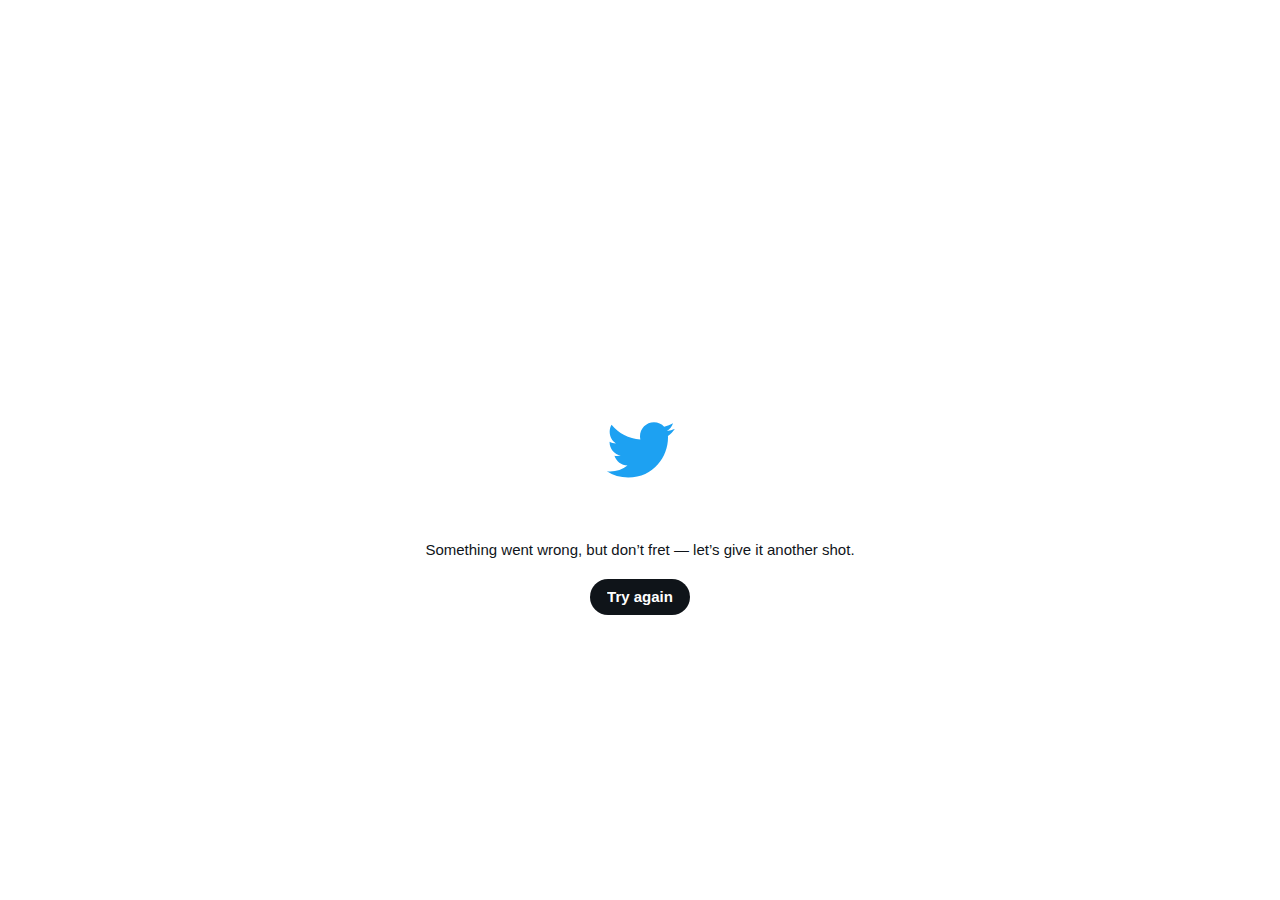
<file: imagens/twitter.htm>
<!DOCTYPE html>
<html dir="ltr" lang="pt">
<head>
<meta charset="utf-8" />
<meta name="viewport" content="width=device-width,initial-scale=1,maximum-scale=1,user-scalable=0,viewport-fit=cover" /><link rel="preconnect" href="//abs.twimg.com" /><link rel="dns-prefetch" href="//abs.twimg.com" /><link rel="preconnect" href="//api.twitter.com" /><link rel="dns-prefetch" href="//api.twitter.com" /><link rel="preconnect" href="//pbs.twimg.com" /><link rel="dns-prefetch" href="//pbs.twimg.com" /><link rel="preconnect" href="//t.co" /><link rel="dns-prefetch" href="//t.co" /><link rel="preconnect" href="//video.twimg.com" /><link rel="dns-prefetch" href="//video.twimg.com" /><link nonce="YmNmZDJhM2UtNWRiZi00MzY1LWEwYzktNjY0NDEyZDM0MzEw" rel="preload" as="script" crossorigin="anonymous" href="https://abs.twimg.com/responsive-web/client-web/vendor.0c353a7a.js" /><link nonce="YmNmZDJhM2UtNWRiZi00MzY1LWEwYzktNjY0NDEyZDM0MzEw" rel="preload" as="script" crossorigin="anonymous" href="https://abs.twimg.com/responsive-web/client-web/i18n/pt.23f4799a.js" /><link nonce="YmNmZDJhM2UtNWRiZi00MzY1LWEwYzktNjY0NDEyZDM0MzEw" rel="preload" as="script" crossorigin="anonymous" href="https://abs.twimg.com/responsive-web/client-web/main.11bafa8a.js" /><meta property="fb:app_id" content="2231777543" />
<meta property="og:site_name" content="Twitter" /><meta name="google-site-verification" content="600dQ0pZYsH2xOFt4hYmf5f5NpjCbWE_qk5Y04dErYM" /><meta name="facebook-domain-verification" content="x6sdcc8b5ju3bh8nbm59eswogvg6t1" /><meta name="twitter-site-verification" content="Zin0vB1I4YfOQhWp94fSsVpSWxmOkroYysmuKuErrJLHuX0JTHVYCYI1JErj4+Tc" /><meta http-equiv="onion-location" content="https://twitter3e4tixl4xyajtrzo62zg5vztmjuricljdp2c5kshju4avyoid.onion/" /><link rel="manifest" href="/manifest.json" crossOrigin="use-credentials" /><link rel="search" type="application/opensearchdescription+xml" href="/opensearch.xml" title="Twitter"><link rel="mask-icon" sizes="any" href="https://abs.twimg.com/responsive-web/client-web/icon-svg.168b89da.svg" color="#1D9BF0"><link rel="shortcut icon" href="//abs.twimg.com/favicons/twitter.2.ico"><link rel="apple-touch-icon" sizes="192x192" href="https://abs.twimg.com/responsive-web/client-web/icon-ios.b1fc727a.png" /><meta name="mobile-web-app-capable" content="yes" />
<meta name="apple-mobile-web-app-title" content="Twitter" />
<meta name="apple-mobile-web-app-status-bar-style" content="white" />
<meta name="theme-color" media="(prefers-color-scheme: light)" content="#FFFFFF" />
<meta name="theme-color" media="(prefers-color-scheme: dark)" content="#000000" /><meta http-equiv="origin-trial" content="AlpCmb40F5ZjDi9ZYe+wnr/[base64]" /><link nonce="YmNmZDJhM2UtNWRiZi00MzY1LWEwYzktNjY0NDEyZDM0MzEw" rel="preload" as="script" crossorigin="anonymous" href="https://abs.twimg.com/responsive-web/client-web/bundle.UserProfile.73d12cfa.js" /><script nonce="YmNmZDJhM2UtNWRiZi00MzY1LWEwYzktNjY0NDEyZDM0MzEw" async="true" type="text/javascript" charset="utf-8" crossorigin="anonymous" src="https://abs.twimg.com/responsive-web/client-web/shared~bundle.TwitterArticles~bundle.UserProfile.c2630b1a.js"></script><style>
@media (prefers-color-scheme: dark) {
  #placeholder { background-color: #000000 }
  #ScriptLoadFailure span { color: #FFFFFF !important; }
}</style><style>html,body{height: 100%;}::cue{white-space:normal}</style><style id="react-native-stylesheet">[stylesheet-group="0"]{}
html{-ms-text-size-adjust:100%;-webkit-text-size-adjust:100%;-webkit-tap-highlight-color:rgba(0,0,0,0);}
body{margin:0;}
button::-moz-focus-inner,input::-moz-focus-inner{border:0;padding:0;}
input::-webkit-search-cancel-button,input::-webkit-search-decoration,input::-webkit-search-results-button,input::-webkit-search-results-decoration{display:none;}
[stylesheet-group="0.1"]{}
:focus:not([data-focusvisible-polyfill]){outline: none;}
[stylesheet-group="0.5"]{}
.css-18t94o4{cursor:pointer;}
[stylesheet-group="1"]{}
.css-1dbjc4n{-ms-flex-align:stretch;-ms-flex-direction:column;-ms-flex-negative:0;-ms-flex-preferred-size:auto;-webkit-align-items:stretch;-webkit-box-align:stretch;-webkit-box-direction:normal;-webkit-box-orient:vertical;-webkit-flex-basis:auto;-webkit-flex-direction:column;-webkit-flex-shrink:0;align-items:stretch;border:0 solid black;box-sizing:border-box;display:-webkit-box;display:-moz-box;display:-ms-flexbox;display:-webkit-flex;display:flex;flex-basis:auto;flex-direction:column;flex-shrink:0;margin-bottom:0px;margin-left:0px;margin-right:0px;margin-top:0px;min-height:0px;min-width:0px;padding-bottom:0px;padding-left:0px;padding-right:0px;padding-top:0px;position:relative;z-index:0;}
.css-901oao{border:0 solid black;box-sizing:border-box;color:rgba(0,0,0,1.00);display:inline;font:14px -apple-system,BlinkMacSystemFont,"Segoe UI",Roboto,Helvetica,Arial,sans-serif;margin-bottom:0px;margin-left:0px;margin-right:0px;margin-top:0px;padding-bottom:0px;padding-left:0px;padding-right:0px;padding-top:0px;white-space:pre-wrap;word-wrap:break-word;}
.css-16my406{color:inherit;font:inherit;white-space:inherit;}
.css-1hf3ou5{max-width:100%;overflow-x:hidden;overflow-y:hidden;text-overflow:ellipsis;white-space:nowrap;word-wrap:normal;}
[stylesheet-group="2"]{}
.r-13awgt0{-ms-flex:1 1 0%;-webkit-flex:1;flex:1;}
.r-4qtqp9{display:inline-block;}
.r-ywje51{margin-bottom:auto;margin-left:auto;margin-right:auto;margin-top:auto;}
.r-hvic4v{display:none;}
.r-sdzlij{border-bottom-left-radius:9999px;border-bottom-right-radius:9999px;border-top-left-radius:9999px;border-top-right-radius:9999px;}
.r-1phboty{border-bottom-style:solid;border-left-style:solid;border-right-style:solid;border-top-style:solid;}
.r-rs99b7{border-bottom-width:1px;border-left-width:1px;border-right-width:1px;border-top-width:1px;}
.r-6koalj{display:-webkit-box;display:-moz-box;display:-ms-flexbox;display:-webkit-flex;display:flex;}
[stylesheet-group="2.1"]{}
.r-ymttw5{padding-left:16px;padding-right:16px;}
[stylesheet-group="2.2"]{}
.r-12vffkv>*{pointer-events:auto;}
.r-12vffkv{pointer-events:none!important;}
.r-14lw9ot{background-color:rgba(255,255,255,1.00);}
.r-1p0dtai{bottom:0px;}
.r-1d2f490{left:0px;}
.r-1xcajam{position:fixed;}
.r-zchlnj{right:0px;}
.r-ipm5af{top:0px;}
.r-yyyyoo{fill:currentcolor;}
.r-1xvli5t{height:1.25em;}
.r-dnmrzs{max-width:100%;}
.r-bnwqim{position:relative;}
.r-1plcrui{vertical-align:text-bottom;}
.r-lrvibr{-moz-user-select:none;-ms-user-select:none;-webkit-user-select:none;user-select:none;}
.r-13gxpu9{color:rgba(29,161,242,1.00);}
.r-wy61xf{height:72px;}
.r-u8s1d{position:absolute;}
.r-1blnp2b{width:72px;}
.r-1ykxob0{top:60%;}
.r-1awozwy{-ms-flex-align:center;-webkit-align-items:center;-webkit-box-align:center;align-items:center;}
.r-q4m81j{text-align:center;}
.r-bcqeeo{min-width:0px;}
.r-qvutc0{word-wrap:break-word;}
.r-rjixqe{line-height:20px;}
.r-37j5jr{font-family:"TwitterChirp",-apple-system,BlinkMacSystemFont,"Segoe UI",Roboto,Helvetica,Arial,sans-serif;}
.r-a023e6{font-size:15px;}
.r-16dba41{font-weight:400;}
.r-poiln3{font-family:inherit;}
.r-2yi16{min-height:36px;}
.r-1qi8awa{min-width:36px;}
.r-o7ynqc{-webkit-transition-duration:0.2s;transition-duration:0.2s;}
.r-6416eg{-moz-transition-property:background-color, box-shadow;-webkit-transition-property:background-color, box-shadow;transition-property:background-color, box-shadow;}
.r-1ny4l3l{outline-style:none;}
.r-b88u0q{font-weight:700;}
.r-18u37iz{-ms-flex-direction:row;-webkit-box-direction:normal;-webkit-box-orient:horizontal;-webkit-flex-direction:row;flex-direction:row;}
.r-16y2uox{-ms-flex-positive:1;-webkit-box-flex:1;-webkit-flex-grow:1;flex-grow:1;}
.r-1777fci{-ms-flex-pack:center;-webkit-box-pack:center;-webkit-justify-content:center;justify-content:center;}
.r-1et2o{position:absolute;visibility:hidden;}
.r-1et2o.loaded{visibility:visible;}</style></head>
<body style="background-color: #FFFFFF;">
  <noscript>
    <style>
    body {
      -ms-overflow-style: scrollbar;
      overflow-y: scroll;
      overscroll-behavior-y: none;
    }

    .errorContainer {
      background-color: #FFF;
      color: #0F1419;
      max-width: 600px;
      margin: 0 auto;
      padding: 10%;
      font-family: Helvetica, sans-serif;
      font-size: 16px;
    }

    .errorButton {
      margin: 3em 0;
    }

    .errorButton a {
      background: #1DA1F2;
      border-radius: 2.5em;
      color: white;
      padding: 1em 2em;
      text-decoration: none;
    }

    .errorButton a:hover,
    .errorButton a:focus {
      background: rgb(26, 145, 218);
    }

    .errorFooter {
      color: #657786;
      font-size: 80%;
      line-height: 1.5;
      padding: 1em 0;
    }

    .errorFooter a,
    .errorFooter a:visited {
      color: #657786;
      text-decoration: none;
      padding-right: 1em;
    }

    .errorFooter a:hover,
    .errorFooter a:active {
      text-decoration: underline;
    }

      #placeholder,
      #react-root {
        display: none !important;
      }
      body {
        background-color: #FFF !important;
      }
    </style>
    <div class="errorContainer">
      <img width="46" height="38" srcset="https://abs.twimg.com/errors/logo46x38.png 1x, https://abs.twimg.com/errors/logo46x38@2x.png 2x" src="https://abs.twimg.com/errors/logo46x38.png" alt="Twitter" />
      <h1>O JavaScript não está disponível.</h1>
      <p>Detectamos que o JavaScript está desabilitado neste navegador. Mude para um navegador compatível para continuar usando o twitter.com. Veja uma lista de navegadores compatíveis na Central de Ajuda.</p>
      <p class="errorButton"><a href="https://help.twitter.com/using-twitter/twitter-supported-browsers">Central de Ajuda</a></p>
    <p class="errorFooter">
      <a href="https://twitter.com/tos">Termos de Serviço</a>
      <a href="https://twitter.com/privacy">Política de Privacidade</a>
      <a href="https://support.twitter.com/articles/20170514">Política de cookies</a>
      <a href="https://legal.twitter.com/imprint.html">Imprint</a>
      <a href="https://business.twitter.com/en/help/troubleshooting/how-twitter-ads-work.html?ref=web-twc-ao-gbl-adsinfo&utm_source=twc&utm_medium=web&utm_campaign=ao&utm_content=adsinfo">Informações de anúncios</a>
      © 2023 X Corp.
    </p>

    </div>
  </noscript><div id="react-root" style="height:100%;display:flex;"><div class="css-1dbjc4n r-13awgt0 r-12vffkv"><div class="css-1dbjc4n r-13awgt0 r-12vffkv"><div aria-label="Loading…" class="css-1dbjc4n r-14lw9ot r-1p0dtai r-1d2f490 r-1xcajam r-zchlnj r-ipm5af" id="placeholder"><svg viewBox="0 0 24 24" aria-hidden="true" class="r-1p0dtai r-13gxpu9 r-4qtqp9 r-yyyyoo r-wy61xf r-1d2f490 r-ywje51 r-dnmrzs r-u8s1d r-zchlnj r-1plcrui r-ipm5af r-lrvibr r-1blnp2b"><g><path d="M23.643 4.937c-.835.37-1.732.62-2.675.733.962-.576 1.7-1.49 2.048-2.578-.9.534-1.897.922-2.958 1.13-.85-.904-2.06-1.47-3.4-1.47-2.572 0-4.658 2.086-4.658 4.66 0 .364.042.718.12 1.06-3.873-.195-7.304-2.05-9.602-4.868-.4.69-.63 1.49-.63 2.342 0 1.616.823 3.043 2.072 3.878-.764-.025-1.482-.234-2.11-.583v.06c0 2.257 1.605 4.14 3.737 4.568-.392.106-.803.162-1.227.162-.3 0-.593-.028-.877-.082.593 1.85 2.313 3.198 4.352 3.234-1.595 1.25-3.604 1.995-5.786 1.995-.376 0-.747-.022-1.112-.065 2.062 1.323 4.51 2.093 7.14 2.093 8.57 0 13.255-7.098 13.255-13.254 0-.2-.005-.402-.014-.602.91-.658 1.7-1.477 2.323-2.41z"></path></g></svg></div><div class="css-1dbjc4n r-hvic4v r-1d2f490 r-1xcajam r-zchlnj r-1ykxob0" id="ScriptLoadFailure"><form action="" method="GET"><div class="css-1dbjc4n r-1awozwy r-q4m81j"><div dir="ltr" class="css-901oao r-37j5jr r-a023e6 r-16dba41 r-rjixqe r-bcqeeo r-qvutc0" style="color:rgba(15,20,25,1.00)"><span class="css-901oao css-16my406 r-poiln3 r-bcqeeo r-qvutc0">Something went wrong, but don’t fret — let’s give it another shot.</span></div><br/><input type="hidden" name="failedScript" value=""/><button style="background:transparent;border:none" type="submit"><div role="button" tabindex="0" class="css-18t94o4 css-1dbjc4n r-sdzlij r-1phboty r-rs99b7 r-2yi16 r-1qi8awa r-1ny4l3l r-ymttw5 r-o7ynqc r-6416eg r-lrvibr" style="background-color:rgba(15,20,25,1.00);border-top-color:rgba(0,0,0,0.00);border-right-color:rgba(0,0,0,0.00);border-bottom-color:rgba(0,0,0,0.00);border-left-color:rgba(0,0,0,0.00)"><div dir="ltr" class="css-901oao r-1awozwy r-6koalj r-18u37iz r-16y2uox r-37j5jr r-a023e6 r-b88u0q r-1777fci r-rjixqe r-bcqeeo r-q4m81j r-qvutc0" style="color:rgba(255,255,255,1.00)"><span class="css-901oao css-16my406 css-1hf3ou5 r-poiln3 r-a023e6 r-rjixqe r-bcqeeo r-qvutc0"><span class="css-901oao css-16my406 r-poiln3 r-bcqeeo r-qvutc0">Try again</span></span></div></div></button></div></form></div></div></div></div><svg viewBox="0 0 24 24" id="loading-bird-anim-0" aria-hidden="true" class="r-1p0dtai r-13gxpu9 r-4qtqp9 r-yyyyoo r-wy61xf r-1d2f490 r-1et2o r-ywje51 r-dnmrzs r-u8s1d r-zchlnj r-1plcrui r-ipm5af r-lrvibr r-1blnp2b"><g><path d="M23.643 4.937c-.835.37-1.732.62-2.675.733.962-.576 1.7-1.49 2.048-2.578-.9.534-1.897.922-2.958 1.13-.85-.904-2.06-1.47-3.4-1.47-2.572 0-4.658 2.086-4.658 4.66 0 .364.042.718.12 1.06-3.873-.195-7.304-2.05-9.602-4.868-.4.69-.63 1.49-.63 2.342 0 1.616.823 3.043 2.072 3.878-.764-.025-1.482-.234-2.11-.583v.06c0 2.257 1.605 4.14 3.737 4.568-.392.106-.803.162-1.227.162-.3 0-.593-.028-.877-.082.593 1.85 2.313 3.198 4.352 3.234-1.595 1.25-3.604 1.995-5.786 1.995-.376 0-.747-.022-1.112-.065 2.062 1.323 4.51 2.093 7.14 2.093 8.57 0 13.255-7.098 13.255-13.254 0-.2-.005-.402-.014-.602.91-.658 1.7-1.477 2.323-2.41z"></path><path d="M 10,30 C 133,152 74,240 217,95 h 19 s 230,176 119,241 C 60,153 142,137 221,100 h 77 s 43,8 215,210 C 112,230 85,61 58,18 h 186 s 206,255 145,221 C 2,174 140,230 0,39 h 194 s 125,150 119,157 C 56,24 143,141 28,66 h 119 s 138,114 79,102 C 51,39 196,142 104,111 h 84 s 53,39 252,215 C 152,239 85,240 51,94 h 44 s 8,170 87,250 C 177,186 230,165 30,174 h 7 s 78,96 192,195 C 15,203 138,88 21,12 h 14 s 231,238 129,166 C 143,170 132,246 191,56 h 220 s 236,105 157,106 C 147,96 124,186 239,169 h 79 s 27,2 177,144 C 212,103 191,189 218,20 h 7 s 103,23 82,12 C 6,150 72,210 233,184 h 112 s 248,192 37,206 C 227,132 255,163 202,8 h 216 s 151,232 27,89 C 99,255 140,161 21,216 h 61 s 174,132 204,51 C 226,225 209,177 58,94 h 158 s 98,153 236,243" fill="#1d9bf008"></path></g></svg><svg viewBox="0 0 24 24" id="loading-bird-anim-1" aria-hidden="true" class="r-1p0dtai r-13gxpu9 r-4qtqp9 r-yyyyoo r-wy61xf r-1d2f490 r-1et2o r-ywje51 r-dnmrzs r-u8s1d r-zchlnj r-1plcrui r-ipm5af r-lrvibr r-1blnp2b"><g><path d="M23.643 4.937c-.835.37-1.732.62-2.675.733.962-.576 1.7-1.49 2.048-2.578-.9.534-1.897.922-2.958 1.13-.85-.904-2.06-1.47-3.4-1.47-2.572 0-4.658 2.086-4.658 4.66 0 .364.042.718.12 1.06-3.873-.195-7.304-2.05-9.602-4.868-.4.69-.63 1.49-.63 2.342 0 1.616.823 3.043 2.072 3.878-.764-.025-1.482-.234-2.11-.583v.06c0 2.257 1.605 4.14 3.737 4.568-.392.106-.803.162-1.227.162-.3 0-.593-.028-.877-.082.593 1.85 2.313 3.198 4.352 3.234-1.595 1.25-3.604 1.995-5.786 1.995-.376 0-.747-.022-1.112-.065 2.062 1.323 4.51 2.093 7.14 2.093 8.57 0 13.255-7.098 13.255-13.254 0-.2-.005-.402-.014-.602.91-.658 1.7-1.477 2.323-2.41z"></path><path d="M 10,30 C 249,229 69,119 219,70 h 84 s 29,234 48,244 C 207,243 100,93 199,231 h 166 s 188,55 140,202 C 42,77 170,83 191,90 h 135 s 87,108 107,14 C 181,166 125,186 59,176 h 3 s 82,222 234,230 C 196,57 59,186 128,52 h 19 s 7,194 78,247 C 234,240 25,60 30,197 h 0 s 12,131 198,15 C 71,220 175,164 216,238 h 48 s 12,52 91,253 C 63,171 100,113 80,149 h 109 s 21,73 205,64 C 30,179 222,140 118,9 h 82 s 112,134 176,130 C 55,63 85,42 94,37 h 163 s 10,20 201,92 C 170,52 76,136 233,8 h 40 s 42,49 145,106 C 12,96 153,241 116,69 h 202 s 1,160 247,170 C 136,90 197,133 1,186 h 182 s 238,6 151,42 C 68,121 91,208 25,137 h 193 s 254,21 65,99 C 61,75 94,117 79,94 h 112 s 19,208 180,58 C 190,226 125,249 227,116 h 233 s 6,55 144,160" fill="#1d9bf008"></path></g></svg><svg viewBox="0 0 24 24" id="loading-bird-anim-2" aria-hidden="true" class="r-1p0dtai r-13gxpu9 r-4qtqp9 r-yyyyoo r-wy61xf r-1d2f490 r-1et2o r-ywje51 r-dnmrzs r-u8s1d r-zchlnj r-1plcrui r-ipm5af r-lrvibr r-1blnp2b"><g><path d="M23.643 4.937c-.835.37-1.732.62-2.675.733.962-.576 1.7-1.49 2.048-2.578-.9.534-1.897.922-2.958 1.13-.85-.904-2.06-1.47-3.4-1.47-2.572 0-4.658 2.086-4.658 4.66 0 .364.042.718.12 1.06-3.873-.195-7.304-2.05-9.602-4.868-.4.69-.63 1.49-.63 2.342 0 1.616.823 3.043 2.072 3.878-.764-.025-1.482-.234-2.11-.583v.06c0 2.257 1.605 4.14 3.737 4.568-.392.106-.803.162-1.227.162-.3 0-.593-.028-.877-.082.593 1.85 2.313 3.198 4.352 3.234-1.595 1.25-3.604 1.995-5.786 1.995-.376 0-.747-.022-1.112-.065 2.062 1.323 4.51 2.093 7.14 2.093 8.57 0 13.255-7.098 13.255-13.254 0-.2-.005-.402-.014-.602.91-.658 1.7-1.477 2.323-2.41z"></path><path d="M 10,30 C 115,246 73,157 238,137 h 108 s 241,201 172,120 C 191,156 250,123 36,124 h 121 s 28,195 80,232 C 211,44 122,162 80,163 h 206 s 218,201 160,219 C 102,117 143,224 21,9 h 149 s 222,113 70,91 C 19,20 124,91 151,221 h 43 s 105,159 198,179 C 49,39 191,41 165,199 h 252 s 175,251 193,1 C 62,224 18,231 0,84 h 193 s 4,18 211,61 C 252,135 225,140 220,71 h 117 s 59,126 176,205 C 15,2 97,242 252,216 h 161 s 113,128 152,70 C 19,196 250,170 206,67 h 188 s 188,194 164,83 C 94,20 127,95 19,206 h 195 s 163,114 165,115 C 119,144 185,2 227,23 h 196 s 220,125 201,199 C 2,15 67,26 55,16 h 136 s 99,184 246,53 C 85,9 28,238 116,116 h 108 s 54,35 240,63 C 223,205 19,226 146,134 h 125 s 165,217 17,119 C 23,232 63,97 113,36 h 28 s 67,228 23,247" fill="#1d9bf008"></path></g></svg><svg viewBox="0 0 24 24" id="loading-bird-anim-3" aria-hidden="true" class="r-1p0dtai r-13gxpu9 r-4qtqp9 r-yyyyoo r-wy61xf r-1d2f490 r-1et2o r-ywje51 r-dnmrzs r-u8s1d r-zchlnj r-1plcrui r-ipm5af r-lrvibr r-1blnp2b"><g><path d="M23.643 4.937c-.835.37-1.732.62-2.675.733.962-.576 1.7-1.49 2.048-2.578-.9.534-1.897.922-2.958 1.13-.85-.904-2.06-1.47-3.4-1.47-2.572 0-4.658 2.086-4.658 4.66 0 .364.042.718.12 1.06-3.873-.195-7.304-2.05-9.602-4.868-.4.69-.63 1.49-.63 2.342 0 1.616.823 3.043 2.072 3.878-.764-.025-1.482-.234-2.11-.583v.06c0 2.257 1.605 4.14 3.737 4.568-.392.106-.803.162-1.227.162-.3 0-.593-.028-.877-.082.593 1.85 2.313 3.198 4.352 3.234-1.595 1.25-3.604 1.995-5.786 1.995-.376 0-.747-.022-1.112-.065 2.062 1.323 4.51 2.093 7.14 2.093 8.57 0 13.255-7.098 13.255-13.254 0-.2-.005-.402-.014-.602.91-.658 1.7-1.477 2.323-2.41z"></path><path d="M 10,30 C 193,53 177,196 58,213 h 82 s 34,67 216,138 C 103,32 17,90 197,51 h 91 s 25,63 176,174 C 186,120 163,82 198,95 h 48 s 16,8 219,93 C 188,68 230,75 208,144 h 138 s 66,48 144,25 C 136,107 42,218 229,133 h 149 s 168,130 91,25 C 36,196 88,45 207,79 h 211 s 165,221 85,198 C 89,169 233,193 52,187 h 153 s 13,142 217,218 C 12,71 155,44 97,84 h 41 s 51,124 61,70 C 236,247 156,79 225,168 h 40 s 133,29 254,176 C 17,154 39,149 245,198 h 245 s 188,204 33,17 C 67,206 219,120 46,90 h 221 s 209,167 16,150 C 2,149 112,76 93,219 h 203 s 140,58 119,49 C 47,214 128,101 241,139 h 107 s 232,160 243,51 C 15,184 215,139 178,58 h 74 s 35,13 37,148 C 80,253 229,118 89,183 h 92 s 124,158 186,245 C 70,255 122,230 219,81 h 164 s 156,210 103,17" fill="#1d9bf008"></path></g></svg><script nonce="YmNmZDJhM2UtNWRiZi00MzY1LWEwYzktNjY0NDEyZDM0MzEw">document.cookie="guest_id_marketing=v1%3A164070978720973119; Max-Age=63072000; Expires=Tue, 24 Jun 2025 01:07:52 GMT; Path=/; Domain=.twitter.com; Secure; SameSite=None";document.cookie="guest_id_ads=v1%3A164070978720973119; Max-Age=63072000; Expires=Tue, 24 Jun 2025 01:07:52 GMT; Path=/; Domain=.twitter.com; Secure; SameSite=None";document.cookie="personalization_id=\"v1_+nbfTJSOxssG0qLYAvoA3w==\"; Max-Age=63072000; Expires=Tue, 24 Jun 2025 01:07:52 GMT; Path=/; Domain=.twitter.com; Secure; SameSite=None";document.cookie="gt=1672773570001264640; Max-Age=10800; Domain=.twitter.com; Path=/; Secure";</script><script type="text/javascript" charset="utf-8" nonce="YmNmZDJhM2UtNWRiZi00MzY1LWEwYzktNjY0NDEyZDM0MzEw">window.__INITIAL_STATE__={"optimist":[],"entities":{"broadcasts":{"entities":{},"errors":{},"fetchStatus":{}},"cards":{"entities":{},"errors":{},"fetchStatus":{}},"commerceItems":{"entities":{},"errors":{},"fetchStatus":{}},"communities":{"entities":{},"errors":{},"fetchStatus":{}},"conversations":{"entities":{},"errors":{},"fetchStatus":{}},"entries":{"entities":{},"errors":{},"fetchStatus":{}},"lists":{"entities":{},"errors":{},"fetchStatus":{}},"moments":{"entities":{},"errors":{},"fetchStatus":{}},"topics":{"entities":{},"errors":{},"fetchStatus":{}},"tweets":{"entities":{},"errors":{},"fetchStatus":{}},"twitterArticles":{"entities":{},"errors":{},"fetchStatus":{}},"trustedFriends":{"entities":{},"errors":{},"fetchStatus":{}},"userPresence":{"entities":{},"errors":{},"fetchStatus":{}},"userCommunityInviteActionResult":{"entities":{},"errors":{},"fetchStatus":{}},"users":{"entities":{},"errors":{},"fetchStatus":{}},"translationsProfiles":{"entities":{},"errors":{},"fetchStatus":{}},"imageCache":{"entities":{},"errors":{},"fetchStatus":{}},"emailValidity":{"entities":{},"errors":{},"fetchStatus":{}},"translationsTweets":{"entities":{},"errors":{},"fetchStatus":{}},"bookmarkFolders":{"entities":{},"errors":{},"fetchStatus":{}},"passwordValidity":{"entities":{},"errors":{},"fetchStatus":{}},"phoneNumberValidity":{"entities":{},"errors":{},"fetchStatus":{}},"legacyAndUnifiedCards":{"entities":{},"errors":{},"fetchStatus":{}},"liveEvents":{"entities":{},"errors":{},"fetchStatus":{}},"places":{"entities":{},"errors":{},"fetchStatus":{}}},"featureSwitch":{"defaultConfig":{"2fa_temporary_password_enabled":{"value":false},"account_country_setting_countries_whitelist":{"value":["ad","ae","af","ag","ai","al","am","ao","ar","as","at","au","aw","ax","az","ba","bb","bd","be","bf","bg","bh","bi","bj","bl","bm","bn","bo","bq","br","bs","bt","bv","bw","by","bz","ca","cc","cd","cf","cg","ch","ci","ck","cl","cm","co","cr","cu","cv","cw","cx","cy","cz","de","dj","dk","dm","do","dz","ec","ee","eg","er","es","et","fi","fj","fk","fm","fo","fr","ga","gb","gd","ge","gf","gg","gh","gi","gl","gm","gn","gp","gq","gr","gs","gt","gu","gw","gy","hk","hn","hr","ht","hu","id","ie","il","im","in","io","iq","ir","is","it","je","jm","jo","jp","ke","kg","kh","ki","km","kn","kr","kw","ky","kz","la","lb","lc","li","lk","lr","ls","lt","lu","lv","ly","ma","mc","md","me","mf","mg","mh","mk","ml","mn","mo","mp","mq","mr","ms","mt","mu","mv","mw","mx","my","mz","na","nc","ne","nf","ng","ni","nl","no","np","nr","nu","nz","om","pa","pe","pf","pg","ph","pk","pl","pm","pn","pr","ps","pt","pw","py","qa","re","ro","rs","ru","rw","sa","sb","sc","se","sg","sh","si","sk","sl","sm","sn","so","sr","st","sv","sx","sz","tc","td","tf","tg","th","tj","tk","tl","tm","tn","to","tr","tt","tv","tw","tz","ua","ug","us","uy","uz","va","vc","ve","vi","vn","vu","wf","ws","xk","ye","yt","za","zm","zw"]},"ads_spacing_client_fallback_minimum_spacing":{"value":3},"ads_spacing_client_fallback_minimum_spacing_verified_blue":{"value":3},"arkose_challenge_lo_web_notification_dev":{"value":"BF5FA6C8-9668-4AF9-AFA2-E362F56E5B71"},"arkose_challenge_lo_web_notification_mobile_prod":{"value":"6A2FD110-7C1A-47CD-82EE-D01FFB4810D7"},"arkose_challenge_lo_web_notification_prod":{"value":"50706BFE-942C-4EEC-B9AD-03F7CD268FB1"},"arkose_challenge_login_web_devel":{"value":"DF58DD3B-DFCC-4502-91FA-EDC0DC385CFF"},"arkose_challenge_login_web_prod":{"value":"2F4F0B28-BC94-4271-8AD7-A51662E3C91C"},"arkose_challenge_open_app_dev":{"value":"560C66A3-C8EB-4D11-BE53-A8232734AA62"},"arkose_challenge_open_app_prod":{"value":"6E8D3D6E-30D4-45F1-9838-BA3D9651AAA1"},"arkose_challenge_signup_mobile_dev":{"value":"006B5E87-7497-403E-9E0C-8FFBAAC6FA67"},"arkose_challenge_signup_mobile_prod":{"value":"867D55F2-24FD-4C56-AB6D-589EDAF5E7C5"},"arkose_challenge_signup_web_dev":{"value":"DF58DD3B-DFCC-4502-91FA-EDC0DC385CFF"},"arkose_challenge_signup_web_prod":{"value":"2CB16598-CB82-4CF7-B332-5990DB66F3AB"},"arkose_challenge_transparent_signup_dev":{"value":"6627C16B-DA60-47A5-85F7-CFF23BD2BE69"},"arkose_challenge_transparent_signup_prod":{"value":"4CB8C8B0-40FF-439C-9D0D-9A389ADA18CB"},"Arkose_rweb_hosted_page":{"value":true},"Arkose_use_invisible_challenge_key":{"value":false},"blue_business_subscriptions_management_page_updates_enabled":{"value":true},"blue_business_username_change_prompt_enabled":{"value":false},"blue_business_verified_admin_cancellation_flow_enabled":{"value":true},"blue_business_verified_admin_enabled":{"value":true},"blue_business_vo_free_affiliate_limit":{"value":5},"blue_business_vo_nav_for_legacy_verified":{"value":false},"blue_longer_video_enabled":{"value":false},"branded_like_preview_enabled":{"value":false},"c9s_auto_collapse_community_detail_header_enabled":{"value":true},"c9s_communities_search_enabled":{"value":true},"c9s_community_composer_hashtag_suggestions_enabled":{"value":false},"c9s_community_creation_enabled":{"value":true},"c9s_community_creation_form_membership_type_enabled":{"value":true},"c9s_community_creation_setup_checklist_enabled":{"value":true},"c9s_community_deletion_enabled":{"value":true},"c9s_community_hashtags_carousel_enabled":{"value":false},"c9s_community_hashtags_enabled":{"value":true},"c9s_edit_moderators_enabled":{"value":true},"c9s_enabled":{"value":true},"c9s_highlight_tweet_enabled":{"value":true},"c9s_list_members_action_api_enabled":{"value":false},"c9s_logged_out_access_enabled":{"value":true},"c9s_max_community_description_length":{"value":160},"c9s_max_community_name_length":{"value":30},"c9s_max_rule_count":{"value":10},"c9s_max_rule_description_length":{"value":160},"c9s_max_rule_name_length":{"value":60},"c9s_members_list_search_enabled":{"value":true},"c9s_moderation_enabled":{"value":true},"c9s_nav_list_activity_details_enabled":{"value":false},"c9s_notification_settings_enabled":{"value":true},"c9s_notification_settings_pinned_tweet_enabled":{"value":true},"c9s_participation_enabled":{"value":true},"c9s_poll_creation_enabled":{"value":true},"c9s_remove_member_enabled":{"value":true},"c9s_remove_member_list_enabled":{"value":true},"c9s_report_community_enabled":{"value":true},"c9s_rule_management_enabled":{"value":true},"c9s_spotlight_consumption_enabled":{"value":true},"c9s_spotlight_creation_enabled":{"value":false},"c9s_ssr_enabled":{"value":false},"c9s_tab_visibility":{"value":"members_only"},"c9s_timelines_default_selection":{"value":"latest"},"c9s_timelines_ranking_enabled":{"value":false},"c9s_unread_indicator_global_enabled":{"value":true},"c9s_unread_indicator_mod_actions_enabled":{"value":true},"c9s_unread_indicator_tweets_enabled":{"value":true},"card_compose_preview_retry_after_ms":{"value":3000},"card_compose_preview_retry_max":{"value":5},"conversation_controls_change_enabled":{"value":true},"conversation_controls_change_tooltip_enabled":{"value":true},"conversation_controls_limited_replies_consumption_configuration":{"value":"no_reply"},"conversation_controls_limited_replies_creation_enabled":{"value":true},"conversation_controls_persistence_enabled":{"value":true},"conversational_safety_heads_up_treatment_A_enabled":{"value":""},"creator_monetization_profile_subscription_tweets_tab_enabled":{"value":true},"creator_monetization_web_tips_dashboard_enabled":{"value":false},"creator_monetization_web_tips_onboarding_enabled":{"value":false},"creator_subscriptions_subscribe_action_tweet_menu_enabled":{"value":true},"creator_subscriptions_subscribe_button_tweet_detail_enabled":{"value":true},"creator_subscriptions_subscriber_count_enabled":{"value":false},"creator_subscriptions_subscriber_count_min_displayed":{"value":1},"creator_subscriptions_subscription_count_enabled":{"value":true},"creator_subscriptions_tweet_preview_api_enabled":{"value":true},"dash_region_specific_de_and_tr_media_transparency_items_enabled":{"value":false},"dash_region_specific_de_media_transparency_items_enabled":{"value":false},"direct_messages_incremental_holdback_2022h1":{"value":true},"dm_conversation_labels_max_pinned_count":{"value":6},"dm_conversation_labels_pinned_education_enabled":{"value":true},"dm_conversation_labels_pinned_enabled":{"value":true},"dm_conversations_nsfw_media_filter_enabled":{"value":false},"dm_education_flags_prompt":{"value":false},"dm_inbox_search_groups_bucket_size":{"value":5},"dm_inbox_search_max_recent_searches_stored":{"value":5},"dm_inbox_search_message_attachment_previews_enabled":{"value":true},"dm_inbox_search_message_results_enabled":{"value":true},"dm_inbox_search_messages_bucket_size":{"value":5},"dm_inbox_search_modular_results_enabled":{"value":true},"dm_inbox_search_people_bucket_size":{"value":5},"dm_inbox_search_query_highlighting_conversation_results_enabled":{"value":true},"dm_inbox_search_query_highlighting_message_results_enabled":{"value":true},"dm_reactions_config_active_reactions":{"value":["😂:funny","😲:surprised","😢:sad","❤️:like","🔥:excited","👍:agree","👎:disagree"]},"dm_reactions_config_inactive_reactions":{"value":["😠:angry","😷:mask"]},"dm_reactions_emoji_picker_enabled":{"value":true},"dm_reactions_rweb_emoji_picker_enabled":{"value":false},"dm_replies_long_press_to_reply_enabled":{"value":false},"dm_replies_rweb_media_rendering_enabled":{"value":true},"dm_replies_ui_rendering_enabled":{"value":true},"dm_secret_conversations_enabled":{"value":false},"dm_secret_conversations_for_blue_verified_enabled":{"value":true},"dm_secret_conversations_for_graduated_access_enabled":{"value":false},"dm_share_sheet_send_individually_max_count":{"value":20},"dm_voice_rendering_enabled":{"value":true},"dont_mention_me_enabled":{"value":true},"dont_mention_me_mentions_tab_education_enabled":{"value":true},"dont_mention_me_view_api_enabled":{"value":true},"ecd_dispute_form_link_enabled":{"value":true},"employee_role":{"value":false},"enable_label_appealing_misinfo_enabled":{"value":false},"enable_label_appealing_sensitive_content_enabled":{"value":false},"explore_relaunch_enable_immersive_web":{"value":false},"explore_relaunch_enable_immersive_web_navigation_button":{"value":false},"explore_relaunch_enabled":{"value":false},"explore_relaunch_onboarding_bar_show_count":{"value":100000},"explore_relaunch_updated_scrubber_position":{"value":false},"focused_timeline_actions_onboarding_likes":{"value":3},"follow_nudge_conversation_enabled":{"value":false},"freedom_of_speech_not_reach_author_label_enabled":{"value":true},"freedom_of_speech_not_reach_fetch_enabled":{"value":true},"freedom_of_speech_not_reach_pivot_enabled":{"value":true},"global_mention_settings_enabled":{"value":false},"graduated_access_botmaker_decider_enabled":{"value":true},"graduated_access_invisible_treatment_enabled":{"value":true},"graduated_access_user_prompt_enabled":{"value":true},"graphql_is_translatable_rweb_tweet_is_translatable_enabled":{"value":true},"graphql_mutation_destroy_mode":{"value":"graphql_only"},"graphql_mutation_retweet_mode":{"value":"graphql_only"},"graphql_mutation_unretweet_mode":{"value":"graphql_only"},"graphql_mutation_update_mode":{"value":"graphql_only"},"graphql_timeline_v2_bookmark_timeline":{"value":true},"graphql_timeline_v2_query_threaded_conversation_with_injections":{"value":true},"graphql_timeline_v2_user_favorites_by_time_timeline":{"value":true},"graphql_timeline_v2_user_media_timeline":{"value":true},"graphql_timeline_v2_user_profile_timeline":{"value":true},"graphql_timeline_v2_user_profile_with_replies_timeline":{"value":true},"gryphon_accountsync_polling_interval_ms":{"value":300000},"gryphon_fps_tracking_enabled":{"value":true},"gryphon_hide_quick_promote":{"value":false},"gryphon_jump_to_latest_enabled":{"value":true},"gryphon_optout_hidden_in_navbar":{"value":false},"gryphon_optout_in_settings":{"value":false},"gryphon_redux_perf_optimization_enabled":{"value":true},"gryphon_redux_perf_optimization_v2_enabled":{"value":true},"gryphon_search_based_deck_enabled":{"value":false},"gryphon_sharing_column_permission":{"value":"follow"},"gryphon_sharing_deck_permission":{"value":""},"gryphon_survey_enabled":{"value":false},"gryphon_survey_url":{"value":""},"gryphon_timeline_polling_latest_interval_ms":{"value":15000},"gryphon_timeline_polling_overrides":{"value":"explore,,60000"},"gryphon_timeline_polling_top_interval_ms":{"value":60000},"gryphon_user_role":{"value":""},"gryphon_video_docking_enabled":{"value":true},"guest_broadcasting_timeline_decorations_enabled":{"value":false},"hashfetti_all_hashflags":{"value":false},"hashfetti_duration_ms":{"value":4000},"hashfetti_enabled":{"value":true},"hashfetti_particle_count":{"value":30},"hashflags_animation_like_button_enabled":{"value":true},"hidden_profile_likes_enabled":{"value":false},"hidden_profile_likes_settings_enabled":{"value":false},"highlights_tweets_action_enabled":{"value":true},"highlights_tweets_action_menu_upsell_enabled":{"value":true},"highlights_tweets_tab_ui_enabled":{"value":true},"highlights_tweets_tab_upsell_enabled":{"value":false},"highlights_tweets_upsell_on_pin_action_enabled":{"value":false},"home_timeline_like_reactivity_enabled":{"value":true},"home_timeline_like_reactivity_fatigue":{"value":10},"home_timeline_spheres_detail_page_muting_enabled":{"value":true},"home_timeline_spheres_max_user_owned_or_subscribed_lists_count":{"value":5},"home_timeline_spheres_ranking_mode_control_enabled":{"value":false},"identity_verification_debadging_notification_enabled":{"value":true},"identity_verification_educational_prompt_enabled":{"value":true},"identity_verification_intake_enabled":{"value":false},"identity_verification_notable_demo_survey":{"value":false},"krs_registration_enabled":{"value":false},"linked_search_experiment":{"value":false},"live_event_docking_enabled":{"value":true},"live_event_interstitial_seen_cache_enabled":{"value":true},"live_event_multi_video_auto_advance_dock_enabled":{"value":true},"live_event_multi_video_auto_advance_enabled":{"value":true},"live_event_multi_video_auto_advance_fullscreen_enabled":{"value":false},"live_event_multi_video_auto_advance_transition_duration_seconds":{"value":5},"live_event_multi_video_enabled":{"value":true},"live_event_timeline_default_refresh_rate_interval_seconds":{"value":30},"live_event_timeline_minimum_refresh_rate_interval_seconds":{"value":10},"live_event_timeline_server_controlled_refresh_rate_enabled":{"value":true},"livepipeline_client_enabled":{"value":true},"livepipeline_tweetengagement_enabled":{"value":true},"longform_ad_free_articles_badging_enabled":{"value":false},"longform_notetweets_composition_without_claims_enabled":{"value":false},"longform_notetweets_consumption_enabled":{"value":true},"longform_notetweets_drafts_enabled":{"value":true},"longform_notetweets_inline_media_enabled":{"value":true},"longform_notetweets_max_tweet_per_thread":{"value":25},"longform_notetweets_max_weighted_character_length":{"value":10000},"longform_notetweets_mobile_richtextinput":{"value":false},"longform_notetweets_rich_composition_enabled":{"value":1},"longform_notetweets_rich_text_read_enabled":{"value":true},"longform_notetweets_tweet_storm_enabled":{"value":false},"longform_reader_mode_view_in_reader_mode_entry_button_enabled":{"value":false},"longform_top_articles_friends_of_friends_enabled":{"value":true},"longform_top_articles_time_window_enabled":{"value":true},"machine_translation_holdback_logged_in":{"value":false},"machine_translation_holdback_logged_out":{"value":false},"media_async_upload_amplify_duration_threshold":{"value":600},"media_async_upload_longer_video_max_video_duration":{"value":7260},"media_async_upload_longer_video_max_video_size":{"value":8388608},"media_async_upload_longer_video_resolution_selector":{"value":true},"media_async_upload_max_avatar_gif_size":{"value":5},"media_async_upload_max_gif_size":{"value":15},"media_async_upload_max_image_size":{"value":5},"media_async_upload_max_video_duration":{"value":140},"media_async_upload_max_video_size":{"value":512},"media_edge_to_edge_content_enabled":{"value":false},"media_infra_play_icon_version_number":{"value":"playicon_v0"},"moment_annotations_enabled":{"value":true},"moments_new_share_variant_floating_action_button":{"value":false},"network_layer_503_backoff_mode":{"value":"host"},"ocf_2fa_enrollment_bouncer_enabled":{"value":true},"ocf_2fa_enrollment_enabled":{"value":true},"ocf_2fa_unenrollment_enabled":{"value":true},"onboarding_connect_tab_urt_graphql_enabled":{"value":true},"onboarding_project_uls_enabled":{"value":false},"papago_tweet_translation_from_korean_entity_protected":{"value":false},"papago_tweet_translation_from_korean_entity_protected_destinations":{"value":["en","ja","zh","zh-cn","zh-Hans","zh-tw","zh-Hant"]},"papago_tweet_translation_from_korean_entity_unprotected":{"value":false},"papago_tweet_translation_from_korean_entity_unprotected_destinations":{"value":["id","es","th"]},"papago_tweet_translation_to_korean":{"value":false},"papago_tweet_translation_to_korean_sources":{"value":["en","ja"]},"professional_launchpad_m1_enabled":{"value":true},"professional_launchpad_mobile_promotable_timeline":{"value":false},"professional_launchpad_upload_address_book":{"value":true},"profile_foundations_about_tab_enabled":{"value":false},"profile_foundations_about_tab_tooltip_enabled":{"value":false},"profile_foundations_header_fields_hidden":{"value":false},"profile_foundations_tweet_stats_enabled":{"value":false},"profile_foundations_tweet_stats_tweet_count":{"value":false},"profile_foundations_tweet_stats_tweet_frequency":{"value":false},"profile_foundations_tweet_stats_tweet_topics":{"value":false},"profile_navigation_likes_tab_prominence_enabled":{"value":false},"recruiting_jobs_list_consumption_enabled":{"value":false},"recruiting_verified_orgs_admin_enabled":{"value":false},"report_center_mvp_r1_enabled":{"value":true},"report_center_mvp_r2_enabled":{"value":false},"responsive_web_3rd_party_category_branch":{"value":3},"responsive_web_3rd_party_category_double_click":{"value":3},"responsive_web_3rd_party_category_external_referer":{"value":3},"responsive_web_3rd_party_category_ga":{"value":3},"responsive_web_3rd_party_category_google_platform":{"value":2},"responsive_web_3rd_party_category_google_recaptcha":{"value":2},"responsive_web_3rd_party_category_player_card":{"value":3},"responsive_web_3rd_party_category_sentry":{"value":2},"responsive_web_3rd_party_category_sign_in_with_apple":{"value":2},"responsive_web_account_access_language_lo_banners":{"value":"control"},"responsive_web_account_access_language_lo_splash_sidebar":{"value":"control"},"responsive_web_alt_text_nudges_enabled":{"value":true},"responsive_web_alt_text_nudges_settings_enabled":{"value":true},"responsive_web_alt_text_translations_enabled":{"value":true},"responsive_web_api_transition_enabled":{"value":true},"responsive_web_article_nudge_enabled":{"value":true},"responsive_web_audio_space_ring_home_timeline":{"value":false},"responsive_web_author_labels_avatar_label_enabled":{"value":false},"responsive_web_author_labels_focal_label_enabled":{"value":false},"responsive_web_author_labels_handle_label_enabled":{"value":false},"responsive_web_auto_logout_multiaccount_enabled":{"value":true},"responsive_web_auto_logout_restrictedauthtoken_enabled":{"value":true},"responsive_web_auto_logout_twid_enabled":{"value":true},"responsive_web_birdwatch_consumption_enabled":{"value":false},"responsive_web_birdwatch_contribution_enabled":{"value":false},"responsive_web_birdwatch_country_allowed":{"value":true},"responsive_web_birdwatch_media_notes_enabled":{"value":true},"responsive_web_birdwatch_netzdg_enabled":{"value":false},"responsive_web_birdwatch_note_limit_enabled":{"value":true},"responsive_web_birdwatch_note_writing_enabled":{"value":false},"responsive_web_birdwatch_pivots_enabled":{"value":false},"responsive_web_birdwatch_rating_crowd_enabled":{"value":false},"responsive_web_birdwatch_rating_participant_enabled":{"value":false},"responsive_web_birdwatch_ratings_m2_tags_enabled":{"value":true},"responsive_web_birdwatch_ratings_v2_enabled":{"value":true},"responsive_web_birdwatch_site_enabled":{"value":true},"responsive_web_birdwatch_top_contributor_score_cutoff":{"value":10},"responsive_web_branch_cpid_enabled":{"value":false},"responsive_web_branch_sdk_enabled":{"value":true},"responsive_web_business_government_verified_new_icons_enabled":{"value":true},"responsive_web_captions_always_display_enabled":{"value":false},"responsive_web_captions_always_display_settings_enabled":{"value":false},"responsive_web_card_conversion_hoisted":{"value":"off"},"responsive_web_card_preconnect_enabled":{"value":false},"responsive_web_card_preload_mode":{"value":false},"responsive_web_carousel_v2_cards_non_safari_enabled":{"value":false},"responsive_web_carousel_v2_cards_safari_variant":{"value":"control"},"responsive_web_carousel_v2_media_detail_enabled":{"value":false},"responsive_web_collection_ads_enabled":{"value":true},"responsive_web_commerce_shop_spotlight_enabled":{"value":false},"responsive_web_communities_slices_enabled":{"value":true},"responsive_web_composer_configurable_video_player_enabled":{"value":false},"responsive_web_continue_as_always_enabled":{"value":false},"responsive_web_continue_as_param_enabled":{"value":true},"responsive_web_convert_card_video_to_gif_enabled":{"value":false},"responsive_web_cookie_compliance_1st_party_killswitch_list":{"value":[]},"responsive_web_cookie_compliance_banner_enabled":{"value":false},"responsive_web_cookie_compliance_gingersnap_enabled":{"value":false},"responsive_web_cookie_consent_signal_enabled":{"value":false},"responsive_web_creator_preferences_previews_enabled_setting":{"value":false},"responsive_web_csrf_clientside_enabled":{"value":true},"responsive_web_dance_cc_tools_enabled":{"value":false},"responsive_web_dance_cc_tools_include_development_enabled":{"value":false},"responsive_web_dcm_2_enabled":{"value":true},"responsive_web_deamplification_replies_dropdown_selector_enabled":{"value":false},"responsive_web_device_follow_without_user_follow_enabled":{"value":false},"responsive_web_disconnect_third_party_sso_enabled":{"value":true},"responsive_web_dockable_autoplay_policy_enabled":{"value":true},"responsive_web_dynamic_product_ads_enabled":{"value":true},"responsive_web_edit_tweet_api_enabled":{"value":true},"responsive_web_edit_tweet_composition_enabled":{"value":true},"responsive_web_edit_tweet_enabled":{"value":false},"responsive_web_edit_tweet_perspective_enabled":{"value":false},"responsive_web_edit_tweet_upsell_enabled":{"value":true},"responsive_web_element_size_impression_scribe_enabled":{"value":true},"responsive_web_enhance_cards_enabled":{"value":false},"responsive_web_eu_countries":{"value":["at","be","bg","ch","cy","cz","de","dk","ee","es","fi","fr","gb","gr","hr","hu","ie","is","it","li","lt","lu","lv","mt","nl","no","pl","pt","ro","se","si","sk"]},"responsive_web_explorer_ads_enabled":{"value":true},"responsive_web_extension_compatibility_hide":{"value":false},"responsive_web_extension_compatibility_impression_guard":{"value":true},"responsive_web_extension_compatibility_override_param":{"value":false},"responsive_web_extension_compatibility_scribe":{"value":true},"responsive_web_extension_compatibility_size_threshold":{"value":50},"responsive_web_fake_root_twitter_domain_for_testing":{"value":false},"responsive_web_fetch_hashflags_on_boot":{"value":false},"responsive_web_follower_count_reduction_copy_enabled":{"value":true},"responsive_web_footer_categorized_variant_enabled":{"value":false},"responsive_web_framerate_tracking_home_enabled":{"value":false},"responsive_web_gaggle_site_enabled":{"value":false},"responsive_web_graphql_exclude_directive_enabled":{"value":true},"responsive_web_graphql_feedback":{"value":true},"responsive_web_graphql_skip_user_profile_image_extensions_enabled":{"value":false},"responsive_web_graphql_timeline_navigation_enabled":{"value":true},"responsive_web_hashtag_highlight_is_enabled":{"value":false},"responsive_web_hashtag_highlight_show_avatar":{"value":false},"responsive_web_hashtag_highlight_use_small_font":{"value":false},"responsive_web_hevc_upload_preview_enabled":{"value":false},"responsive_web_home_pinned_timelines_latest_enabled":{"value":true},"responsive_web_home_pinned_timelines_lists_enabled":{"value":true},"responsive_web_impression_pixel_enabled":{"value":true},"responsive_web_impression_tracker_refactor_enabled":{"value":true},"responsive_web_install_banner_show_immediate":{"value":false},"responsive_web_instream_video_redesign_enabled":{"value":true},"responsive_web_instream_video_store_keyed":{"value":true},"responsive_web_lbm_v2_home_enabled":{"value":false},"responsive_web_lbm_v2_replies_enabled":{"value":false},"responsive_web_left_nav_refresh_connect_enabled":{"value":false},"responsive_web_left_nav_refresh_topics_enabled":{"value":false},"responsive_web_list_tweet_integration_enabled":{"value":false},"responsive_web_live_commerce_enabled":{"value":false},"responsive_web_live_video_parity_periscope_auth_enabled":{"value":false},"responsive_web_lo_gating_prominent_sta_button_paths":{"value":"switch-to-app-footer"},"responsive_web_locale_context_direction_enabled":{"value":true},"responsive_web_location_spotlight_display_map":{"value":true},"responsive_web_location_spotlight_v1_config":{"value":true},"responsive_web_location_spotlight_v1_display":{"value":true},"responsive_web_logged_out_explore_enabled":{"value":true},"responsive_web_logged_out_explore_home_path_enabled":{"value":true},"responsive_web_logged_out_gating_13622_ddg":{"value":""},"responsive_web_logged_out_gating_14788_ddg":{"value":""},"responsive_web_logged_out_gating_14992_ddg":{"value":""},"responsive_web_logged_out_gating_15377_ddg":{"value":""},"responsive_web_logged_out_gating_non_holdback_ddgs":{"value":""},"responsive_web_logged_out_notifications_enabled":{"value":true},"responsive_web_logged_out_notifications_fatigue_days_count":{"value":7},"responsive_web_logged_out_notifications_including_home":{"value":false},"responsive_web_login_input_type_email_enabled":{"value":false},"responsive_web_login_signup_sheet_app_install_cta_enabled":{"value":true},"responsive_web_media_upload_limit_2g":{"value":250},"responsive_web_media_upload_limit_3g":{"value":1500},"responsive_web_media_upload_limit_slow_2g":{"value":150},"responsive_web_media_upload_md5_hashing_enabled":{"value":true},"responsive_web_media_upload_metrics_enabled":{"value":true},"responsive_web_media_upload_target_jpg_pixels_per_byte":{"value":6},"responsive_web_menu_section_divider_enabled":{"value":false},"responsive_web_mixed_media_composition_enabled":{"value":false},"responsive_web_mixed_media_consumption_enabled":{"value":true},"responsive_web_mobile_app_spotlight_v1_config":{"value":false},"responsive_web_mobile_app_spotlight_v1_display":{"value":false},"responsive_web_multiple_account_limit":{"value":5},"responsive_web_new_copy_security_key_2fa_enabled":{"value":true},"responsive_web_new_user_badge_color_enabled":{"value":true},"responsive_web_nft_avatar":{"value":true},"responsive_web_nft_avatar_help_link":{"value":"https://help.twitter.com/en/using-twitter/twitter-blue-labs#nft"},"responsive_web_notifications_empty_state_redesign_variant":{"value":"control"},"responsive_web_ntab_verified_mentions_vit_internal_dogfood":{"value":true},"responsive_web_oauth2_consent_flow_enabled":{"value":true},"responsive_web_ocf_reportflow_appeals_enabled":{"value":false},"responsive_web_ocf_reportflow_dms_enabled":{"value":false},"responsive_web_ocf_reportflow_lists_enabled":{"value":true},"responsive_web_ocf_reportflow_profiles_enabled":{"value":true},"responsive_web_ocf_reportflow_promoted_enabled":{"value":false},"responsive_web_ocf_reportflow_spaces_enabled":{"value":false},"responsive_web_ocf_reportflow_suspension_appeals_enabled":{"value":false},"responsive_web_ocf_reportflow_testers":{"value":false},"responsive_web_ocf_reportflow_tweets_enabled":{"value":true},"responsive_web_ocf_sms_autoverify_darkwrite":{"value":false},"responsive_web_ocf_sms_autoverify_enabled":{"value":false},"responsive_web_offscreen_video_scroller_removal_enabled":{"value":false},"responsive_web_one_hour_edit_window_enabled":{"value":true},"responsive_web_open_app_appbar_button_enabled":{"value":true},"responsive_web_open_in_app_prompt_enabled":{"value":false},"responsive_web_opengraph_image_tweet_copy_1":{"value":true},"responsive_web_opengraph_play_icon_overlay":{"value":true},"responsive_web_opengraph_video_tweet_copy_1":{"value":true},"responsive_web_original_tweet_nudge_enabled":{"value":false},"responsive_web_original_tweet_nudge_show_nudge":{"value":false},"responsive_web_original_tweet_nudge_supported_languages":{"value":["en"]},"responsive_web_passwordless_sso_enabled":{"value":false},"responsive_web_pinned_replies_enabled":{"value":false},"responsive_web_placeholder_siwg_button_enabled":{"value":false},"responsive_web_preload_app_shell_enabled":{"value":false},"responsive_web_prerolls_fullscreen_disabled_on_ios":{"value":false},"responsive_web_professional_journeys_holdback_enabled":{"value":false},"responsive_web_profile_spotlight_v0_config":{"value":true},"responsive_web_profile_spotlight_v0_display":{"value":true},"responsive_web_qp_keyword_targeting_enabled":{"value":false},"responsive_web_reader_extended_menu":{"value":true},"responsive_web_redux_use_fragment_enabled":{"value":false},"responsive_web_repeat_profile_visits_notifications_device_follow_only_version_enabled":{"value":false},"responsive_web_repeat_profile_visits_notifications_enabled":{"value":false},"responsive_web_reply_nudge_copy_version":{"value":0},"responsive_web_reply_nudge_enabled":{"value":false},"responsive_web_reply_nudge_show_nudge":{"value":true},"responsive_web_reply_nudge_supported_languages":{"value":["en"]},"responsive_web_reply_nudge_testing_keyword":{"value":false},"responsive_web_reply_storm_enabled":{"value":false},"responsive_web_report_page_not_found":{"value":false},"responsive_web_scroller_autopoll_enabled":{"value":false},"responsive_web_scroller_top_positioning_enabled":{"value":false},"responsive_web_search_home_page_design_variation":{"value":""},"responsive_web_send_cookies_metadata_enabled":{"value":true},"responsive_web_server_user_profile_fetch_enabled":{"value":false},"responsive_web_settings_timeline_polling_enabled":{"value":false},"responsive_web_settings_timeline_polling_interval_ms":{"value":0},"responsive_web_settings_timeline_refresh_background_interval":{"value":0},"responsive_web_share_action_order_desktop":{"value":"copy_link_first_bookmark_last"},"responsive_web_share_action_order_mobile":{"value":"default"},"responsive_web_share_only_tweet_url_omit_title_and_text":{"value":true},"responsive_web_sidebar_ttf_enabled":{"value":false},"responsive_web_spud_enabled":{"value":true},"responsive_web_sso_redirect_enabled":{"value":true},"responsive_web_ssr_footer_categorized_variant_enabled":{"value":true},"responsive_web_ssr_verified_crawler_rux_injections_enabled":{"value":true},"responsive_web_subscribers_ntab_for_creators_enabled":{"value":true},"responsive_web_suppress_app_button_banner_suppressed":{"value":false},"responsive_web_themed_scrollbars":{"value":false},"responsive_web_third_party_sso_buttons_enabled":{"value":true},"responsive_web_timeline_cover_killswitch_enabled":{"value":false},"responsive_web_timeline_relay_lists_management_enabled":{"value":false},"responsive_web_timeline_relay_user_lists_enabled":{"value":false},"responsive_web_tracer_global_trace_sample_rate":{"value":1},"responsive_web_trends_setting_new_endpoints":{"value":true},"responsive_web_tweet_analytics_m2_enabled":{"value":false},"responsive_web_tweet_analytics_m3_enabled":{"value":false},"responsive_web_tweet_analytics_promoted_audience_demographics_enabled":{"value":false},"responsive_web_tweet_analytics_video_metrics_v2_enabled":{"value":true},"responsive_web_twitter_article_compose_enabled":{"value":false},"responsive_web_twitter_article_cover_aspect_ratio_5_2":{"value":true},"responsive_web_twitter_article_data_v2_enabled":{"value":false},"responsive_web_twitter_article_geo_gated":{"value":false},"responsive_web_twitter_article_max_times_show_tweet_banner":{"value":0},"responsive_web_twitter_article_notes_tab_enabled":{"value":false},"responsive_web_twitter_article_tweet_other_notes_enabled":{"value":true},"responsive_web_twitter_article_tweet_own_notes_enabled":{"value":false},"responsive_web_twitter_article_view_enabled":{"value":true},"responsive_web_twitter_blue_signup_nux_enabled":{"value":true},"responsive_web_twitter_blue_subscriptions_disabled":{"value":false},"responsive_web_twitter_blue_upsell_right_column":{"value":false},"responsive_web_twitter_blue_verified_badge_ntab_all_badge_is_enabled":{"value":false},"responsive_web_twitter_blue_verified_badge_ntab_empty_state_enabled":{"value":true},"responsive_web_twitter_blue_verified_badge_ntab_verified_tab_index":{"value":2},"responsive_web_twitter_blue_verified_badge_settings_blue_verified_features_enabled":{"value":true},"responsive_web_unsupported_entry_tombstone":{"value":false},"responsive_web_use_app_button_variations":{"value":"treatment_1"},"responsive_web_use_app_prompt_copy_variant":{"value":""},"responsive_web_use_app_prompt_enabled":{"value":false},"responsive_web_use_badge_counts_for_ntab":{"value":false},"responsive_web_user_badge_education_get_verified_button_enabled":{"value":true},"responsive_web_user_badge_education_redesign_enabled":{"value":true},"responsive_web_verified_organizations_affiliate_fetch_limit":{"value":3000},"responsive_web_verified_organizations_application_form_enabled":{"value":true},"responsive_web_verified_organizations_invoice_enabled":{"value":false},"responsive_web_verified_organizations_invoice_update_enabled":{"value":false},"responsive_web_verified_organizations_verified_entry_enabled":{"value":true},"responsive_web_video_pcomplete_enabled":{"value":true},"responsive_web_video_promoted_logging_enabled":{"value":false},"responsive_web_video_trimmer_enabled":{"value":false},"responsive_web_vod_muted_captions_enabled":{"value":true},"responsive_web_vs_config_resize_observer_enabled":{"value":true},"responsive_web_zipkin_api_requests_enabled":{"value":false},"responsive_web_zipkin_api_requests_paths_allowlist":{"value":["/2/timeline/home.json"]},"rito_safety_mode_blocked_profile_enabled":{"value":true},"rito_safety_mode_features_enabled":{"value":false},"rito_safety_mode_modal_prompt_enabled":{"value":false},"rito_safety_mode_settings_enabled":{"value":false},"rweb_2_column_htl_prototype":{"value":false},"rweb_client_transaction_id_enabled":{"value":false},"rweb_enable_logged_out_search_search_bar_enabled":{"value":false},"rweb_home_mixer_enable_social_context_filter_social_contexts":{"value":true},"rweb_home_perf_client_prefetch_bypass_sw":{"value":false},"rweb_home_perf_client_prefetch_mode":{"value":"none"},"rweb_home_perf_client_prefetch_timeout_ms":{"value":0},"rweb_lists_global_search_enabled":{"value":false},"rweb_lists_search_enabled":{"value":true},"rweb_lists_timeline_minimal_follow_button_enabled":{"value":false},"rweb_lists_timeline_redesign_enabled":{"value":true},"rweb_tweets_boosting_enabled":{"value":false},"rweb_tweets_reply_context_hidden":{"value":true},"rweb_tweets_tweet_detail_font_size":{"value":"headline2"},"rweb_update_fatigue_switch_to_app_day_timeout":{"value":7},"rweb_update_fatigue_switch_to_app_link":{"value":"BannerSwitchToApp"},"rweb_video_tagging_enabled":{"value":false},"sc_mock_data_enabled":{"value":false},"sc_r4_enabled":{"value":false},"scribe_api_error_sample_size":{"value":0},"scribe_api_sample_size":{"value":100},"scribe_cdn_host_list":{"value":["si0.twimg.com","si1.twimg.com","si2.twimg.com","si3.twimg.com","a0.twimg.com","a1.twimg.com","a2.twimg.com","a3.twimg.com","abs.twimg.com","amp.twimg.com","o.twimg.com","pbs.twimg.com","pbs-eb.twimg.com","pbs-ec.twimg.com","pbs-v6.twimg.com","pbs-h1.twimg.com","pbs-h2.twimg.com","video.twimg.com","platform.twitter.com","cdn.api.twitter.com","ton.twimg.com","v.cdn.vine.co","mtc.cdn.vine.co","edge.vncdn.co","mid.vncdn.co"]},"scribe_cdn_sample_size":{"value":50},"scribe_web_nav_sample_size":{"value":100},"search_results_disable_latest_tab_when_logged_out":{"value":false},"search_timelines_graphql_enabled":{"value":false},"sensitive_media_settings_enabled":{"value":false},"sensitive_tweet_warnings_enabled":{"value":true},"settings_revamp_search_bar_enabled":{"value":false},"shortened_tracking_parameters_mapping":{"value":["01:twcamp^share|twsrc^android|twgr^sms","02:twcamp^share|twsrc^android|twgr^email","03:twcamp^share|twsrc^android|twgr^gmail","04:twcamp^share|twsrc^android|twgr^facebook","05:twcamp^share|twsrc^android|twgr^wechat","06:twcamp^share|twsrc^android|twgr^line","07:twcamp^share|twsrc^android|twgr^fbmessenger","08:twcamp^share|twsrc^android|twgr^whatsapp","09:twcamp^share|twsrc^android|twgr^other","10:twcamp^share|twsrc^ios|twgr^sms","11:twcamp^share|twsrc^ios|twgr^email","12:twcamp^share|twsrc^ios|twgr^other","13:twcamp^share|twsrc^android|twgr^download","14:twcamp^share|twsrc^ios|twgr^download","15:twcamp^share|twsrc^android|twgr^hangouts","16:twcamp^share|twsrc^android|twgr^twitterdm","17:twcamp^share|twsrc^m5|twgr^email","18:twcamp^share|twsrc^m5|twgr^download","19:twcamp^share|twsrc^android|twgr^copy","20:twcamp^share|twsrc^m5|twgr^copy","21:twcamp^share|twsrc^ios|twgr^copy","22:twcamp^share|twsrc^ios|twgr^snapchat","23:twcamp^share|twsrc^android|twgr^snapchat","24:twcamp^share|twsrc^ios|twgr^whatsapp","25:twcamp^share|twsrc^ios|twgr^fbmessenger","26:twcamp^share|twsrc^ios|twgr^facebook","27:twcamp^share|twsrc^ios|twgr^gmail","28:twcamp^share|twsrc^ios|twgr^telegram","29:twcamp^share|twsrc^ios|twgr^line","30:twcamp^share|twsrc^ios|twgr^viber","31:twcamp^share|twsrc^android|twgr^slack","32:twcamp^share|twsrc^android|twgr^kakao","33:twcamp^share|twsrc^android|twgr^discord","34:twcamp^share|twsrc^android|twgr^reddit","35:twcamp^share|twsrc^android|twgr^telegram","36:twcamp^share|twsrc^android|twgr^instagram","37:twcamp^share|twsrc^android|twgr^daum","38:twcamp^share|twsrc^ios|twgr^instagram","39:twcamp^share|twsrc^ios|twgr^linkedin","40:twcamp^share|twsrc^android|twgr^linkedin","41:twcamp^share|twsrc^gryphon|twgr^copy","42:twcamp^share|twsrc^iphone|twgr^sms","43:twcamp^share|twsrc^iphone|twgr^email","44:twcamp^share|twsrc^iphone|twgr^other","45:twcamp^share|twsrc^iphone|twgr^download","46:twcamp^share|twsrc^iphone|twgr^copy","47:twcamp^share|twsrc^iphone|twgr^snapchat","48:twcamp^share|twsrc^iphone|twgr^whatsapp","49:twcamp^share|twsrc^iphone|twgr^fbmessenger","50:twcamp^share|twsrc^iphone|twgr^facebook","51:twcamp^share|twsrc^iphone|twgr^gmail","52:twcamp^share|twsrc^iphone|twgr^telegram","53:twcamp^share|twsrc^iphone|twgr^line","54:twcamp^share|twsrc^iphone|twgr^viber","55:twcamp^share|twsrc^iphone|twgr^instagram","56:twcamp^share|twsrc^iphone|twgr^linkedin","57:twcamp^share|twsrc^ipad|twgr^sms","58:twcamp^share|twsrc^ipad|twgr^email","59:twcamp^share|twsrc^ipad|twgr^other","60:twcamp^share|twsrc^ipad|twgr^download","61:twcamp^share|twsrc^ipad|twgr^copy","62:twcamp^share|twsrc^ipad|twgr^snapchat","63:twcamp^share|twsrc^ipad|twgr^whatsapp","64:twcamp^share|twsrc^ipad|twgr^fbmessenger","65:twcamp^share|twsrc^ipad|twgr^facebook","66:twcamp^share|twsrc^ipad|twgr^gmail","67:twcamp^share|twsrc^ipad|twgr^telegram","68:twcamp^share|twsrc^ipad|twgr^line","69:twcamp^share|twsrc^ipad|twgr^viber","70:twcamp^share|twsrc^ipad|twgr^instagram","71:twcamp^share|twsrc^ipad|twgr^linkedin"]},"smbo_legacy_pac_is_in_follow_position_test":{"value":false},"social_context_and_topic_context_refresh_alignment_enabled":{"value":false},"spaces_2022_h2_clipping":{"value":true},"spaces_2022_h2_clipping_consumption":{"value":true},"spaces_2022_h2_clipping_duration_seconds":{"value":30},"spaces_2022_h2_follow_host":{"value":true},"spaces_2022_h2_reactions_web_send":{"value":true},"spaces_2022_h2_spacebar_use_mock_data":{"value":false},"spaces_2022_h2_spacebar_web_sidebar":{"value":false},"spaces_2022_h2_spacebar_web_topnavbar":{"value":"purple"},"spaces_2022_h2_spaces_communities":{"value":true},"standardized_nudges_misinfo":{"value":true},"standardized_nudges_toxicity":{"value":false},"stateful_login_enabled":{"value":true},"stateful_login_intent_enabled":{"value":true},"subscriptions_annual_subscription_signup_enabled":{"value":true},"subscriptions_blue_premium_labeling_enabled":{"value":true},"subscriptions_blue_verified_edit_profile_backend_error_message_enabled":{"value":true},"subscriptions_blue_verified_edit_profile_error_message_enabled":{"value":true},"subscriptions_enabled":{"value":true},"subscriptions_feature_1002":{"value":true},"subscriptions_feature_1003":{"value":true},"subscriptions_feature_1005":{"value":true},"subscriptions_feature_1006":{"value":false},"subscriptions_feature_1007":{"value":true},"subscriptions_feature_1009":{"value":true},"subscriptions_feature_1011":{"value":true},"subscriptions_feature_1012":{"value":false},"subscriptions_feature_1013":{"value":false},"subscriptions_feature_1014":{"value":true},"subscriptions_feature_labs_1001":{"value":true},"subscriptions_feature_labs_1004":{"value":true},"subscriptions_long_video_rweb_new_copy_enabled":{"value":true},"subscriptions_long_video_upload":{"value":true},"subscriptions_management_enabled":{"value":true},"subscriptions_marketing_page_annual_redesign_content_enabled":{"value":true},"subscriptions_marketing_page_include_tax_enabled":{"value":false},"subscriptions_marketing_page_tiered_redesign_enabled":{"value":true},"subscriptions_product_feature_list_api_enabled":{"value":false},"subscriptions_settings_item_enabled":{"value":true},"subscriptions_sign_up_enabled":{"value":false},"subscriptions_stripe_testing":{"value":false},"subscriptions_tab_customization_on_android_enabled":{"value":true},"subscriptions_top_articles_on_ios_enabled":{"value":true},"subscriptions_twitter_blue_logo_enabled":{"value":true},"subscriptions_verification_info_verified_since_enabled":{"value":true},"super_follow_android_web_subscription_enabled":{"value":false},"super_follow_exclusive_tweet_creation_api_enabled":{"value":true},"super_follow_onboarding_application_perks_enabled":{"value":true},"super_follow_onboarding_application_redesign_enabled":{"value":true},"super_follow_onboarding_blue_verified_requirement_enabled":{"value":true},"super_follow_onboarding_granular_pricing_enabled":{"value":true},"super_follow_subscriptions_home_timeline_tab_enabled":{"value":true},"super_follow_subscriptions_home_timeline_tab_sticky_enabled":{"value":true},"super_follow_subscriptions_tax_calculation_enabled":{"value":true},"super_follow_tweet_label_redesign_enabled":{"value":true},"super_follow_web_application_enabled":{"value":false},"super_follow_web_deactivate_enabled":{"value":true},"super_follow_web_debug_enabled":{"value":false},"super_follow_web_edit_perks_enabled":{"value":true},"super_follow_web_onboarding_enabled":{"value":true},"targeted_project_friday_enabled":{"value":false},"topic_landing_page_clearer_controls_enabled":{"value":true},"topic_landing_page_cta_text":{"value":"control"},"topic_landing_page_share_enabled":{"value":true},"topics_context_controls_followed_variation":{"value":"see_more"},"topics_context_controls_implicit_context_x_enabled":{"value":true},"topics_context_controls_implicit_variation":{"value":"see_more"},"topics_context_controls_inline_prompt_enabled":{"value":false},"topics_discovery_page_enabled":{"value":false},"toxic_reply_filter_inline_callout_enabled":{"value":false},"toxic_reply_filter_settings_enabled":{"value":false},"traffic_rewrite_map":{"value":[]},"trusted_friends_audience_control_exp_variant":{"value":"control"},"trusted_friends_consumption_enabled":{"value":true},"trusted_friends_dash_discovery_enabled":{"value":true},"trusted_friends_tweet_creation_enabled":{"value":true},"tweet_awards_web_coin_purchase_enabled":{"value":false},"tweet_awards_web_coin_purchase_sandbox_enabled":{"value":false},"tweet_awards_web_non_focal_tweet_coins_enabled":{"value":false},"tweet_awards_web_tipping_enabled":{"value":false},"tweet_limited_actions_config_community_tweet_community_deleted":{"value":["add_to_bookmarks","add_to_moment","embed","follow","hide_community_tweet","like","lists_add_remove","mute_conversation","pin_to_profile","quote_tweet","react","remove_from_community","reply","retweet","send_via_dm","share_tweet_via","view_hidden_replies","view_tweet_activity","vote_on_poll","highlight"]},"tweet_limited_actions_config_community_tweet_community_not_found":{"value":["add_to_bookmarks","add_to_moment","embed","follow","hide_community_tweet","like","lists_add_remove","mute_conversation","pin_to_profile","quote_tweet","react","remove_from_community","reply","retweet","send_via_dm","share_tweet_via","view_hidden_replies","view_tweet_activity","vote_on_poll","highlight"]},"tweet_limited_actions_config_community_tweet_community_suspended":{"value":["add_to_bookmarks","add_to_moment","embed","follow","hide_community_tweet","like","lists_add_remove","mute_conversation","pin_to_profile","quote_tweet","react","remove_from_community","reply","retweet","send_via_dm","share_tweet_via","view_hidden_replies","view_tweet_activity","vote_on_poll","highlight"]},"tweet_limited_actions_config_community_tweet_hidden":{"value":["add_to_bookmarks","add_to_moment","embed","follow","hide_community_tweet","like","lists_add_remove","mute_conversation","pin_to_profile","quote_tweet","react","reply","retweet","send_via_dm","share_tweet_via","view_hidden_replies","view_tweet_activity","vote_on_poll","highlight"]},"tweet_limited_actions_config_community_tweet_member":{"value":["embed","pin_to_profile","retweet","highlight"]},"tweet_limited_actions_config_community_tweet_member_removed":{"value":["add_to_bookmarks","add_to_moment","embed","follow","hide_community_tweet","like","lists_add_remove","mute_conversation","pin_to_profile","quote_tweet","react","remove_from_community","reply","retweet","send_via_dm","share_tweet_via","view_hidden_replies","view_tweet_activity","vote_on_poll","highlight"]},"tweet_limited_actions_config_community_tweet_non_member":{"value":["embed","like","pin_to_profile","react","reply","reply_down_vote","retweet","share_tweet_via","vote_on_poll","highlight"]},"tweet_limited_actions_config_disable_state_media_autoplay":{"value":["autoplay"]},"tweet_limited_actions_config_dpa_enabled":{"value":true},"tweet_limited_actions_config_dynamic_product_ad":{"value":["reply","retweet","quote_tweet","share_tweet_via","send_via_dm","copy_link","add_to_bookmarks","like"]},"tweet_limited_actions_config_enabled":{"value":true},"tweet_limited_actions_config_freedom_of_speech_not_reach":{"value":["reply","retweet","quote_tweet","share_tweet_via","add_to_bookmarks","pin_to_profile","copy_link","send_via_dm","like","embed","highlight","edit_tweet"]},"tweet_limited_actions_config_limit_trusted_friends_tweet":{"value":["retweet","quote_tweet","share_tweet_via","send_via_dm","copy_link","view_tweet_activity","embed","add_to_moment"]},"tweet_limited_actions_config_non_compliant":{"value":["reply","retweet","like","react","send_via_dm","add_to_bookmarks","add_to_moment","pin_to_profile","view_tweet_activity","share_tweet_via","copy_link","highlight"]},"tweet_limited_actions_config_skip_tweet_detail":{"value":["reply"]},"tweet_limited_actions_config_skip_tweet_detail_enabled":{"value":true},"tweet_limited_actions_config_soft_nudge_with_quote_tweet":{"value":["show_retweet_action_menu"]},"tweet_with_visibility_results_all_gql_limited_actions_enabled":{"value":false},"tweet_with_visibility_results_partial_gql_limited_actions_enabled":{"value":false},"tweet_with_visibility_results_prefer_gql_limited_actions_policy_enabled":{"value":false},"tweetypie_unmention_optimization_enabled":{"value":true},"twitter_chat_communities_chat_enabled":{"value":false},"twitter_delegate_enabled":{"value":false},"ucpd_enabled":{"value":true},"unified_cards_collection_ads_convert_to_image_website_card":{"value":false},"unified_cards_dpa_cta_button_enabled":{"value":true},"unified_cards_dpa_metadata_enabled":{"value":true},"unified_cards_dpa_placeholder_media_key":{"value":["3_1485707239990054912"]},"user_display_name_max_limit":{"value":50},"verified_phone_label_enabled":{"value":false},"view_counts_everywhere_api_enabled":{"value":true},"view_counts_public_visibility_enabled":{"value":true},"vod_attribution_tweet_detail_pivot_enabled":{"value":true},"voice_consumption_enabled":{"value":true},"voice_rooms_card_version":{"value":2},"voice_rooms_discovery_page_enabled":{"value":false},"voice_rooms_end_screen_participants":{"value":true},"voice_rooms_expanded_dock":{"value":true},"voice_rooms_expanded_dock_reactions":{"value":true},"voice_rooms_host_analytics_enabled":{"value":true},"voice_rooms_recent_search_audiospace_ring_enabled":{"value":true},"voice_rooms_replay_consumption":{"value":true},"voice_rooms_search_results_page_audiospace_ring_enabled":{"value":false},"voice_rooms_sharing_listening_data_with_followers_setting_enabled":{"value":true},"voice_rooms_speaking_enabled":{"value":false},"voice_rooms_typeahead_audiospace_ring_enabled":{"value":true},"web_image_large_webp_variants":{"value":false},"web_video_bitrate_persistence_enabled":{"value":false},"web_video_caption_repositioning_enabled":{"value":true},"web_video_hls_android_mse_enabled":{"value":true},"web_video_hls_mp4_threshold_sec":{"value":0},"web_video_hls_variant_version":{"value":"1"},"web_video_hlsjs_version":{"value":""},"web_video_playback_rate_enabled":{"value":true},"web_video_player_size_cap_disabled":{"value":false},"web_video_prefetch_playlist_autoplay_disabled":{"value":false},"web_video_safari_hlsjs_enabled":{"value":true},"web_video_transcribed_captions_enabled":{"value":false}},"user":{"config":{"2fa_temporary_password_enabled":{"value":false},"account_country_setting_countries_whitelist":{"value":["ad","ae","af","ag","ai","al","am","ao","ar","as","at","au","aw","ax","az","ba","bb","bd","be","bf","bg","bh","bi","bj","bl","bm","bn","bo","bq","br","bs","bt","bv","bw","by","bz","ca","cc","cd","cf","cg","ch","ci","ck","cl","cm","co","cr","cu","cv","cw","cx","cy","cz","de","dj","dk","dm","do","dz","ec","ee","eg","er","es","et","fi","fj","fk","fm","fo","fr","ga","gb","gd","ge","gf","gg","gh","gi","gl","gm","gn","gp","gq","gr","gs","gt","gu","gw","gy","hk","hn","hr","ht","hu","id","ie","il","im","in","io","iq","ir","is","it","je","jm","jo","jp","ke","kg","kh","ki","km","kn","kr","kw","ky","kz","la","lb","lc","li","lk","lr","ls","lt","lu","lv","ly","ma","mc","md","me","mf","mg","mh","mk","ml","mn","mo","mp","mq","mr","ms","mt","mu","mv","mw","mx","my","mz","na","nc","ne","nf","ng","ni","nl","no","np","nr","nu","nz","om","pa","pe","pf","pg","ph","pk","pl","pm","pn","pr","ps","pt","pw","py","qa","re","ro","rs","ru","rw","sa","sb","sc","se","sg","sh","si","sk","sl","sm","sn","so","sr","st","sv","sx","sz","tc","td","tf","tg","th","tj","tk","tl","tm","tn","to","tr","tt","tv","tw","tz","ua","ug","us","uy","uz","va","vc","ve","vi","vn","vu","wf","ws","xk","ye","yt","za","zm","zw"]},"ads_spacing_client_fallback_minimum_spacing":{"value":3},"ads_spacing_client_fallback_minimum_spacing_verified_blue":{"value":3},"arkose_challenge_lo_web_notification_dev":{"value":"BF5FA6C8-9668-4AF9-AFA2-E362F56E5B71"},"arkose_challenge_lo_web_notification_mobile_prod":{"value":"6A2FD110-7C1A-47CD-82EE-D01FFB4810D7"},"arkose_challenge_lo_web_notification_prod":{"value":"50706BFE-942C-4EEC-B9AD-03F7CD268FB1"},"arkose_challenge_login_web_devel":{"value":"DF58DD3B-DFCC-4502-91FA-EDC0DC385CFF"},"arkose_challenge_login_web_prod":{"value":"2F4F0B28-BC94-4271-8AD7-A51662E3C91C"},"arkose_challenge_open_app_dev":{"value":"560C66A3-C8EB-4D11-BE53-A8232734AA62"},"arkose_challenge_open_app_prod":{"value":"6E8D3D6E-30D4-45F1-9838-BA3D9651AAA1"},"arkose_challenge_signup_mobile_dev":{"value":"006B5E87-7497-403E-9E0C-8FFBAAC6FA67"},"arkose_challenge_signup_mobile_prod":{"value":"867D55F2-24FD-4C56-AB6D-589EDAF5E7C5"},"arkose_challenge_signup_web_dev":{"value":"DF58DD3B-DFCC-4502-91FA-EDC0DC385CFF"},"arkose_challenge_signup_web_prod":{"value":"2CB16598-CB82-4CF7-B332-5990DB66F3AB"},"arkose_challenge_transparent_signup_dev":{"value":"6627C16B-DA60-47A5-85F7-CFF23BD2BE69"},"arkose_challenge_transparent_signup_prod":{"value":"4CB8C8B0-40FF-439C-9D0D-9A389ADA18CB"},"Arkose_rweb_hosted_page":{"value":true},"Arkose_use_invisible_challenge_key":{"value":false},"blue_business_subscriptions_management_page_updates_enabled":{"value":true},"blue_business_username_change_prompt_enabled":{"value":false},"blue_business_verified_admin_cancellation_flow_enabled":{"value":true},"blue_business_verified_admin_enabled":{"value":true},"blue_business_vo_free_affiliate_limit":{"value":5},"blue_business_vo_nav_for_legacy_verified":{"value":true},"blue_longer_video_enabled":{"value":false},"branded_like_preview_enabled":{"value":false},"c9s_auto_collapse_community_detail_header_enabled":{"value":true},"c9s_communities_search_enabled":{"value":true},"c9s_community_composer_hashtag_suggestions_enabled":{"value":false},"c9s_community_creation_enabled":{"value":true},"c9s_community_creation_form_membership_type_enabled":{"value":true},"c9s_community_creation_setup_checklist_enabled":{"value":true},"c9s_community_deletion_enabled":{"value":true},"c9s_community_hashtags_carousel_enabled":{"value":false},"c9s_community_hashtags_enabled":{"value":true},"c9s_edit_moderators_enabled":{"value":true},"c9s_enabled":{"value":true},"c9s_highlight_tweet_enabled":{"value":true},"c9s_list_members_action_api_enabled":{"value":false},"c9s_logged_out_access_enabled":{"value":true},"c9s_max_community_description_length":{"value":160},"c9s_max_community_name_length":{"value":30},"c9s_max_rule_count":{"value":10},"c9s_max_rule_description_length":{"value":160},"c9s_max_rule_name_length":{"value":60},"c9s_members_list_search_enabled":{"value":true},"c9s_moderation_enabled":{"value":true},"c9s_nav_list_activity_details_enabled":{"value":false},"c9s_notification_settings_enabled":{"value":true},"c9s_notification_settings_pinned_tweet_enabled":{"value":true},"c9s_participation_enabled":{"value":true},"c9s_poll_creation_enabled":{"value":true},"c9s_remove_member_enabled":{"value":true},"c9s_remove_member_list_enabled":{"value":true},"c9s_report_community_enabled":{"value":true},"c9s_rule_management_enabled":{"value":true},"c9s_spotlight_consumption_enabled":{"value":true},"c9s_spotlight_creation_enabled":{"value":false},"c9s_ssr_enabled":{"value":false},"c9s_tab_visibility":{"value":"members_only"},"c9s_timelines_default_selection":{"value":"latest"},"c9s_timelines_ranking_enabled":{"value":false},"c9s_unread_indicator_global_enabled":{"value":true},"c9s_unread_indicator_mod_actions_enabled":{"value":true},"c9s_unread_indicator_tweets_enabled":{"value":true},"card_compose_preview_retry_after_ms":{"value":3000},"card_compose_preview_retry_max":{"value":5},"conversation_controls_change_enabled":{"value":true},"conversation_controls_change_tooltip_enabled":{"value":true},"conversation_controls_limited_replies_consumption_configuration":{"value":"no_reply"},"conversation_controls_limited_replies_creation_enabled":{"value":true},"conversation_controls_persistence_enabled":{"value":true},"conversational_safety_heads_up_treatment_A_enabled":{"value":""},"creator_monetization_profile_subscription_tweets_tab_enabled":{"value":true},"creator_monetization_web_tips_dashboard_enabled":{"value":false},"creator_monetization_web_tips_onboarding_enabled":{"value":false},"creator_subscriptions_subscribe_action_tweet_menu_enabled":{"value":true},"creator_subscriptions_subscribe_button_tweet_detail_enabled":{"value":true},"creator_subscriptions_subscriber_count_enabled":{"value":false},"creator_subscriptions_subscriber_count_min_displayed":{"value":1},"creator_subscriptions_subscription_count_enabled":{"value":true},"creator_subscriptions_tweet_preview_api_enabled":{"value":true},"dash_region_specific_de_and_tr_media_transparency_items_enabled":{"value":false},"dash_region_specific_de_media_transparency_items_enabled":{"value":false},"direct_messages_incremental_holdback_2022h1":{"value":true},"dm_conversation_labels_max_pinned_count":{"value":6},"dm_conversation_labels_pinned_education_enabled":{"value":true},"dm_conversation_labels_pinned_enabled":{"value":true},"dm_conversations_nsfw_media_filter_enabled":{"value":false},"dm_education_flags_prompt":{"value":false},"dm_inbox_search_groups_bucket_size":{"value":5},"dm_inbox_search_max_recent_searches_stored":{"value":5},"dm_inbox_search_message_attachment_previews_enabled":{"value":true},"dm_inbox_search_message_results_enabled":{"value":true},"dm_inbox_search_messages_bucket_size":{"value":5},"dm_inbox_search_modular_results_enabled":{"value":true},"dm_inbox_search_people_bucket_size":{"value":5},"dm_inbox_search_query_highlighting_conversation_results_enabled":{"value":true},"dm_inbox_search_query_highlighting_message_results_enabled":{"value":true},"dm_reactions_config_active_reactions":{"value":["😂:funny","😲:surprised","😢:sad","❤️:like","🔥:excited","👍:agree","👎:disagree"]},"dm_reactions_config_inactive_reactions":{"value":["😠:angry","😷:mask"]},"dm_reactions_emoji_picker_enabled":{"value":true},"dm_reactions_rweb_emoji_picker_enabled":{"value":true},"dm_replies_long_press_to_reply_enabled":{"value":true},"dm_replies_rweb_media_rendering_enabled":{"value":true},"dm_replies_ui_rendering_enabled":{"value":true},"dm_secret_conversations_enabled":{"value":false},"dm_secret_conversations_for_blue_verified_enabled":{"value":true},"dm_secret_conversations_for_graduated_access_enabled":{"value":false},"dm_share_sheet_send_individually_max_count":{"value":20},"dm_voice_rendering_enabled":{"value":true},"dont_mention_me_enabled":{"value":true},"dont_mention_me_mentions_tab_education_enabled":{"value":true},"dont_mention_me_view_api_enabled":{"value":true},"ecd_dispute_form_link_enabled":{"value":true},"employee_role":{"value":false},"enable_label_appealing_misinfo_enabled":{"value":false},"enable_label_appealing_sensitive_content_enabled":{"value":false},"explore_relaunch_enable_immersive_web":{"value":false},"explore_relaunch_enable_immersive_web_navigation_button":{"value":false},"explore_relaunch_enabled":{"value":false},"explore_relaunch_onboarding_bar_show_count":{"value":100000},"explore_relaunch_updated_scrubber_position":{"value":false},"focused_timeline_actions_onboarding_likes":{"value":3},"follow_nudge_conversation_enabled":{"value":false},"freedom_of_speech_not_reach_author_label_enabled":{"value":true},"freedom_of_speech_not_reach_fetch_enabled":{"value":true},"freedom_of_speech_not_reach_pivot_enabled":{"value":true},"global_mention_settings_enabled":{"value":false},"graduated_access_botmaker_decider_enabled":{"value":true},"graduated_access_invisible_treatment_enabled":{"value":true},"graduated_access_user_prompt_enabled":{"value":true},"graphql_is_translatable_rweb_tweet_is_translatable_enabled":{"value":true},"graphql_mutation_destroy_mode":{"value":"graphql_only"},"graphql_mutation_retweet_mode":{"value":"graphql_only"},"graphql_mutation_unretweet_mode":{"value":"graphql_only"},"graphql_mutation_update_mode":{"value":"graphql_only"},"graphql_timeline_v2_bookmark_timeline":{"value":true},"graphql_timeline_v2_query_threaded_conversation_with_injections":{"value":true},"graphql_timeline_v2_user_favorites_by_time_timeline":{"value":true},"graphql_timeline_v2_user_media_timeline":{"value":true},"graphql_timeline_v2_user_profile_timeline":{"value":true},"graphql_timeline_v2_user_profile_with_replies_timeline":{"value":true},"gryphon_accountsync_polling_interval_ms":{"value":300000},"gryphon_fps_tracking_enabled":{"value":true},"gryphon_hide_quick_promote":{"value":false},"gryphon_jump_to_latest_enabled":{"value":true},"gryphon_optout_hidden_in_navbar":{"value":false},"gryphon_optout_in_settings":{"value":false},"gryphon_redux_perf_optimization_enabled":{"value":true},"gryphon_redux_perf_optimization_v2_enabled":{"value":true},"gryphon_search_based_deck_enabled":{"value":false},"gryphon_sharing_column_permission":{"value":"follow"},"gryphon_sharing_deck_permission":{"value":""},"gryphon_survey_enabled":{"value":false},"gryphon_survey_url":{"value":""},"gryphon_timeline_polling_latest_interval_ms":{"value":15000},"gryphon_timeline_polling_overrides":{"value":"explore,,60000"},"gryphon_timeline_polling_top_interval_ms":{"value":60000},"gryphon_user_role":{"value":""},"gryphon_video_docking_enabled":{"value":true},"guest_broadcasting_timeline_decorations_enabled":{"value":false},"hashfetti_all_hashflags":{"value":false},"hashfetti_duration_ms":{"value":4000},"hashfetti_enabled":{"value":true},"hashfetti_particle_count":{"value":30},"hashflags_animation_like_button_enabled":{"value":true},"hidden_profile_likes_enabled":{"value":false},"hidden_profile_likes_settings_enabled":{"value":false},"highlights_tweets_action_enabled":{"value":true},"highlights_tweets_action_menu_upsell_enabled":{"value":true},"highlights_tweets_tab_ui_enabled":{"value":true},"highlights_tweets_tab_upsell_enabled":{"value":false},"highlights_tweets_upsell_on_pin_action_enabled":{"value":true},"home_timeline_like_reactivity_enabled":{"value":true},"home_timeline_like_reactivity_fatigue":{"value":10},"home_timeline_spheres_detail_page_muting_enabled":{"value":true},"home_timeline_spheres_max_user_owned_or_subscribed_lists_count":{"value":5},"home_timeline_spheres_ranking_mode_control_enabled":{"value":false},"identity_verification_debadging_notification_enabled":{"value":true},"identity_verification_educational_prompt_enabled":{"value":true},"identity_verification_intake_enabled":{"value":false},"identity_verification_notable_demo_survey":{"value":false},"krs_registration_enabled":{"value":false},"linked_search_experiment":{"value":false},"live_event_docking_enabled":{"value":true},"live_event_interstitial_seen_cache_enabled":{"value":true},"live_event_multi_video_auto_advance_dock_enabled":{"value":true},"live_event_multi_video_auto_advance_enabled":{"value":true},"live_event_multi_video_auto_advance_fullscreen_enabled":{"value":false},"live_event_multi_video_auto_advance_transition_duration_seconds":{"value":5},"live_event_multi_video_enabled":{"value":true},"live_event_timeline_default_refresh_rate_interval_seconds":{"value":30},"live_event_timeline_minimum_refresh_rate_interval_seconds":{"value":10},"live_event_timeline_server_controlled_refresh_rate_enabled":{"value":true},"livepipeline_client_enabled":{"value":true},"livepipeline_tweetengagement_enabled":{"value":true},"longform_ad_free_articles_badging_enabled":{"value":false},"longform_notetweets_composition_without_claims_enabled":{"value":false},"longform_notetweets_consumption_enabled":{"value":true},"longform_notetweets_drafts_enabled":{"value":true},"longform_notetweets_inline_media_enabled":{"value":true},"longform_notetweets_max_tweet_per_thread":{"value":25},"longform_notetweets_max_weighted_character_length":{"value":25000},"longform_notetweets_mobile_richtextinput":{"value":false},"longform_notetweets_rich_composition_enabled":{"value":1},"longform_notetweets_rich_text_read_enabled":{"value":true},"longform_notetweets_tweet_storm_enabled":{"value":false},"longform_reader_mode_view_in_reader_mode_entry_button_enabled":{"value":false},"longform_top_articles_friends_of_friends_enabled":{"value":true},"longform_top_articles_time_window_enabled":{"value":true},"machine_translation_holdback_logged_in":{"value":false},"machine_translation_holdback_logged_out":{"value":false},"media_async_upload_amplify_duration_threshold":{"value":600},"media_async_upload_longer_video_max_video_duration":{"value":7260},"media_async_upload_longer_video_max_video_size":{"value":8388608},"media_async_upload_longer_video_resolution_selector":{"value":true},"media_async_upload_max_avatar_gif_size":{"value":5},"media_async_upload_max_gif_size":{"value":15},"media_async_upload_max_image_size":{"value":5},"media_async_upload_max_video_duration":{"value":140},"media_async_upload_max_video_size":{"value":512},"media_edge_to_edge_content_enabled":{"value":false},"media_infra_play_icon_version_number":{"value":"playicon_v0"},"moment_annotations_enabled":{"value":true},"moments_new_share_variant_floating_action_button":{"value":false},"network_layer_503_backoff_mode":{"value":"host"},"ocf_2fa_enrollment_bouncer_enabled":{"value":true},"ocf_2fa_enrollment_enabled":{"value":true},"ocf_2fa_unenrollment_enabled":{"value":true},"onboarding_connect_tab_urt_graphql_enabled":{"value":true},"onboarding_project_uls_enabled":{"value":false},"papago_tweet_translation_from_korean_entity_protected":{"value":false},"papago_tweet_translation_from_korean_entity_protected_destinations":{"value":["en","ja","zh","zh-cn","zh-Hans","zh-tw","zh-Hant"]},"papago_tweet_translation_from_korean_entity_unprotected":{"value":false},"papago_tweet_translation_from_korean_entity_unprotected_destinations":{"value":["id","es","th"]},"papago_tweet_translation_to_korean":{"value":false},"papago_tweet_translation_to_korean_sources":{"value":["en","ja"]},"professional_launchpad_m1_enabled":{"value":true},"professional_launchpad_mobile_promotable_timeline":{"value":false},"professional_launchpad_upload_address_book":{"value":true},"profile_foundations_about_tab_enabled":{"value":false},"profile_foundations_about_tab_tooltip_enabled":{"value":false},"profile_foundations_header_fields_hidden":{"value":false},"profile_foundations_tweet_stats_enabled":{"value":false},"profile_foundations_tweet_stats_tweet_count":{"value":false},"profile_foundations_tweet_stats_tweet_frequency":{"value":false},"profile_foundations_tweet_stats_tweet_topics":{"value":false},"profile_navigation_likes_tab_prominence_enabled":{"value":false},"recruiting_jobs_list_consumption_enabled":{"value":false},"recruiting_verified_orgs_admin_enabled":{"value":false},"report_center_mvp_r1_enabled":{"value":true},"report_center_mvp_r2_enabled":{"value":false},"responsive_web_3rd_party_category_branch":{"value":3},"responsive_web_3rd_party_category_double_click":{"value":3},"responsive_web_3rd_party_category_external_referer":{"value":3},"responsive_web_3rd_party_category_ga":{"value":3},"responsive_web_3rd_party_category_google_platform":{"value":2},"responsive_web_3rd_party_category_google_recaptcha":{"value":2},"responsive_web_3rd_party_category_player_card":{"value":3},"responsive_web_3rd_party_category_sentry":{"value":2},"responsive_web_3rd_party_category_sign_in_with_apple":{"value":2},"responsive_web_account_access_language_lo_banners":{"value":"control"},"responsive_web_account_access_language_lo_splash_sidebar":{"value":"control"},"responsive_web_alt_text_nudges_enabled":{"value":true},"responsive_web_alt_text_nudges_settings_enabled":{"value":true},"responsive_web_alt_text_translations_enabled":{"value":true},"responsive_web_api_transition_enabled":{"value":true},"responsive_web_article_nudge_enabled":{"value":true},"responsive_web_audio_space_ring_home_timeline":{"value":false},"responsive_web_author_labels_avatar_label_enabled":{"value":false},"responsive_web_author_labels_focal_label_enabled":{"value":false},"responsive_web_author_labels_handle_label_enabled":{"value":false},"responsive_web_auto_logout_multiaccount_enabled":{"value":true},"responsive_web_auto_logout_restrictedauthtoken_enabled":{"value":true},"responsive_web_auto_logout_twid_enabled":{"value":true},"responsive_web_birdwatch_consumption_enabled":{"value":false},"responsive_web_birdwatch_contribution_enabled":{"value":false},"responsive_web_birdwatch_country_allowed":{"value":true},"responsive_web_birdwatch_media_notes_enabled":{"value":true},"responsive_web_birdwatch_netzdg_enabled":{"value":false},"responsive_web_birdwatch_note_limit_enabled":{"value":true},"responsive_web_birdwatch_note_writing_enabled":{"value":false},"responsive_web_birdwatch_pivots_enabled":{"value":false},"responsive_web_birdwatch_rating_crowd_enabled":{"value":false},"responsive_web_birdwatch_rating_participant_enabled":{"value":false},"responsive_web_birdwatch_ratings_m2_tags_enabled":{"value":true},"responsive_web_birdwatch_ratings_v2_enabled":{"value":true},"responsive_web_birdwatch_site_enabled":{"value":true},"responsive_web_birdwatch_top_contributor_score_cutoff":{"value":10},"responsive_web_branch_cpid_enabled":{"value":false},"responsive_web_branch_sdk_enabled":{"value":true},"responsive_web_business_government_verified_new_icons_enabled":{"value":true},"responsive_web_captions_always_display_enabled":{"value":false},"responsive_web_captions_always_display_settings_enabled":{"value":false},"responsive_web_card_conversion_hoisted":{"value":"off"},"responsive_web_card_preconnect_enabled":{"value":false},"responsive_web_card_preload_mode":{"value":false},"responsive_web_carousel_v2_cards_non_safari_enabled":{"value":false},"responsive_web_carousel_v2_cards_safari_variant":{"value":"control"},"responsive_web_carousel_v2_media_detail_enabled":{"value":false},"responsive_web_collection_ads_enabled":{"value":true},"responsive_web_commerce_shop_spotlight_enabled":{"value":false},"responsive_web_communities_slices_enabled":{"value":true},"responsive_web_composer_configurable_video_player_enabled":{"value":false},"responsive_web_continue_as_always_enabled":{"value":false},"responsive_web_continue_as_param_enabled":{"value":true},"responsive_web_convert_card_video_to_gif_enabled":{"value":false},"responsive_web_cookie_compliance_1st_party_killswitch_list":{"value":[]},"responsive_web_cookie_compliance_banner_enabled":{"value":false},"responsive_web_cookie_compliance_gingersnap_enabled":{"value":false},"responsive_web_cookie_consent_signal_enabled":{"value":false},"responsive_web_creator_preferences_previews_enabled_setting":{"value":true},"responsive_web_csrf_clientside_enabled":{"value":true},"responsive_web_dance_cc_tools_enabled":{"value":false},"responsive_web_dance_cc_tools_include_development_enabled":{"value":false},"responsive_web_dcm_2_enabled":{"value":true},"responsive_web_deamplification_replies_dropdown_selector_enabled":{"value":false},"responsive_web_device_follow_without_user_follow_enabled":{"value":false},"responsive_web_disconnect_third_party_sso_enabled":{"value":true},"responsive_web_dockable_autoplay_policy_enabled":{"value":true},"responsive_web_dynamic_product_ads_enabled":{"value":true},"responsive_web_edit_tweet_api_enabled":{"value":true},"responsive_web_edit_tweet_composition_enabled":{"value":true},"responsive_web_edit_tweet_enabled":{"value":false},"responsive_web_edit_tweet_perspective_enabled":{"value":false},"responsive_web_edit_tweet_upsell_enabled":{"value":true},"responsive_web_element_size_impression_scribe_enabled":{"value":true},"responsive_web_enhance_cards_enabled":{"value":false},"responsive_web_eu_countries":{"value":["at","be","bg","ch","cy","cz","de","dk","ee","es","fi","fr","gb","gr","hr","hu","ie","is","it","li","lt","lu","lv","mt","nl","no","pl","pt","ro","se","si","sk"]},"responsive_web_explorer_ads_enabled":{"value":true},"responsive_web_extension_compatibility_hide":{"value":false},"responsive_web_extension_compatibility_impression_guard":{"value":true},"responsive_web_extension_compatibility_override_param":{"value":false},"responsive_web_extension_compatibility_scribe":{"value":true},"responsive_web_extension_compatibility_size_threshold":{"value":50},"responsive_web_fake_root_twitter_domain_for_testing":{"value":false},"responsive_web_fetch_hashflags_on_boot":{"value":true},"responsive_web_follower_count_reduction_copy_enabled":{"value":true},"responsive_web_footer_categorized_variant_enabled":{"value":false},"responsive_web_framerate_tracking_home_enabled":{"value":false},"responsive_web_gaggle_site_enabled":{"value":false},"responsive_web_graphql_exclude_directive_enabled":{"value":true},"responsive_web_graphql_feedback":{"value":true},"responsive_web_graphql_skip_user_profile_image_extensions_enabled":{"value":false},"responsive_web_graphql_timeline_navigation_enabled":{"value":true},"responsive_web_hashtag_highlight_is_enabled":{"value":false},"responsive_web_hashtag_highlight_show_avatar":{"value":false},"responsive_web_hashtag_highlight_use_small_font":{"value":false},"responsive_web_hevc_upload_preview_enabled":{"value":false},"responsive_web_home_pinned_timelines_latest_enabled":{"value":true},"responsive_web_home_pinned_timelines_lists_enabled":{"value":true},"responsive_web_impression_pixel_enabled":{"value":true},"responsive_web_impression_tracker_refactor_enabled":{"value":true},"responsive_web_install_banner_show_immediate":{"value":false},"responsive_web_instream_video_redesign_enabled":{"value":true},"responsive_web_instream_video_store_keyed":{"value":true},"responsive_web_lbm_v2_home_enabled":{"value":false},"responsive_web_lbm_v2_replies_enabled":{"value":false},"responsive_web_left_nav_refresh_connect_enabled":{"value":false},"responsive_web_left_nav_refresh_topics_enabled":{"value":false},"responsive_web_list_tweet_integration_enabled":{"value":false},"responsive_web_live_commerce_enabled":{"value":true},"responsive_web_live_video_parity_periscope_auth_enabled":{"value":false},"responsive_web_lo_gating_prominent_sta_button_paths":{"value":"switch-to-app-footer"},"responsive_web_locale_context_direction_enabled":{"value":true},"responsive_web_location_spotlight_display_map":{"value":true},"responsive_web_location_spotlight_v1_config":{"value":true},"responsive_web_location_spotlight_v1_display":{"value":true},"responsive_web_logged_out_explore_enabled":{"value":true},"responsive_web_logged_out_explore_home_path_enabled":{"value":true},"responsive_web_logged_out_gating_13622_ddg":{"value":""},"responsive_web_logged_out_gating_14788_ddg":{"value":""},"responsive_web_logged_out_gating_14992_ddg":{"value":""},"responsive_web_logged_out_gating_15377_ddg":{"value":""},"responsive_web_logged_out_gating_non_holdback_ddgs":{"value":""},"responsive_web_logged_out_notifications_enabled":{"value":true},"responsive_web_logged_out_notifications_fatigue_days_count":{"value":7},"responsive_web_logged_out_notifications_including_home":{"value":false},"responsive_web_login_input_type_email_enabled":{"value":false},"responsive_web_login_signup_sheet_app_install_cta_enabled":{"value":true},"responsive_web_media_upload_limit_2g":{"value":250},"responsive_web_media_upload_limit_3g":{"value":1500},"responsive_web_media_upload_limit_slow_2g":{"value":150},"responsive_web_media_upload_md5_hashing_enabled":{"value":true},"responsive_web_media_upload_metrics_enabled":{"value":true},"responsive_web_media_upload_target_jpg_pixels_per_byte":{"value":1},"responsive_web_menu_section_divider_enabled":{"value":false},"responsive_web_mixed_media_composition_enabled":{"value":false},"responsive_web_mixed_media_consumption_enabled":{"value":true},"responsive_web_mobile_app_spotlight_v1_config":{"value":false},"responsive_web_mobile_app_spotlight_v1_display":{"value":false},"responsive_web_multiple_account_limit":{"value":5},"responsive_web_new_copy_security_key_2fa_enabled":{"value":true},"responsive_web_new_user_badge_color_enabled":{"value":true},"responsive_web_nft_avatar":{"value":true},"responsive_web_nft_avatar_help_link":{"value":"https://help.twitter.com/en/using-twitter/twitter-blue-labs#nft"},"responsive_web_notifications_empty_state_redesign_variant":{"value":"control"},"responsive_web_ntab_verified_mentions_vit_internal_dogfood":{"value":true},"responsive_web_oauth2_consent_flow_enabled":{"value":true},"responsive_web_ocf_reportflow_appeals_enabled":{"value":false},"responsive_web_ocf_reportflow_dms_enabled":{"value":false},"responsive_web_ocf_reportflow_lists_enabled":{"value":true},"responsive_web_ocf_reportflow_profiles_enabled":{"value":true},"responsive_web_ocf_reportflow_promoted_enabled":{"value":false},"responsive_web_ocf_reportflow_spaces_enabled":{"value":false},"responsive_web_ocf_reportflow_suspension_appeals_enabled":{"value":false},"responsive_web_ocf_reportflow_testers":{"value":false},"responsive_web_ocf_reportflow_tweets_enabled":{"value":true},"responsive_web_ocf_sms_autoverify_darkwrite":{"value":false},"responsive_web_ocf_sms_autoverify_enabled":{"value":false},"responsive_web_offscreen_video_scroller_removal_enabled":{"value":false},"responsive_web_one_hour_edit_window_enabled":{"value":true},"responsive_web_open_app_appbar_button_enabled":{"value":true},"responsive_web_open_in_app_prompt_enabled":{"value":false},"responsive_web_opengraph_image_tweet_copy_1":{"value":true},"responsive_web_opengraph_play_icon_overlay":{"value":true},"responsive_web_opengraph_video_tweet_copy_1":{"value":true},"responsive_web_original_tweet_nudge_enabled":{"value":false},"responsive_web_original_tweet_nudge_show_nudge":{"value":false},"responsive_web_original_tweet_nudge_supported_languages":{"value":["en"]},"responsive_web_passwordless_sso_enabled":{"value":false},"responsive_web_pinned_replies_enabled":{"value":false},"responsive_web_placeholder_siwg_button_enabled":{"value":false},"responsive_web_preload_app_shell_enabled":{"value":false},"responsive_web_prerolls_fullscreen_disabled_on_ios":{"value":false},"responsive_web_professional_journeys_holdback_enabled":{"value":false},"responsive_web_profile_spotlight_v0_config":{"value":true},"responsive_web_profile_spotlight_v0_display":{"value":true},"responsive_web_qp_keyword_targeting_enabled":{"value":false},"responsive_web_reader_extended_menu":{"value":true},"responsive_web_redux_use_fragment_enabled":{"value":false},"responsive_web_repeat_profile_visits_notifications_device_follow_only_version_enabled":{"value":false},"responsive_web_repeat_profile_visits_notifications_enabled":{"value":false},"responsive_web_reply_nudge_copy_version":{"value":0},"responsive_web_reply_nudge_enabled":{"value":true},"responsive_web_reply_nudge_show_nudge":{"value":true},"responsive_web_reply_nudge_supported_languages":{"value":["pt"]},"responsive_web_reply_nudge_testing_keyword":{"value":false},"responsive_web_reply_storm_enabled":{"value":false},"responsive_web_report_page_not_found":{"value":false},"responsive_web_scroller_autopoll_enabled":{"value":false},"responsive_web_scroller_top_positioning_enabled":{"value":false},"responsive_web_search_home_page_design_variation":{"value":""},"responsive_web_send_cookies_metadata_enabled":{"value":true},"responsive_web_server_user_profile_fetch_enabled":{"value":false},"responsive_web_settings_timeline_polling_enabled":{"value":false},"responsive_web_settings_timeline_polling_interval_ms":{"value":0},"responsive_web_settings_timeline_refresh_background_interval":{"value":0},"responsive_web_share_action_order_desktop":{"value":"copy_link_first_bookmark_last"},"responsive_web_share_action_order_mobile":{"value":"default"},"responsive_web_share_only_tweet_url_omit_title_and_text":{"value":true},"responsive_web_sidebar_ttf_enabled":{"value":false},"responsive_web_spud_enabled":{"value":true},"responsive_web_sso_redirect_enabled":{"value":true},"responsive_web_ssr_footer_categorized_variant_enabled":{"value":true},"responsive_web_ssr_verified_crawler_rux_injections_enabled":{"value":true},"responsive_web_subscribers_ntab_for_creators_enabled":{"value":true},"responsive_web_suppress_app_button_banner_suppressed":{"value":false},"responsive_web_themed_scrollbars":{"value":false},"responsive_web_third_party_sso_buttons_enabled":{"value":true},"responsive_web_timeline_cover_killswitch_enabled":{"value":false},"responsive_web_timeline_relay_lists_management_enabled":{"value":false},"responsive_web_timeline_relay_user_lists_enabled":{"value":false},"responsive_web_tracer_global_trace_sample_rate":{"value":1},"responsive_web_trends_setting_new_endpoints":{"value":true},"responsive_web_tweet_analytics_m2_enabled":{"value":false},"responsive_web_tweet_analytics_m3_enabled":{"value":false},"responsive_web_tweet_analytics_promoted_audience_demographics_enabled":{"value":false},"responsive_web_tweet_analytics_video_metrics_v2_enabled":{"value":true},"responsive_web_twitter_article_compose_enabled":{"value":false},"responsive_web_twitter_article_cover_aspect_ratio_5_2":{"value":true},"responsive_web_twitter_article_data_v2_enabled":{"value":false},"responsive_web_twitter_article_geo_gated":{"value":true},"responsive_web_twitter_article_max_times_show_tweet_banner":{"value":0},"responsive_web_twitter_article_notes_tab_enabled":{"value":false},"responsive_web_twitter_article_tweet_other_notes_enabled":{"value":false},"responsive_web_twitter_article_tweet_own_notes_enabled":{"value":false},"responsive_web_twitter_article_view_enabled":{"value":false},"responsive_web_twitter_blue_signup_nux_enabled":{"value":true},"responsive_web_twitter_blue_subscriptions_disabled":{"value":false},"responsive_web_twitter_blue_upsell_right_column":{"value":false},"responsive_web_twitter_blue_verified_badge_ntab_all_badge_is_enabled":{"value":false},"responsive_web_twitter_blue_verified_badge_ntab_empty_state_enabled":{"value":true},"responsive_web_twitter_blue_verified_badge_ntab_verified_tab_index":{"value":2},"responsive_web_twitter_blue_verified_badge_settings_blue_verified_features_enabled":{"value":true},"responsive_web_unsupported_entry_tombstone":{"value":false},"responsive_web_use_app_button_variations":{"value":"control"},"responsive_web_use_app_prompt_copy_variant":{"value":"prompt_better"},"responsive_web_use_app_prompt_enabled":{"value":false},"responsive_web_use_badge_counts_for_ntab":{"value":false},"responsive_web_user_badge_education_get_verified_button_enabled":{"value":true},"responsive_web_user_badge_education_redesign_enabled":{"value":true},"responsive_web_verified_organizations_affiliate_fetch_limit":{"value":3000},"responsive_web_verified_organizations_application_form_enabled":{"value":true},"responsive_web_verified_organizations_invoice_enabled":{"value":false},"responsive_web_verified_organizations_invoice_update_enabled":{"value":false},"responsive_web_verified_organizations_verified_entry_enabled":{"value":true},"responsive_web_video_pcomplete_enabled":{"value":true},"responsive_web_video_promoted_logging_enabled":{"value":true},"responsive_web_video_trimmer_enabled":{"value":false},"responsive_web_vod_muted_captions_enabled":{"value":true},"responsive_web_vs_config_resize_observer_enabled":{"value":true},"responsive_web_zipkin_api_requests_enabled":{"value":false},"responsive_web_zipkin_api_requests_paths_allowlist":{"value":["/2/timeline/home.json"]},"rito_safety_mode_blocked_profile_enabled":{"value":true},"rito_safety_mode_features_enabled":{"value":false},"rito_safety_mode_modal_prompt_enabled":{"value":false},"rito_safety_mode_settings_enabled":{"value":false},"rweb_2_column_htl_prototype":{"value":false},"rweb_client_transaction_id_enabled":{"value":false},"rweb_enable_logged_out_search_search_bar_enabled":{"value":false},"rweb_home_mixer_enable_social_context_filter_social_contexts":{"value":true},"rweb_home_perf_client_prefetch_bypass_sw":{"value":false},"rweb_home_perf_client_prefetch_mode":{"value":"none"},"rweb_home_perf_client_prefetch_timeout_ms":{"value":0},"rweb_lists_global_search_enabled":{"value":false},"rweb_lists_search_enabled":{"value":true},"rweb_lists_timeline_minimal_follow_button_enabled":{"value":false},"rweb_lists_timeline_redesign_enabled":{"value":true},"rweb_tweets_boosting_enabled":{"value":false},"rweb_tweets_reply_context_hidden":{"value":true},"rweb_tweets_tweet_detail_font_size":{"value":"headline2"},"rweb_update_fatigue_switch_to_app_day_timeout":{"value":7},"rweb_update_fatigue_switch_to_app_link":{"value":"BannerSwitchToApp"},"rweb_video_tagging_enabled":{"value":false},"sc_mock_data_enabled":{"value":false},"sc_r4_enabled":{"value":false},"scribe_api_error_sample_size":{"value":0},"scribe_api_sample_size":{"value":100},"scribe_cdn_host_list":{"value":["si0.twimg.com","si1.twimg.com","si2.twimg.com","si3.twimg.com","a0.twimg.com","a1.twimg.com","a2.twimg.com","a3.twimg.com","abs.twimg.com","amp.twimg.com","o.twimg.com","pbs.twimg.com","pbs-eb.twimg.com","pbs-ec.twimg.com","pbs-v6.twimg.com","pbs-h1.twimg.com","pbs-h2.twimg.com","video.twimg.com","platform.twitter.com","cdn.api.twitter.com","ton.twimg.com","v.cdn.vine.co","mtc.cdn.vine.co","edge.vncdn.co","mid.vncdn.co"]},"scribe_cdn_sample_size":{"value":50},"scribe_web_nav_sample_size":{"value":100},"search_results_disable_latest_tab_when_logged_out":{"value":false},"search_timelines_graphql_enabled":{"value":false},"sensitive_media_settings_enabled":{"value":false},"sensitive_tweet_warnings_enabled":{"value":true},"settings_revamp_search_bar_enabled":{"value":false},"shortened_tracking_parameters_mapping":{"value":["01:twcamp^share|twsrc^android|twgr^sms","02:twcamp^share|twsrc^android|twgr^email","03:twcamp^share|twsrc^android|twgr^gmail","04:twcamp^share|twsrc^android|twgr^facebook","05:twcamp^share|twsrc^android|twgr^wechat","06:twcamp^share|twsrc^android|twgr^line","07:twcamp^share|twsrc^android|twgr^fbmessenger","08:twcamp^share|twsrc^android|twgr^whatsapp","09:twcamp^share|twsrc^android|twgr^other","10:twcamp^share|twsrc^ios|twgr^sms","11:twcamp^share|twsrc^ios|twgr^email","12:twcamp^share|twsrc^ios|twgr^other","13:twcamp^share|twsrc^android|twgr^download","14:twcamp^share|twsrc^ios|twgr^download","15:twcamp^share|twsrc^android|twgr^hangouts","16:twcamp^share|twsrc^android|twgr^twitterdm","17:twcamp^share|twsrc^m5|twgr^email","18:twcamp^share|twsrc^m5|twgr^download","19:twcamp^share|twsrc^android|twgr^copy","20:twcamp^share|twsrc^m5|twgr^copy","21:twcamp^share|twsrc^ios|twgr^copy","22:twcamp^share|twsrc^ios|twgr^snapchat","23:twcamp^share|twsrc^android|twgr^snapchat","24:twcamp^share|twsrc^ios|twgr^whatsapp","25:twcamp^share|twsrc^ios|twgr^fbmessenger","26:twcamp^share|twsrc^ios|twgr^facebook","27:twcamp^share|twsrc^ios|twgr^gmail","28:twcamp^share|twsrc^ios|twgr^telegram","29:twcamp^share|twsrc^ios|twgr^line","30:twcamp^share|twsrc^ios|twgr^viber","31:twcamp^share|twsrc^android|twgr^slack","32:twcamp^share|twsrc^android|twgr^kakao","33:twcamp^share|twsrc^android|twgr^discord","34:twcamp^share|twsrc^android|twgr^reddit","35:twcamp^share|twsrc^android|twgr^telegram","36:twcamp^share|twsrc^android|twgr^instagram","37:twcamp^share|twsrc^android|twgr^daum","38:twcamp^share|twsrc^ios|twgr^instagram","39:twcamp^share|twsrc^ios|twgr^linkedin","40:twcamp^share|twsrc^android|twgr^linkedin","41:twcamp^share|twsrc^gryphon|twgr^copy","42:twcamp^share|twsrc^iphone|twgr^sms","43:twcamp^share|twsrc^iphone|twgr^email","44:twcamp^share|twsrc^iphone|twgr^other","45:twcamp^share|twsrc^iphone|twgr^download","46:twcamp^share|twsrc^iphone|twgr^copy","47:twcamp^share|twsrc^iphone|twgr^snapchat","48:twcamp^share|twsrc^iphone|twgr^whatsapp","49:twcamp^share|twsrc^iphone|twgr^fbmessenger","50:twcamp^share|twsrc^iphone|twgr^facebook","51:twcamp^share|twsrc^iphone|twgr^gmail","52:twcamp^share|twsrc^iphone|twgr^telegram","53:twcamp^share|twsrc^iphone|twgr^line","54:twcamp^share|twsrc^iphone|twgr^viber","55:twcamp^share|twsrc^iphone|twgr^instagram","56:twcamp^share|twsrc^iphone|twgr^linkedin","57:twcamp^share|twsrc^ipad|twgr^sms","58:twcamp^share|twsrc^ipad|twgr^email","59:twcamp^share|twsrc^ipad|twgr^other","60:twcamp^share|twsrc^ipad|twgr^download","61:twcamp^share|twsrc^ipad|twgr^copy","62:twcamp^share|twsrc^ipad|twgr^snapchat","63:twcamp^share|twsrc^ipad|twgr^whatsapp","64:twcamp^share|twsrc^ipad|twgr^fbmessenger","65:twcamp^share|twsrc^ipad|twgr^facebook","66:twcamp^share|twsrc^ipad|twgr^gmail","67:twcamp^share|twsrc^ipad|twgr^telegram","68:twcamp^share|twsrc^ipad|twgr^line","69:twcamp^share|twsrc^ipad|twgr^viber","70:twcamp^share|twsrc^ipad|twgr^instagram","71:twcamp^share|twsrc^ipad|twgr^linkedin"]},"smbo_legacy_pac_is_in_follow_position_test":{"value":false},"social_context_and_topic_context_refresh_alignment_enabled":{"value":false},"spaces_2022_h2_clipping":{"value":true},"spaces_2022_h2_clipping_consumption":{"value":true},"spaces_2022_h2_clipping_duration_seconds":{"value":30},"spaces_2022_h2_follow_host":{"value":true},"spaces_2022_h2_reactions_web_send":{"value":true},"spaces_2022_h2_spacebar_use_mock_data":{"value":false},"spaces_2022_h2_spacebar_web_sidebar":{"value":true},"spaces_2022_h2_spacebar_web_topnavbar":{"value":"purple"},"spaces_2022_h2_spaces_communities":{"value":true},"standardized_nudges_misinfo":{"value":true},"standardized_nudges_toxicity":{"value":false},"stateful_login_enabled":{"value":true},"stateful_login_intent_enabled":{"value":true},"subscriptions_annual_subscription_signup_enabled":{"value":true},"subscriptions_blue_premium_labeling_enabled":{"value":true},"subscriptions_blue_verified_edit_profile_backend_error_message_enabled":{"value":true},"subscriptions_blue_verified_edit_profile_error_message_enabled":{"value":true},"subscriptions_enabled":{"value":true},"subscriptions_feature_1002":{"value":true},"subscriptions_feature_1003":{"value":true},"subscriptions_feature_1005":{"value":true},"subscriptions_feature_1006":{"value":false},"subscriptions_feature_1007":{"value":true},"subscriptions_feature_1009":{"value":true},"subscriptions_feature_1011":{"value":true},"subscriptions_feature_1012":{"value":false},"subscriptions_feature_1013":{"value":false},"subscriptions_feature_1014":{"value":true},"subscriptions_feature_labs_1001":{"value":true},"subscriptions_feature_labs_1004":{"value":true},"subscriptions_long_video_rweb_new_copy_enabled":{"value":true},"subscriptions_long_video_upload":{"value":true},"subscriptions_management_enabled":{"value":true},"subscriptions_marketing_page_annual_redesign_content_enabled":{"value":true},"subscriptions_marketing_page_include_tax_enabled":{"value":false},"subscriptions_marketing_page_tiered_redesign_enabled":{"value":true},"subscriptions_product_feature_list_api_enabled":{"value":false},"subscriptions_settings_item_enabled":{"value":true},"subscriptions_sign_up_enabled":{"value":true},"subscriptions_stripe_testing":{"value":false},"subscriptions_tab_customization_on_android_enabled":{"value":true},"subscriptions_top_articles_on_ios_enabled":{"value":true},"subscriptions_twitter_blue_logo_enabled":{"value":true},"subscriptions_verification_info_verified_since_enabled":{"value":true},"super_follow_android_web_subscription_enabled":{"value":true},"super_follow_exclusive_tweet_creation_api_enabled":{"value":true},"super_follow_onboarding_application_perks_enabled":{"value":true},"super_follow_onboarding_application_redesign_enabled":{"value":true},"super_follow_onboarding_blue_verified_requirement_enabled":{"value":true},"super_follow_onboarding_granular_pricing_enabled":{"value":true},"super_follow_subscriptions_home_timeline_tab_enabled":{"value":true},"super_follow_subscriptions_home_timeline_tab_sticky_enabled":{"value":true},"super_follow_subscriptions_tax_calculation_enabled":{"value":true},"super_follow_tweet_label_redesign_enabled":{"value":true},"super_follow_web_application_enabled":{"value":false},"super_follow_web_deactivate_enabled":{"value":true},"super_follow_web_debug_enabled":{"value":false},"super_follow_web_edit_perks_enabled":{"value":true},"super_follow_web_onboarding_enabled":{"value":true},"targeted_project_friday_enabled":{"value":false},"topic_landing_page_clearer_controls_enabled":{"value":true},"topic_landing_page_cta_text":{"value":"control"},"topic_landing_page_share_enabled":{"value":true},"topics_context_controls_followed_variation":{"value":"see_more"},"topics_context_controls_implicit_context_x_enabled":{"value":true},"topics_context_controls_implicit_variation":{"value":"see_more"},"topics_context_controls_inline_prompt_enabled":{"value":false},"topics_discovery_page_enabled":{"value":false},"toxic_reply_filter_inline_callout_enabled":{"value":false},"toxic_reply_filter_settings_enabled":{"value":false},"traffic_rewrite_map":{"value":[]},"trusted_friends_audience_control_exp_variant":{"value":"control"},"trusted_friends_consumption_enabled":{"value":true},"trusted_friends_dash_discovery_enabled":{"value":true},"trusted_friends_tweet_creation_enabled":{"value":true},"tweet_awards_web_coin_purchase_enabled":{"value":false},"tweet_awards_web_coin_purchase_sandbox_enabled":{"value":false},"tweet_awards_web_non_focal_tweet_coins_enabled":{"value":false},"tweet_awards_web_tipping_enabled":{"value":false},"tweet_limited_actions_config_community_tweet_community_deleted":{"value":["add_to_bookmarks","add_to_moment","embed","follow","hide_community_tweet","like","lists_add_remove","mute_conversation","pin_to_profile","quote_tweet","react","remove_from_community","reply","retweet","send_via_dm","share_tweet_via","view_hidden_replies","view_tweet_activity","vote_on_poll","highlight"]},"tweet_limited_actions_config_community_tweet_community_not_found":{"value":["add_to_bookmarks","add_to_moment","embed","follow","hide_community_tweet","like","lists_add_remove","mute_conversation","pin_to_profile","quote_tweet","react","remove_from_community","reply","retweet","send_via_dm","share_tweet_via","view_hidden_replies","view_tweet_activity","vote_on_poll","highlight"]},"tweet_limited_actions_config_community_tweet_community_suspended":{"value":["add_to_bookmarks","add_to_moment","embed","follow","hide_community_tweet","like","lists_add_remove","mute_conversation","pin_to_profile","quote_tweet","react","remove_from_community","reply","retweet","send_via_dm","share_tweet_via","view_hidden_replies","view_tweet_activity","vote_on_poll","highlight"]},"tweet_limited_actions_config_community_tweet_hidden":{"value":["add_to_bookmarks","add_to_moment","embed","follow","hide_community_tweet","like","lists_add_remove","mute_conversation","pin_to_profile","quote_tweet","react","reply","retweet","send_via_dm","share_tweet_via","view_hidden_replies","view_tweet_activity","vote_on_poll","highlight"]},"tweet_limited_actions_config_community_tweet_member":{"value":["embed","pin_to_profile","retweet","highlight"]},"tweet_limited_actions_config_community_tweet_member_removed":{"value":["add_to_bookmarks","add_to_moment","embed","follow","hide_community_tweet","like","lists_add_remove","mute_conversation","pin_to_profile","quote_tweet","react","remove_from_community","reply","retweet","send_via_dm","share_tweet_via","view_hidden_replies","view_tweet_activity","vote_on_poll","highlight"]},"tweet_limited_actions_config_community_tweet_non_member":{"value":["embed","like","pin_to_profile","react","reply","reply_down_vote","retweet","share_tweet_via","vote_on_poll","highlight"]},"tweet_limited_actions_config_disable_state_media_autoplay":{"value":["autoplay"]},"tweet_limited_actions_config_dpa_enabled":{"value":true},"tweet_limited_actions_config_dynamic_product_ad":{"value":["reply","retweet","quote_tweet","share_tweet_via","send_via_dm","copy_link","add_to_bookmarks","like"]},"tweet_limited_actions_config_enabled":{"value":true},"tweet_limited_actions_config_freedom_of_speech_not_reach":{"value":["reply","retweet","quote_tweet","share_tweet_via","add_to_bookmarks","pin_to_profile","copy_link","send_via_dm","like","embed","highlight","edit_tweet"]},"tweet_limited_actions_config_limit_trusted_friends_tweet":{"value":["retweet","quote_tweet","share_tweet_via","send_via_dm","copy_link","view_tweet_activity","embed","add_to_moment"]},"tweet_limited_actions_config_non_compliant":{"value":["reply","retweet","like","react","send_via_dm","add_to_bookmarks","add_to_moment","pin_to_profile","view_tweet_activity","share_tweet_via","copy_link","highlight"]},"tweet_limited_actions_config_skip_tweet_detail":{"value":["reply"]},"tweet_limited_actions_config_skip_tweet_detail_enabled":{"value":true},"tweet_limited_actions_config_soft_nudge_with_quote_tweet":{"value":["show_retweet_action_menu"]},"tweet_with_visibility_results_all_gql_limited_actions_enabled":{"value":false},"tweet_with_visibility_results_partial_gql_limited_actions_enabled":{"value":true},"tweet_with_visibility_results_prefer_gql_limited_actions_policy_enabled":{"value":true},"tweetypie_unmention_optimization_enabled":{"value":true},"twitter_chat_communities_chat_enabled":{"value":false},"twitter_delegate_enabled":{"value":false},"ucpd_enabled":{"value":true},"unified_cards_collection_ads_convert_to_image_website_card":{"value":false},"unified_cards_dpa_cta_button_enabled":{"value":true},"unified_cards_dpa_metadata_enabled":{"value":true},"unified_cards_dpa_placeholder_media_key":{"value":["3_1485707239990054912"]},"user_display_name_max_limit":{"value":50},"verified_phone_label_enabled":{"value":false},"view_counts_everywhere_api_enabled":{"value":true},"view_counts_public_visibility_enabled":{"value":true},"vod_attribution_tweet_detail_pivot_enabled":{"value":true},"voice_consumption_enabled":{"value":true},"voice_rooms_card_version":{"value":2},"voice_rooms_discovery_page_enabled":{"value":false},"voice_rooms_end_screen_participants":{"value":true},"voice_rooms_expanded_dock":{"value":true},"voice_rooms_expanded_dock_reactions":{"value":true},"voice_rooms_host_analytics_enabled":{"value":true},"voice_rooms_recent_search_audiospace_ring_enabled":{"value":true},"voice_rooms_replay_consumption":{"value":true},"voice_rooms_search_results_page_audiospace_ring_enabled":{"value":false},"voice_rooms_sharing_listening_data_with_followers_setting_enabled":{"value":true},"voice_rooms_speaking_enabled":{"value":false},"voice_rooms_typeahead_audiospace_ring_enabled":{"value":true},"web_image_large_webp_variants":{"value":false},"web_video_bitrate_persistence_enabled":{"value":false},"web_video_caption_repositioning_enabled":{"value":true},"web_video_hls_android_mse_enabled":{"value":true},"web_video_hls_mp4_threshold_sec":{"value":0},"web_video_hls_variant_version":{"value":"1"},"web_video_hlsjs_version":{"value":""},"web_video_playback_rate_enabled":{"value":true},"web_video_player_size_cap_disabled":{"value":true},"web_video_prefetch_playlist_autoplay_disabled":{"value":false},"web_video_safari_hlsjs_enabled":{"value":true},"web_video_transcribed_captions_enabled":{"value":false}},"impression_pointers":{},"impressions":{},"keysRead":{},"settingsVersion":"01c14f86618b454f79c46d1f3f292ffd"},"debug":{},"featureSetToken":"bf65c64f3d63350c9e68a6ebab52d60d14f052e6","isLoaded":true,"isLoading":false,"customOverrides":{}},"settings":{"local":{"nextPushCheckin":0,"shouldAutoPlayGif":false,"scale":"normal","themeColor":"blue500","highContrastEnabled":false,"loginPromptLastShown":0,"reducedMotionEnabled":false,"showTweetMediaDetailDrawer":true,"autoPollNewTweets":false,"shouldAutoTagLocation":false,"undoPreview":{},"replyVotingSurveyClicked":0,"pushNotificationsPermission":null},"remote":{"settings":{"display_sensitive_media":false},"fetchStatus":"none"},"dataSaver":{"dataSaverMode":false},"transient":{"dtabBarInfo":{"hide":false},"loginPromptShown":false,"lastViewedDmInboxPath":"/messages","themeFocus":""}},"devices":{"browserPush":{"fetchStatus":"none","pushNotificationsPrompt":{"dismissed":false,"fetchStatus":"none"},"subscribed":false,"supported":null},"devices":{"data":{"emails":[],"phone_numbers":[]},"fetchStatus":"none"},"notificationSettings":{"push_settings":{"error":null,"fetchStatus":"none"},"push_settings_template":{"template":{"settings":[]}},"checkin_time":null}},"session":{"country":"BR","isActiveCreator":false,"isRestrictedSession":false,"guestId":"164070978720973119","hasCommunityMemberships":false,"language":"pt","oneFactorLoginEligibility":{"fetchStatus":"none"},"ssoInitTokens":{}},"ads":{"typeahead":{"targetingLocation":{},"forecastAudience":{}}}};window.__META_DATA__={"env":"prod","isCanary":false,"sha":"8f155e38f935f38562fa5e2656374bf4c3e81a45","isLoggedIn":false,"hasMultiAccountCookie":false,"uaParserTags":["m2","rweb","msw"],"serverDate":1687655272433,"cookies":{"version":"1661819456366","fetchedTime":1661971138705,"categories":{"2":["Authorization","DECLINED_DATE","LAST_INVITATION_VIEW","NEW_SUBSCRIPTION_ACCOUNT","SUBMITTED_DATE","_ep_sess","_mb_tk","_sl","_support_session","_ttc_session","_twitter_sess","aa_u","ab_decider","ads_prefs","aem-lang-preference","app_shell_visited","att","auth_multi","auth_token","backendDataInSessionFlag","bouncer_reset_cookie","cd_user_id","client_token","cms-csp-nonce","co","connect.sid","cookies_enabled","csrf_id","csrf_same_site","csrf_same_site_set","csrftoken","ct0","d_prefs","daa","dnt","dtab_local","email_read_only","email_uid","eu_cn","fm","form-lead-gen","gscr","gt","guest_id","kampyleInvitePresented","kampyleSessionPageCounter","kampyleUserPercentile","kampyleUserSessionCount","kampyleUserSessionsCount","kampyle_userid","kdt","lang","lang-preference","language","lastOwnerId","lscr","lv-ctx-","lv-ctx-zzz*","lv-uid","m_session","mdLogger","md_isSurveySubmittedInSession","messages","mobile_ads_stat_type","mobile_ads_time_interval","momentmaker.tos.accepted*","muc","night_mode","request_method","scroll0","scroll1","sessionid","shopify_app_session","shopify_app_session.sig","signup_ui_metrics","ssa-calendar-signup","studio_account","timezone","tooltip","tweetdeck_version","twid","ui_metrics","user_id","zipbox_auth_token","zipbox_forms_auth_token"]}}};</script><script id="nonce-csp" nonce="YmNmZDJhM2UtNWRiZi00MzY1LWEwYzktNjY0NDEyZDM0MzEw"></script><script type="text/javascript" charset="utf-8" nonce="YmNmZDJhM2UtNWRiZi00MzY1LWEwYzktNjY0NDEyZDM0MzEw">window.__SCRIPTS_LOADED__ = {};(()=>{"use strict";var e,n,o,d,a,i={},s={};function r(e){var n=s[e];if(void 0!==n)return n.exports;var o=s[e]={id:e,loaded:!1,exports:{}};return i[e].call(o.exports,o,o.exports,r),o.loaded=!0,o.exports}r.m=i,r.c=s,r.amdO={},e=[],r.O=(n,o,d,a)=>{if(!o){var i=1/0;for(t=0;t<e.length;t++){for(var[o,d,a]=e[t],s=!0,l=0;l<o.length;l++)(!1&a||i>=a)&&Object.keys(r.O).every((e=>r.O[e](o[l])))?o.splice(l--,1):(s=!1,a<i&&(i=a));if(s){e.splice(t--,1);var c=d();void 0!==c&&(n=c)}}return n}a=a||0;for(var t=e.length;t>0&&e[t-1][2]>a;t--)e[t]=e[t-1];e[t]=[o,d,a]},r.n=e=>{var n=e&&e.__esModule?()=>e.default:()=>e;return r.d(n,{a:n}),n},o=Object.getPrototypeOf?e=>Object.getPrototypeOf(e):e=>e.__proto__,r.t=function(e,d){if(1&d&&(e=this(e)),8&d)return e;if("object"==typeof e&&e){if(4&d&&e.__esModule)return e;if(16&d&&"function"==typeof e.then)return e}var a=Object.create(null);r.r(a);var i={};n=n||[null,o({}),o([]),o(o)];for(var s=2&d&&e;"object"==typeof s&&!~n.indexOf(s);s=o(s))Object.getOwnPropertyNames(s).forEach((n=>i[n]=()=>e[n]));return i.default=()=>e,r.d(a,i),a},r.d=(e,n)=>{for(var o in n)r.o(n,o)&&!r.o(e,o)&&Object.defineProperty(e,o,{enumerable:!0,get:n[o]})},r.f={},r.e=e=>Promise.all(Object.keys(r.f).reduce(((n,o)=>(r.f[o](e,n),n)),[])),r.u=e=>e+"."+{"i18n/ar":"7ce697c","i18n/ar-x-fm":"6450f63","i18n/bg":"4e4a6d1","i18n/bn":"4a3df86","i18n/ca":"950e9e5","i18n/cs":"68eced5","i18n/da":"cfb6272","i18n/de":"91afce7","i18n/el":"2446094","i18n/emoji-ar":"4277cea","i18n/emoji-ar-x-fm":"03d3ce3","i18n/emoji-bg":"e461cf2","i18n/emoji-bn":"fcc5906","i18n/emoji-ca":"510c06d","i18n/emoji-cs":"919b19e","i18n/emoji-da":"431d9a8","i18n/emoji-de":"afd8b4c","i18n/emoji-el":"339f82e","i18n/emoji-en":"49b0285","i18n/emoji-en-GB":"6eec0e2","i18n/emoji-en-ss":"5845521","i18n/emoji-en-xx":"1088cf4","i18n/emoji-es":"37f37ba","i18n/emoji-eu":"7066948","i18n/emoji-fa":"207787b","i18n/emoji-fi":"54266a9","i18n/emoji-fil":"b4be9e3","i18n/emoji-fr":"bcb0b5a","i18n/emoji-ga":"bd94bc2","i18n/emoji-gl":"3516a11","i18n/emoji-gu":"ff8911d","i18n/emoji-ha":"e498bdb","i18n/emoji-he":"acc9658","i18n/emoji-hi":"5e2ddd3","i18n/emoji-hr":"486ec7d","i18n/emoji-hu":"a479288","i18n/emoji-id":"0109409","i18n/emoji-ig":"6881e53","i18n/emoji-it":"6192984","i18n/emoji-ja":"b1e1423","i18n/emoji-kn":"2e0e672","i18n/emoji-ko":"4f6d505","i18n/emoji-mr":"78ecaec","i18n/emoji-ms":"8a4f0ac","i18n/emoji-nb":"a93b4b3","i18n/emoji-nl":"59f00d8","i18n/emoji-pl":"f9c095d","i18n/emoji-pt":"0066600","i18n/emoji-ro":"635a70c","i18n/emoji-ru":"cd97e82","i18n/emoji-sk":"2063a01","i18n/emoji-sr":"bdc8c6d","i18n/emoji-sv":"ff67180","i18n/emoji-ta":"4474c8c","i18n/emoji-th":"02772e4","i18n/emoji-tr":"45f3b66","i18n/emoji-uk":"065cbc1","i18n/emoji-ur":"2d16296","i18n/emoji-vi":"aefed75","i18n/emoji-yo":"7c3c9b9","i18n/emoji-zh":"30b5363","i18n/emoji-zh-Hant":"1ec6221","i18n/en":"b00a7b7","i18n/en-GB":"c1bb50b","i18n/en-ss":"4cd99cf","i18n/en-xx":"7326181","i18n/es":"f6728a7","i18n/eu":"4302f2f","i18n/fa":"c99e1b9","i18n/fi":"0aaad9b","i18n/fil":"8aa6d87","i18n/fr":"27a8f7a","i18n/ga":"f67a8ab","i18n/gl":"688980d","i18n/gu":"808ef19","i18n/ha":"5267660","i18n/he":"1808077","i18n/hi":"4d0f9a4","i18n/hr":"c734407","i18n/hu":"71656b1","i18n/id":"baeb990","i18n/ig":"66e6558","i18n/index-node":"0da8a17","i18n/it":"3ae3384","i18n/ja":"dbee34e","i18n/kn":"3f91ca9","i18n/ko":"0c99657","i18n/mr":"da05524","i18n/ms":"7d26e97","i18n/nb":"db69e1b","i18n/nl":"60e48f1","i18n/pl":"c872fed","i18n/pt":"23f4799","i18n/ro":"1d8c22b","i18n/ru":"1cd624d","i18n/sk":"8c2d36c","i18n/sr":"aec9bdd","i18n/sv":"d3999d2","i18n/ta":"fda1e25","i18n/th":"d111869","i18n/tr":"75a730e","i18n/uk":"7191f56","i18n/ur":"079b9ae","i18n/vi":"c33f420","i18n/yo":"bdfcfee","i18n/zh":"326e1a1","i18n/zh-Hant":"4b43fad","bundle.NetworkInstrument":"74afdc8","shared~loader.AudioDock~loader.DashMenu~loader.SideNav~loader.Typeahead~loader.DMDrawer~bundle.Account~bundle":"d288210","shared~loader.AudioDock~loader.DMDrawer~bundle.AudioSpacePeek~bundle.AudioSpaceAnalytics~bundle.AudioSpaceRep":"4ef9abb","shared~loader.AudioDock~loader.AppModules~loader.DMDrawer~bundle.AboutThisAd~bundle.NotMyAccount~bundle.Multi":"e42c83d","shared~loader.AudioDock~loader.DashMenu~loader.SideNav~loader.Typeahead~loader.AppModules~loader.DMDrawer~bun":"2a79713","shared~loader.AudioDock~loader.DMDrawer~bundle.Articles~bundle.AudioSpacePeek~bundle.AudioSpaceDiscovery~bund":"77a4879","shared~loader.AudioDock~loader.SideNav~loader.Typeahead~loader.DMDrawer~bundle.MultiAccount~bundle.AudioSpace":"e09b14a","shared~loader.AudioDock~bundle.AudioSpacePeek~bundle.AudioSpaceAnalytics~bundle.AudioSpaceReport~bundle.Birdw":"81b177f","shared~loader.AudioDock~loader.DMDrawer~bundle.AudioSpaceDetail~bundle.AudioSpacePeek~bundle.AudioSpaceDiscov":"5c44e56","loader.AudioDock":"f21a69a","loader.richScribeAction":"a3a4bce","shared~loader.DashMenu~loader.DMDrawer~bundle.Articles~bundle.AudioSpacePeek~bundle.AudioSpaceAnalytics~bundl":"29388e7","shared~loader.DashMenu~loader.SideNav~ondemand.Dropdown~loader.DMDrawer~bundle.Birdwatch~~bundle.Communities~":"b6c5b5f","shared~loader.DashMenu~loader.SideNav~loader.AppModules~loader.DMDrawer~bundle.MultiAccount~bundle.Birdwatch~":"7303613","shared~loader.DashMenu~bundle.AudioSpacePeek~bundle.Birdwatch~~bundle.Communities~ondemand.ComposeScheduling~":"0e385da","shared~loader.DashMenu~loader.DMDrawer~bundle.Birdwatch~~ondemand.ComposeScheduling~bundle.Compose~bundle.Set":"825b302","shared~loader.DashMenu~bundle.Birdwatch~~ondemand.ComposeScheduling~bundle.Compose~bundle.Settings~bundle.Dis":"85d7ea6","shared~loader.DashMenu~bundle.Account~ondemand.SettingsRevamp~ondemand.SettingsMonetization~bundle.TweetCoinD":"0dd97ae","shared~loader.DashMenu~bundle.Account~bundle.LoggedOutHome~bundle.Search~bundle.TwitterBlue":"c633317","shared~loader.DashMenu~loader.SideNav~bundle.MultiAccount":"7cbf6ed","shared~loader.DashMenu~bundle.Account":"357b18a","loader.DashMenu":"9d739f6","shared~loader.directMessagesData~loader.Typeahead~loader.DMDrawer~ondemand.DirectMessagesCrypto~bundle.Commun":"128794d","shared~loader.directMessagesData~loader.Typeahead~loader.DMDrawer~bundle.Communities~bundle.Compose~ondemand.":"53faa77","shared~loader.directMessagesData~loader.DMDrawer~ondemand.SettingsInternals~bundle.DirectMessages~bundle.DMRi":"40091b0","shared~loader.Typeahead~loader.DMDrawer~bundle.MultiAccount~bundle.Articles~bundle.AudioSpaceDetail~bundle.Au":"f7ab7a4","shared~loader.Typeahead~loader.AppModules~loader.DMDrawer~bundle.Articles~bundle.AudioSpaceDetail~bundle.Audi":"0d98013","shared~loader.DMDrawer~bundle.Articles~bundle.AudioSpaceDetail~bundle.AudioSpaceDiscovery~bundle.AudioSpaceba":"ec1585d","shared~bundle.Articles~bundle.AudioSpaceDetail~bundle.AudioSpaceDiscovery~bundle.AudioSpacebarScreen~bundle.B":"af30751","shared~loader.DMDrawer~bundle.Articles~bundle.AudioSpacePeek~bundle.Birdwatch~~bundle.Communities~bundle.Comp":"457bdd5","shared~bundle.AudioSpaceDetail~bundle.AudioSpaceDiscovery~bundle.AudioSpacebarScreen~bundle.Birdwatch~bundle.":"7251b61","shared~bundle.AudioSpaceDiscovery~bundle.AudioSpacebarScreen~bundle.Birdwatch~bundle.Bookmarks~bundle.Communi":"024d488","shared~loader.DMDrawer~bundle.Articles~bundle.AudioSpaceDiscovery~bundle.Birdwatch~bundle.Communities~ondeman":"5d18951","shared~bundle.Birdwatch~bundle.Compose~bundle.Settings~bundle.Display~bundle.Ocf~bundle.TweetMediaDetail~bund":"e3eeede","shared~loader.DMDrawer~bundle.Bookmarks~bundle.Communities~bundle.DirectMessages~bundle.Explore~bundle.LiveEv":"5cc1bbe","shared~bundle.Bookmarks~bundle.Communities~bundle.Explore~bundle.LiveEvent~bundle.HomeTimeline~bundle.NewsLan":"a00782b","shared~loader.PushNotificationsPrompt~loader.MessageHandler~loader.promptHandler~bundle.Notifications":"4afa52c","shared~bundle.Notifications~ondemand.LeaveThisConversation":"5459af3","bundle.Notifications":"272d1ef","loader.NewTweetsPill":"0d8e77e","shared~loader.SideNav~loader.Typeahead~loader.DMDrawer~bundle.MultiAccount~bundle.AudioSpacePeek~bundle.Birdw":"af49bce","shared~loader.SideNav~loader.DMDrawer~bundle.MultiAccount~bundle.Communities~bundle.Compose~bundle.Delegate~o":"39b7211","shared~loader.SideNav~bundle.Communities~bundle.ProfessionalHome~bundle.LoggedOutHome~bundle.Search~bundle.Co":"da8ec65","shared~loader.SideNav~bundle.MultiAccount~bundle.Communities~ondemand.SettingsMonetization":"0b24c5d","shared~loader.SideNav~bundle.MultiAccount":"7030e76","loader.SideNav":"44a55e2","shared~loader.Typeahead~loader.DMDrawer~bundle.AudioSpacePeek~bundle.Birdwatch~bundle.Communities~bundle.Comp":"34a5fa0","shared~loader.Typeahead~loader.DMDrawer~bundle.MultiAccount~bundle.AudioSpaceDiscovery~bundle.Birdwatch~bundl":"2ab1646","shared~loader.Typeahead~loader.DMDrawer~bundle.MultiAccount~bundle.Birdwatch~bundle.Communities~bundle.Compos":"05c10ec","shared~loader.Typeahead~loader.DMDrawer~bundle.AudioSpaceDiscovery~bundle.Communities~bundle.Compose~bundle.A":"55d734d","shared~loader.Typeahead~loader.AppModules~bundle.Birdwatch~bundle.Communities~bundle.Compose~bundle.Settings~":"df75169","shared~loader.Typeahead~loader.DMDrawer~bundle.Communities~bundle.Compose~bundle.Delegate~bundle.DirectMessag":"b083d05","shared~loader.Typeahead~loader.DMDrawer~bundle.Communities~bundle.Delegate~bundle.DirectMessages~bundle.DMRic":"9902a0e","shared~loader.Typeahead~bundle.Communities~bundle.Delegate~bundle.Ocf~bundle.LoggedOutHome~bundle.Search~bund":"ecd2b13","shared~loader.Typeahead~ondemand.SettingsInternals~bundle.LoggedOutHome~bundle.Search~bundle.UserLists~loader":"005ba60","shared~loader.Typeahead~bundle.Compose~bundle.Ocf~bundle.Conversation~ondemand.Verified~loader.topicHandler~b":"ddd3911","shared~loader.Typeahead~loader.AppModules~bundle.AudioSpaceDiscovery~bundle.LoggedOutHome~bundle.Search":"f1af873","shared~loader.Typeahead~bundle.LoggedOutHome~bundle.Search":"1aa14c0","loader.Typeahead":"b722fd7","shared~loader.AppModules~bundle.LoggedOutHome~bundle.Search~ondemand.SettingsRevamp~bundle.Settings":"2b1e2a0","shared~loader.AppModules~bundle.LoggedOutHome~bundle.Search":"7f40f1c","shared~loader.AppModules~loader.LoggedOutNotifications":"5a6d4e5","loader.AppModules":"4bb429b","shared~ondemand.Dropdown~bundle.Communities~bundle.ReaderMode~ondemand.Verified~loader.WideLayout":"904cb78","ondemand.Dropdown":"0e1f27e","ondemand.BranchSdk":"f8286b1","shared~loader.DMDrawer~bundle.AboutThisAd~bundle.NotMyAccount~bundle.MultiAccount~bundle.Articles~bundle.Audi":"058434e","shared~loader.DMDrawer~bundle.AudioSpacePeek~bundle.Birdwatch~bundle.Compose~~ondemand.SettingsInternals~onde":"921a236","shared~loader.DMDrawer~bundle.AudioSpacePeek~bundle.Birdwatch~bundle.BookmarkFolders~bundle.Communities~bundl":"c0ea823","shared~loader.DMDrawer~bundle.Birdwatch~bundle.BookmarkFolders~bundle.Communities~bundle.Compose~ondemand.Set":"5615616","shared~loader.DMDrawer~ondemand.DirectMessagesCrypto~bundle.Communities~bundle.Delegate~ondemand.SettingsReva":"a53ad17","shared~loader.DMDrawer~bundle.Birdwatch~bundle.Communities~bundle.Compose~bundle.Settings~bundle.DirectMessag":"7fe3fa1","shared~loader.DMDrawer~bundle.Compose~bundle.DirectMessages~bundle.DMRichTextCompose~bundle.LiveEvent~bundle.":"341fb8b","shared~loader.DMDrawer~bundle.Compose~bundle.DirectMessages~bundle.DMRichTextCompose~loader.HWCard~loader.Tim":"c9c923a","shared~loader.DMDrawer~~bundle.ComposeMedia~bundle.Compose~bundle.AccountVerification~bundle.SettingsProfile~":"70b3696","shared~loader.DMDrawer~bundle.ComposeMedia~bundle.Compose~bundle.AccountVerification~bundle.SettingsProfile~b":"7bceee7","shared~loader.DMDrawer~bundle.Compose~bundle.AccountVerification~bundle.SettingsProfile~bundle.DirectMessages":"ef075b0","shared~loader.DMDrawer~bundle.AudioSpacePeek~bundle.Compose~~bundle.DMRichTextCompose~bundle.DirectMessages~b":"788c25b","shared~loader.DMDrawer~bundle.Articles~bundle.DirectMessages~bundle.DMRichTextCompose~bundle.LiveEvent~bundle":"a5f32cb","shared~loader.DMDrawer~bundle.Birdwatch~bundle.Communities~bundle.Compose~bundle.DirectMessages~bundle.DMRich":"e1a8934","shared~loader.DMDrawer~bundle.Communities~ondemand.SettingsMonetization~bundle.DirectMessages~bundle.Settings":"cbf59b3","shared~loader.DMDrawer~bundle.DirectMessages~bundle.DMRichTextCompose~bundle.TweetMediaDetail~bundle.UserAvat":"a96a59f","shared~loader.DMDrawer~bundle.Compose~bundle.DMRichTextCompose~bundle.DirectMessages~bundle.UserLists~bundle.":"ffc1e26","shared~loader.DMDrawer~bundle.DMRichTextCompose~bundle.DirectMessages~bundle.UserFollowLists~bundle.UserProfi":"de7aefb","shared~loader.DMDrawer~bundle.Articles~bundle.Compose~bundle.DirectMessages~bundle.UserProfile~bundle.RichTex":"9757a00","shared~loader.DMDrawer~bundle.LiveEvent~bundle.UserProfile~loader.TimelineRenderer":"f468743","shared~loader.DMDrawer~bundle.DMRichTextCompose~bundle.DirectMessages":"25c8a83","shared~loader.DMDrawer~bundle.DirectMessages~bundle.DMRichTextCompose":"5c568e0","shared~loader.DMDrawer~bundle.DirectMessages":"3f77df6","loader.DMDrawer":"427257d","endpoints.AaProxy":"8577b5b","endpoints.Account":"cd57e96","endpoints.AccountTaxonomy":"87189ce","endpoints.AccountVerification":"9fdc6d0","endpoints.Ads":"c4fc22e","endpoints.ArticleDomains":"10b9862","endpoints.AudioSpaces":"e68ddf0","endpoints.AudioSpacesPresence":"40fa84c","endpoints.BadgeCount":"bb77295","endpoints.Birdwatch":"d7d4820","endpoints.BizProfiles":"cd13353","endpoints.BonusFollows":"255992d","endpoints.Bookmarks":"3599134","endpoints.BounceOcfFlow":"3a4f94e","endpoints.Branch":"1e28b37","endpoints.Broadcasts":"0956aa1","endpoints.ClientEducationFlags":"1be34a4","endpoints.Collections":"cc02e95","endpoints.Commerce":"5a7814c","endpoints.Communities":"fff85de","endpoints.CommunitiesTools":"d3a43f9","endpoints.Contacts":"1131c5a","endpoints.Conversation":"5c34134","endpoints.Devices":"422f010","endpoints.DirectMessagesGraphQL":"f150b94","endpoints.DismissRitoSuggestedAction":"91dca48","endpoints.Drafts":"caff072","endpoints.EmailNotificationSettings":"19d6add","endpoints.Explore":"6fdc507","endpoints.FeatureSwitch":"a397196","endpoints.Friendships":"48d5d37","endpoints.GifSearch":"d5998b3","endpoints.GraphQLErrors":"ef2e58e","endpoints.Graphql":"7f8a80e","endpoints.Guest":"4193f5a","endpoints.Home":"956ffdb","endpoints.Jot":"aa6c191","endpoints.KeyRegistry":"21da96a","endpoints.Lists":"076613a","endpoints.LiveEvent":"b0704c2","endpoints.LivePipeline":"24e2d3f","endpoints.LoggedOutNotifications":"dae6d2f","endpoints.Media":"f2d6c3f","endpoints.Moments":"f334ee4","endpoints.MuteKeywordSettings":"8b3eee2","endpoints.NotificationSettings":"6eff2d0","endpoints.OAuth":"e9a32f5","endpoints.Ocf":"4e704df","endpoints.Personalization":"4e57ace","endpoints.PinnedReplies":"37a1eb9","endpoints.Places":"ceac057","endpoints.Prerolls":"7cbb2ce","endpoints.ProfileTimelines":"ac1eabc","endpoints.PromotedContent":"5193e53","endpoints.QuickPromote":"c9e89ba","endpoints.Recommendations":"e61abce","endpoints.ReportFlow":"c6789fe","endpoints.RitoActionedTweets":"0369448","endpoints.RitoFlaggedAccounts":"29a70bf","endpoints.RitoFlaggedTweets":"59d20fd","endpoints.RitoSuggestedActions":"74390ec","endpoints.RitoSuggestedActionsFacePile":"3e7953c","endpoints.SafeSearch":"ce1a9f9","endpoints.SavedSearches":"3aded56","endpoints.Scheduling":"65272ea","endpoints.Settings":"8eff561","endpoints.SettingsGraphQL":"442ef5b","endpoints.Subscription":"7498d00","endpoints.SubscriptionPayments":"d63d718","endpoints.SubscriptionProductFeatures":"8b532a8","endpoints.TopArticles":"85a9490","endpoints.Topics":"b66cbb0","endpoints.TrustedFriends":"badf353","endpoints.TweetActivity":"cd2cb99","endpoints.TweetStats":"e51cee1","endpoints.TwitterArticles":"6007716","endpoints.Typeahead":"d89c327","endpoints.URT":"d1fce61","endpoints.UserData":"4a13bf3","endpoints.UsersGraphQL":"954e104","endpoints.Validity":"82b4706",api:"9fdfc9e","ondemand.s":"0fa3668","ondemand.DirectMessagesCrypto":"a459f44","shared~bundle.AboutThisAd~bundle.NotMyAccount~bundle.MultiAccount~bundle.Articles~bundle.AudioSpacePeek~bundl":"c26d1cd","shared~bundle.AboutThisAd~bundle.NotMyAccount~bundle.MultiAccount~bundle.AudioSpacePeek~bundle.Birdwatch~bund":"bb342ea","bundle.AboutThisAd":"72a7736","bundle.NotMyAccount":"58e81f3","bundle.Account":"32995f5","shared~bundle.MultiAccount~bundle.Birdwatch~bundle.BookmarkFolders~bundle.Communities~ondemand.ComposeSchedul":"aa27835","shared~bundle.MultiAccount~bundle.Login~bundle.SmsLogin~ondemand.IntentPrompt":"321436c","shared~bundle.MultiAccount~bundle.Login~ondemand.IntentPrompt":"89b8a98","bundle.MultiAccount":"fbbed28","shared~bundle.Articles~bundle.Communities~bundle.Delegate~ondemand.SettingsInternals~ondemand.SettingsRevamp~":"1f420e7","shared~bundle.Articles~loader.ArticleHandler":"18cce39","bundle.Articles":"6562836","shared~bundle.AudioSpaceDetail~bundle.AudioSpacePeek":"4cf49f9","bundle.AudioSpaceDetail":"fa0a92e","shared~bundle.AudioSpacePeek~bundle.Birdwatch~bundle.Communities~bundle.Compose~ondemand.SettingsSuperFollows":"3d8015f","shared~bundle.AudioSpacePeek~bundle.Communities~loader.CommunityHandler~bundle.RichTextCompose":"7325183","shared~bundle.AudioSpacePeek~bundle.CommunitySSR~loader.CommunityHandler":"0a67daf","shared~bundle.AudioSpacePeek~loader.CommunityHandler":"44ae600","shared~bundle.AudioSpacePeek~loader.AudioContextSpaceClip":"5049a9e","bundle.AudioSpacePeek":"214489c","shared~bundle.AudioSpaceDiscovery~bundle.AudioSpacebarScreen~bundle.Birdwatch~bundle.LiveEvent~bundle.Explore":"00ba02d","bundle.AudioSpaceDiscovery":"be09de6","shared~bundle.AudioSpaceAnalytics~bundle.ProfessionalHome~bundle.ConversationWithRelay":"f7ab5bd","bundle.AudioSpaceAnalytics":"d582a5c","bundle.AudioSpaceReport":"6697b6d","shared~bundle.AudioSpacebarScreen~loader.AudioSpacebar~loader.SidebarSpacebar":"676acf2","bundle.AudioSpacebarScreen":"b745578","shared~bundle.Birdwatch~~ondemand.ComposeScheduling~bundle.Compose~bundle.Settings~ondemand.SettingsMonetizat":"3450db0","shared~bundle.Birdwatch~bundle.Communities~bundle.Compose~bundle.ComposeMedia~ondemand.SettingsInternals~onde":"cfed265","shared~bundle.Birdwatch~bundle.Communities~bundle.Compose~bundle.Settings~bundle.DirectMessages~bundle.Displa":"695b58d","shared~bundle.Birdwatch~bundle.Compose~bundle.Settings~bundle.SettingsProfile~ondemand.SettingsRevamp~ondeman":"f681cd4","shared~bundle.Birdwatch~bundle.Compose~bundle.Settings~bundle.Display~bundle.Explore~bundle.Ocf~bundle.Topics":"cb84a07","shared~bundle.Birdwatch~bundle.Compose~bundle.Settings~bundle.Display~bundle.Ocf~bundle.TwitterArticles~loade":"f4c9f35","shared~bundle.Birdwatch~bundle.Communities~bundle.AccountVerification~ondemand.SettingsRevamp~ondemand.Settin":"84006f6","shared~bundle.Birdwatch~bundle.Compose~ondemand.SettingsSuperFollows~bundle.DirectMessages~bundle.Ocf~bundle.":"408f95e","shared~bundle.Birdwatch~bundle.LiveEvent~bundle.SettingsProfessionalProfileProfileSpotlight~bundle.TwitterArt":"85a954b","shared~bundle.Birdwatch~bundle.BookmarkFolders~bundle.Communities~bundle.Compose~bundle.LiveEvent~bundle.Twit":"8ddc5e3","shared~bundle.Birdwatch~ondemand.SettingsInternals~bundle.Explore~bundle.Topics~bundle.Trends~loader.ExploreS":"493c1ab","shared~bundle.Birdwatch~bundle.Explore~bundle.GenericTimeline~bundle.Ocf~bundle.Topics":"3a4219d","shared~bundle.Birdwatch~loader.inlineTombstoneHandler~loader.tweetHandler~bundle.UserProfile~loader.TweetCura":"e52b184","shared~bundle.Birdwatch~bundle.Ocf~bundle.SettingsProfessionalProfileCommunitiesSpotlight~bundle.Conversation":"0149258","shared~bundle.Birdwatch~loader.inlineTombstoneHandler~loader.tweetHandler~loader.immersiveTweetHandler":"c90ac82","shared~bundle.Birdwatch~loader.inlineTombstoneHandler~loader.tweetHandler":"0d49535","shared~bundle.Birdwatch~bundle.Explore~bundle.Topics":"02ae059","shared~bundle.Birdwatch~bundle.ProfessionalHome~icons/IconPromoteMode-js":"ab75e0b","bundle.Birdwatch":"920461f","shared~bundle.BookmarkFolders~bundle.Settings":"b661f45","bundle.BookmarkFolders":"69c5591","bundle.Bookmarks":"c9b86ff","src_app_components_SidebarLayout_SidebarContext_js-src_app_screens_BrandedLikesPreview_index_-3692ed":"6ebdfde","shared~bundle.LiveEvent~ondemand.EditPinned~loader.EventSummaryHandler~loader.MomentSummaryHandler~loader.new":"01d9c88","shared~bundle.LiveEvent~bundle.Report~loader.EventSummaryHandler~loader.MomentSummaryHandler":"b5b5b39","shared~bundle.LiveEvent~ondemand.InlinePlayer~loader.AudioOnlyVideoPlayer":"eba2132","shared~bundle.LiveEvent~bundle.Conversation~bundle.UserProfile":"6264536","shared~bundle.LiveEvent~loader.newsPreviewHandler":"f87ed33","bundle.LiveEvent":"b1d4e79","bundle.Collection":"c06795a","shared~bundle.Communities~bundle.ComposeMedia~ondemand.SettingsInternals~ondemand.SettingsRevamp~bundle.Setti":"ad759d1","shared~bundle.Communities~bundle.ComposeMedia~bundle.SettingsProfile~bundle.Ocf~bundle.TwitterArticles~bundle":"61b678c","shared~bundle.Communities~bundle.SettingsProfessionalProfileProfileSpotlight~bundle.SettingsProfessionalProfi":"e06bb81","shared~bundle.Communities~bundle.ReportCenter~bundle.SafetyCenter~bundle.UserProfile":"40b36e9","bundle.Communities":"5d22d7d","bundle.CommunitySSR":"c7c8fac","shared~ondemand.ComposeScheduling~bundle.Compose~bundle.SettingsInternals~ondemand.SettingsSuperFollows~bundl":"73988cc","shared~bundle.Compose~bundle.ConversationWithRelay~bundle.Conversation~bundle.RichTextCompose":"7dffa2b","shared~bundle.Compose~bundle.TwitterArticles~bundle.RichTextCompose":"8519f06","shared~bundle.Compose~bundle.RichTextCompose":"c5e835d","bundle.Compose":"cbc487c","shared~bundle.ComposeMedia~bundle.TwitterArticles~ondemand.InlinePlayer~loaders.video.VideoPlayerDefaultUI~lo":"72769e2","shared~bundle.ComposeMedia~ondemand.InlinePlayer~loaders.video.PlayerBase~loader.AudioOnlyVideoPlayer~loader.":"8f16dda","shared~bundle.ComposeMedia~bundle.TwitterArticles~loaders.video.PlayerBase~loader.MediaPreviewVideoPlayer~loa":"5c58e89","shared~bundle.ComposeMedia~ondemand.SettingsRevamp~bundle.SettingsInternals~bundle.AdvancedSearch":"277d2fc","shared~bundle.ComposeMedia~bundle.TwitterArticles":"71f776c","bundle.ComposeMedia":"6794185","shared~ondemand.ComposeScheduling~bundle.Ocf~bundle.AdvancedSearch~ondemand.EditBirthdate":"b349382","shared~ondemand.ComposeScheduling~bundle.SettingsProfessionalProfileLocationSpotlight":"3799789","ondemand.ComposeScheduling":"5e961fa","bundle.ConnectTab":"6f33ca4","src_app_modules_action-helpers_block-or-unblock_js-src_app_modules_api-error-handling_maps_bl-54eafa":"97a6b84","shared~bundle.Delegate~ondemand.SettingsInternals~ondemand.SettingsRevamp~bundle.AccountAutomation~bundle.Set":"e43b375","shared~bundle.Delegate~ondemand.SettingsMonetization~bundle.TweetCoinDetails~ondemand.Verified":"78a06a5","shared~ondemand.SettingsRevamp~ondemand.SettingsInternals~bundle.Delegate~bundle.AdvancedSearch":"a4dafd4","shared~bundle.Delegate~bundle.UserLists":"7c4f843","shared~bundle.Delegate~bundle.GraduatedAccess":"a0d3c3a","bundle.Delegate":"d4078ef","shared~bundle.AccountVerification~bundle.BadgeViolationsNotification~bundle.SettingsRevamp":"39ea214","bundle.AccountVerification":"b4941da","shared~ondemand.SettingsInternals~bundle.Place~bundle.Search~bundle.QuoteTweetActivity":"8fb57b5","shared~ondemand.SettingsInternals~bundle.Explore~bundle.Trends~loader.ExploreSidebar":"633d8b6","shared~ondemand.SensitiveMediaSettings~ondemand.SettingsRevamp~ondemand.SettingsInternals~bundle.SettingsTran":"83e7932","shared~ondemand.SettingsInternals~ondemand.SettingsRevamp~bundle.Settings":"75f0901","shared~ondemand.SettingsInternals~bundle.SettingsRevamp~bundle.SettingsTransparency":"a3a8204","shared~ondemand.SettingsInternals~loader.TweetCurationActionMenu~icons/IconIllustrationSafetyMute-js":"a572a6c","shared~ondemand.SettingsRevamp~ondemand.SettingsInternals":"198d2a5","shared~ondemand.SettingsInternals~ondemand.SettingsSuperFollows":"23747b9","shared~ondemand.SettingsInternals~bundle.OAuth":"621fb29","ondemand.SettingsInternals":"d146573","shared~ondemand.SettingsRevamp~ondemand.SettingsMonetization~ondemand.SettingsSuperFollows~ondemand.SettingsA":"735b2c9","shared~ondemand.SettingsRevamp~bundle.SettingsInternals~bundle.SettingsProfessionalProfileLocationSpotlight~b":"9d9ff1d","shared~ondemand.SettingsRevamp~ondemand.SettingsMonetization~bundle.ConversationWithRelay":"5ef15ff","shared~ondemand.SettingsRevamp~bundle.TwitterBlue~icons/IconTwitterBlueExtended-js":"8fa502c","shared~ondemand.SettingsRevamp~ondemand.Verified":"7fc5ba5","shared~ondemand.SettingsRevamp~ondemand.SettingsMonetization":"648c713","shared~ondemand.SettingsRevamp~bundle.TwitterBlue":"7330add","shared~ondemand.SettingsRevamp~bundle.SafetyModeModal":"c00bd71","ondemand.SettingsRevamp":"ff08ce1","shared~bundle.AccountAutomation~bundle.SettingsRevamp":"e532899","bundle.AccountAutomation":"7f2d118","shared~bundle.Settings~bundle.Display~bundle.Ocf":"298223a","shared~bundle.Settings~bundle.Display":"0eebc2f","shared~bundle.Settings~bundle.SettingsRevamp":"748a664","bundle.Settings":"69d3665","bundle.SettingsInternals":"b8c8681","shared~bundle.SettingsProfile~bundle.Ocf~bundle.UserLists~loader.MediaPickerWithPreview":"19e30b9","shared~bundle.SettingsProfile~bundle.Ocf~bundle.UserLists":"0a625e5","shared~bundle.SettingsProfile~bundle.UserProfile":"0bc4ca5","bundle.SettingsProfile":"31f1344","ondemand.SensitiveMediaSettings":"ec79d61","shared~ondemand.SettingsMonetization~bundle.TweetCoinDetails~bundle.UserJobs~bundle.UserProfile~ondemand.Veri":"8e45a37","shared~ondemand.SettingsMonetization~ondemand.SettingsSuperFollows~bundle.SuperFollowsSubscribe~bundle.RichTe":"421ed9a","shared~ondemand.SettingsMonetization~ondemand.SettingsSuperFollows~bundle.SuperFollowsManage~bundle.SuperFoll":"a0886c4","shared~ondemand.SettingsMonetization~ondemand.SettingsSuperFollows~bundle.SuperFollowsSubscribe":"c42ab1d","shared~ondemand.SettingsMonetization~ondemand.SettingsSuperFollows":"1dabf5d","ondemand.SettingsMonetization":"1949d41","shared~ondemand.SettingsSuperFollows~bundle.TwitterBlue":"f20ca67","shared~ondemand.SettingsSuperFollows~ondemand.Verified":"1fd0386","shared~ondemand.SettingsSuperFollows~bundle.UserProfile":"54fc820","ondemand.SettingsSuperFollows":"e3b7d76","ondemand.SettingsAwards":"a7bb9b8","bundle.DirectMessages":"f4a18d5","shared~bundle.DMRichTextCompose~ondemand.RichText":"b7308ad","bundle.DMRichTextCompose":"11872f7","bundle.Display":"bcd615c","bundle.Explore":"a82a2b0","bundle.GenericTimeline":"c186b76","bundle.GifSearch":"fce4b95","bundle.GraduatedAccess":"8165a05","bundle.KeyboardShortcuts":"a4ca1ac","bundle.HomeTimeline":"51debec","bundle.Login":"c7f6f15","bundle.SmsLogin":"057082b","bundle.Logout":"b5f32b3","bundle.NewsLanding":"b6aa5e6","bundle.BadgeViolationsNotification":"8896bd1","bundle.Twitterversary":"d884b48","bundle.NotificationDetail":"e4d4ea7","bundle.OAuth":"d929fc8","shared~bundle.Ocf~bundle.LoggedOutHome~bundle.Search~loader.TimelineRenderer~loader.SignupModule":"fbc824f","bundle.Ocf":"36c713e","shared~bundle.Place~bundle.Search~bundle.QuoteTweetActivity":"a84aee5","shared~bundle.Place~icons/IconFoursquareNoMargin-js":"931abbb","bundle.Place":"c7f3a2d","shared~bundle.SettingsProfessionalProfile~bundle.SettingsProfessionalProfileProfileSpotlight~bundle.SettingsP":"8604503","bundle.SettingsProfessionalProfile":"6ae8b79","shared~bundle.SettingsProfessionalProfileProfileSpotlight~bundle.SettingsProfessionalProfileLocationSpotlight":"5928b31","shared~bundle.SettingsProfessionalProfileProfileSpotlight~bundle.SettingsProfessionalProfileCommunitiesSpotli":"d3a9684","shared~bundle.SettingsProfessionalProfileProfileSpotlight~bundle.UserProfile":"3e978b1","bundle.SettingsProfessionalProfileProfileSpotlight":"b78eaa2","shared~bundle.SettingsProfessionalProfileLocationSpotlight~bundle.SettingsProfessionalProfileMobileAppSpotlig":"ed78b5f","bundle.SettingsProfessionalProfileLocationSpotlight":"149ac33","bundle.SettingsProfessionalProfileMobileAppSpotlight":"02bd18b","bundle.SettingsProfessionalProfileCommunitiesSpotlight":"b0fe230","shared~bundle.ProfessionalHome~bundle.ConversationWithRelay":"968bb03","bundle.ProfessionalHome":"acc7878","shared~bundle.ReaderMode~bundle.Conversation~bundle.TweetMediaDetail~bundle.ImmersiveMediaViewer":"be3c846","bundle.ReaderMode":"317d0fa","bundle.Report":"9e9c574","shared~bundle.ReportCenter~bundle.SafetyCenter":"cc35ca6","bundle.ReportCenter":"a5f70aa","bundle.SafetyCenter":"3a1bf78","shared~bundle.LoggedOutHome~bundle.Search":"66d09e9","bundle.LoggedOutHome":"78319aa","bundle.SafetyModeModal":"5181aba","bundle.Search":"534d655","bundle.AdvancedSearch":"eae40f4","shared~bundle.Topics~bundle.UserJobs~bundle.UserLists~bundle.UserMoments~bundle.UserFollowLists~bundle.UserPr":"48b8ced","bundle.Topics":"c1eebd2","bundle.ExploreTopics":"896a758","bundle.Trends":"d0d8ba0","shared~bundle.TrustedFriendsManagement~bundle.UserLists":"e29978a","bundle.TrustedFriendsManagement":"7be2a4e","bundle.TrustedFriendsRedirect":"5799e45","shared~bundle.Conversation~bundle.TweetMediaDetail~bundle.ImmersiveMediaViewer~loader.inlineTombstoneHandler~":"2a4f641","shared~bundle.Conversation~bundle.TwitterBlue~bundle.TwitterCoinsManagement~ondemand.Verified":"349beb1","shared~bundle.Conversation~bundle.TweetMediaDetail~bundle.ImmersiveMediaViewer":"1720b34","shared~bundle.Conversation~bundle.UserProfile":"79fd053","bundle.Conversation":"e052b95","bundle.ConversationWithRelay":"6f651e0","bundle.TweetMediaTags":"eaf89a8","bundle.ConversationParticipants":"096f54e","shared~bundle.TweetMediaDetail~bundle.UserAvatar~bundle.UserNft":"22c6bb1","shared~bundle.TweetMediaDetail~bundle.ImmersiveMediaViewer":"de7e67c","bundle.TweetMediaDetail":"48cbe9c","bundle.ImmersiveMediaViewer":"1a67bf0","bundle.TweetEditHistory":"b9b25d2","bundle.QuoteTweetActivity":"4b942ad","bundle.TweetActivity":"423f560","bundle.TweetCoinDetails":"74629dc","shared~bundle.TwitterArticles~bundle.UserProfile":"c2630b1","bundle.TwitterArticles":"fe18880","bundle.TwitterBluePaymentFailureFix":"3b16967","bundle.TwitterBlue":"8ec16f8","bundle.Moment":"fd95102","shared~bundle.TwitterCoinsManagement~bundle.SuperFollowsSubscribe":"eea30ed","bundle.TwitterCoinsManagement":"b5a3b87","bundle.UserJobs":"dae111f","shared~bundle.UserLists~ondemand.EditPinned~loader.ListHandler~ondemand.HoverCard":"3b5c23e","shared~bundle.UserLists~ondemand.HoverCard":"763def4","bundle.UserLists":"a8433c0","shared~ondemand.EditPinned~loader.EventSummaryHandler~loader.ScoreEventSummaryHandler~loader.TileHandler~load":"ff28dd3","shared~ondemand.EditPinned~loader.EventSummaryHandler~loader.TileHandler~loader.ListHandler":"72a63f6","shared~ondemand.EditPinned~loader.EventSummaryHandler~loader.ListHandler":"fc1c85b","shared~ondemand.EditPinned~loader.ListHandler":"5a77516","ondemand.EditPinned":"cfb9d55","bundle.UserMoments":"22d73ee","bundle.UserAvatar":"b9dca82","bundle.UserNft":"66d3455","bundle.UserRedirect":"478c468","bundle.SuperFollowsManage":"1518067","bundle.FollowerRequests":"1731991","bundle.ProfileRedirect":"1f1363b","bundle.SuperFollowsSubscribe":"1e1ec90","bundle.UserFollowLists":"9020122","shared~bundle.UserProfile~loader.IconLabelHandler":"6f212c3","shared~bundle.UserProfile~ondemand.Verified":"2f43e69","bundle.UserProfile":"73d12cf","ondemand.Verified":"60293e9","ondemand.StaticAssets":"e937439","shared~ondemand.EmojiPickerData~ondemand.ParticipantReaction~ondemand.EmojiPicker":"f5ce9c7","shared~ondemand.HoverCard~loader.topicLandingHeaderHandler":"76dbef4","ondemand.HoverCard":"c7f1631","loader.HoverCard":"12d934b","shared~ondemand.ParticipantReaction~ondemand.EmojiPicker":"cafc417","ondemand.ParticipantReaction":"8f8d920","loader.AudioContextVoiceMedia":"6001022","shared~loader.AudioContextSpaceClip~ondemand.InlinePlayer":"f60d09b","loader.AudioContextSpaceClip":"ebaae29","loader.AudioContextSpaceMedia":"13539d5","shared~ondemand.InlinePlayer~loader.AudioOnlyVideoPlayer~loader.immersiveTweetHandler":"7e4007a","ondemand.InlinePlayer":"9e0677b","ondemand.video.PlayerHls1.2":"2fbf667","loaders.video.PlayerHls1.1":"7c9203b","shared~loaders.video.VideoPlayerDefaultUI~loaders.video.VideoPlayerHashtagHighlightUI~loaders.video.VideoPlay":"a1ef107","shared~loaders.video.VideoPlayerDefaultUI~loader.MediaPreviewVideoPlayer~loaders.video.VideoPlayerEventsUI~lo":"20f7208","shared~loaders.video.VideoPlayerDefaultUI~loaders.video.VideoPlayerEventsUI~loaders.video.VideoPlayerPrerollU":"937fdd9","shared~loaders.video.VideoPlayerDefaultUI~loaders.video.VideoPlayerMiniUI~loaders.video.VideoPlayerEventsUI":"646c1b3","shared~loaders.video.VideoPlayerDefaultUI~loaders.video.VideoPlayerEventsUI~loader.immersiveTweetHandler":"8c3507b","shared~loaders.video.VideoPlayerDefaultUI~loaders.video.VideoPlayerEventsUI":"9a0e901","shared~loaders.video.VideoPlayerDefaultUI~loaders.video.VideoPlayerPrerollUI":"330edaa","loaders.video.VideoPlayerDefaultUI":"234850f","loaders.video.VideoPlayerHashtagHighlightUI":"928a17f","loaders.video.VideoPlayerMiniUI":"8bd8c59","loader.AudioOnlyVideoPlayer":"230b4b8","shared~loader.WideLayout~loader.ProfileClusterFollow":"d23a2a5","loader.WideLayout":"a525bd0","loader.AbsolutePower":"31b17a8","ondemand.LottieWeb":"2a17e33","loader.Confetti":"16db187","loader.TimelineRenderer":"49c7933","loader.DividerHandler":"dfa38c7","loader.TombstonedEntryHandler":"d11b585","loader.ArticleHandler":"3d04042","loader.collectionHeaderHandler":"c004f29","loader.CommunityHandler":"71ccd73","shared~loader.EventSummaryHandler~loader.TrendHandler":"376adbe","loader.EventSummaryHandler":"9adbb23","loader.InlinePromptHandler":"7cd78d4","loader.TransparentLabelHandler":"dd16d6f","loader.LabelHandler":"33990c5","loader.MomentAnnotationHandler":"2d46093","loader.MomentSummaryHandler":"7f014f8","loader.newsArticleHandler":"452b806","loader.newsPreviewHandler":"8ef9a90","shared~loader.NotificationHandler~icons/IconNotificationsMilestone-js":"a8e6aee","loader.NotificationHandler":"2897ccd","loader.ScoreEventSummaryHandler":"95ee7fb","loader.TimelineCardHandler":"94fcfae","shared~loader.topicHandler~loader.TopicFollowPromptHandler":"8a7f689","loader.topicHandler":"53da3df","loader.TopicFollowPromptHandler":"074471a","loader.topicLandingHeaderHandler":"c2997ae","loader.TrendHandler":"02f5497","loader.VerticalGridItemHandler":"9f454ae","shared~loader.PushNotificationsPrompt~loader.MessageHandler":"5cb789e","loader.MessageHandler":"9d362e8","loader.PagedCarouselItemHandler":"cf9d5f2","loader.RelatedSearchHandler":"33a870e","loader.selfThreadTweetComposerHandler":"7eecdb9","loader.spellingHandler":"5fc84ae","loader.ThreadHeaderHandler":"b0d0889","loader.TileHandler":"ed63cbd","shared~loader.GapHandler~loader.ConversationGapHandler":"1010839","shared~loader.GapHandler~loader.newsEntriesGapHandler":"ce1d157","loader.GapHandler":"9cc86fa","loader.IconLabelHandler":"139695a","loader.ListHandler":"d73df6a","loader.newsEntriesGapHandler":"88dee41","loader.promptHandler":"60d4c8d","loader.CarouselTimelineHandler":"cd54b41","loader.ConversationGapHandler":"905051d","loader.FooterLoader":"7141905","loader.ModuleHeader":"b0d9836","loader.ImpressionPlaceholderHandler":"1f3cf28","loader.ShowMoreHandler":"faa2d29","loader.VerticalGridListHandler":"80e0423","loader.VerticalGridRowHandler":"2664e52","shared~loader.inlineTombstoneHandler~loader.tweetHandler":"bdd7648","loader.inlineTombstoneHandler":"50dd461","loader.tweetUnavailableTombstoneHandler":"31b433d","loader.disconnectedRepliesTombstoneHandler":"1cacf50","loader.tweetHandler":"6ae010c","loader.unsupportedHandler":"4412257","loader.UserHandler":"6281650","shared~loader.AudioSpacebar~loader.SidebarSpacebar":"92f9688","loader.AudioSpacebar":"1bae2f7","loader.SidebarSpacebar":"a9bd80b","loader.GetVerifiedSidebar":"44fff8e","loader.ExploreSidebar":"f02591e","loader.SignupModule":"f67cb1c","loader.HWCard":"b14d7f3","ondemand.EmojiPicker":"696b403","loader.PushNotificationsPrompt":"7df0fa0","loader.MediaPreviewVideoPlayer":"9428b11","ondemand.ModelViewer":"0526fc5","ondemand.ReactBeautifulDnd":"bfaee5d","ondemand.AudioSpacebar.Mocks":"2a289a4","ondemand.inertPolyfill":"2df6945","loader.PreviewActions":"a880836","ondemand.IntentPrompt":"9c6c441","loader.TweetCurationActionMenu":"d7a7199","loader.PivotLabelHandler":"cf2ecb3","loaders.video.VideoPlayerEventsUI":"a448872","bundle.SettingsRevamp":"7954832","ondemand.NotFound":"c10e94d","bundle.SettingsTransparency":"62145c3","bundle.Download":"8a4cf8c","ondemand.countries-ar":"6e283ff","ondemand.countries-bg":"206e67c","ondemand.countries-bn":"ada13be","ondemand.countries-ca":"e604986","ondemand.countries-cs":"62a617d","ondemand.countries-da":"47fef47","ondemand.countries-de":"c87885b","ondemand.countries-el":"743a450","ondemand.countries-en-GB":"e489124","ondemand.countries-en":"b85f503","ondemand.countries-es":"9f0424c","ondemand.countries-eu":"4be663b","ondemand.countries-fa":"2039b08","ondemand.countries-fi":"9e8f5b2","ondemand.countries-fil":"cc13c01","ondemand.countries-fr":"86f67b2","ondemand.countries-ga":"cc0b5bc","ondemand.countries-gl":"37727cf","ondemand.countries-gu":"66ce688","ondemand.countries-he":"7932e03","ondemand.countries-hi":"37bb496","ondemand.countries-hr":"eaa486e","ondemand.countries-hu":"9708b88","ondemand.countries-id":"8cdcb1b","ondemand.countries-ig":"8e78c6c","ondemand.countries-it":"92d1618","ondemand.countries-ja":"ac1fb55","ondemand.countries-kn":"0eb939a","ondemand.countries-ko":"3fdfa56","ondemand.countries-mr":"3c855dc","ondemand.countries-ms":"ac88b1c","ondemand.countries-nb":"c797cb9","ondemand.countries-nl":"d058e2c","ondemand.countries-pl":"724fc74","ondemand.countries-pt":"ad59220","ondemand.countries-ro":"6618031","ondemand.countries-ru":"d9bb8d1","ondemand.countries-sk":"442e484","ondemand.countries-sr":"ddc59d5","ondemand.countries-sv":"5b1fa8a","ondemand.countries-ta":"4cbd0da","ondemand.countries-th":"13fabf4","ondemand.countries-tr":"0f542be","ondemand.countries-uk":"e174270","ondemand.countries-ur":"6eb865b","ondemand.countries-yo":"914c44a","ondemand.countries-zh-Hant":"6b750c1","ondemand.countries-zh":"c1bd765","ondemand.EditBirthdate":"f53bfb5","bundle.RichTextCompose":"7846861","ondemand.framerateTracking":"cc5badf","ondemand.qrcode":"670462c","bundle.TimezoneSelector.timezones":"b15730e","loader.immersiveTweetHandler":"0549398","loader.ProfileClusterFollow":"215e375","ondemand.Balloons":"13cf53b","icons/IconAccessibilityAlt-js":"f3fe3ce","icons/IconAccessibilityCircle-js":"77e694c","icons/IconAccount-js":"1190a07","icons/IconAccountNFT-js":"30b0bf7","icons/IconAccountsStroke-js":"5a0f49c","icons/IconActivity-js":"d9190d3","icons/IconAlerts-js":"833f3b9","icons/IconAlignCenter-js":"bcbc1ca","icons/IconAlignLeft-js":"b14bd7c","icons/IconAlignRight-js":"9ab8840","icons/IconAltPill-js":"ffee1f2","icons/IconAltPillStroke-js":"7f91930","icons/IconArrowDown-js":"fc4fe6c","icons/IconArrowDownCircleFill-js":"6768c3a","icons/IconArrowLeftCircleFill-js":"ab68503","icons/IconArrowRightCircleFill-js":"c80e729","icons/IconArrowUp-js":"9a45e2e","icons/IconArrowUpCircle-js":"db8a40e","icons/IconArrowUpCircleFill-js":"23b023f","icons/IconArrowUpLeft-js":"9833d60","icons/IconAtBold-js":"bc07ac8","icons/IconAtOff-js":"dd19854","icons/IconAttachment-js":"d718655","icons/IconAudio-js":"313def3","icons/IconAwardsFill-js":"335c574","icons/IconBarChartCircleFill-js":"1b12ccd","icons/IconBarChartHorizontal-js":"61b68ae","icons/IconBarChartHorizontalStroke-js":"ab3a9be","icons/IconBirdwatch-js":"d8a2c38","icons/IconBirdwatchFill-js":"d69bfcf","icons/IconBoldCompact-js":"0a80001","icons/IconBook-js":"9928e25","icons/IconBookStrokeOff-js":"ac8b4d2","icons/IconBookStrokeOn-js":"a1a9e52","icons/IconBookmarkCloseStroke-js":"13f5528","icons/IconBookmarkCollections-js":"8034338","icons/IconBookmarkCollectionsPlusStroke-js":"1cec21a","icons/IconBookmarkCollectionsStroke-js":"d09d445","icons/IconBookmarkErrorStroke-js":"407d6c6","icons/IconBookmarkPlusStroke-js":"75e5f59","icons/IconBotStroke-js":"4bd24d4","icons/IconBug-js":"a78e5fa","icons/IconBugStroke-js":"17d8dc7","icons/IconBulletedList-js":"debf22e","icons/IconCamera-js":"3b20a68","icons/IconCameraFlash-js":"b486aad","icons/IconCameraFlashOff-js":"6b53e57","icons/IconCameraFlip-js":"7bbdae6","icons/IconCameraPlus-js":"0c92fac","icons/IconCameraPlusStroke-js":"f83384a","icons/IconCameraStroke-js":"679e68e","icons/IconCameraVideo-js":"5fab36f","icons/IconCameraVideoStroke-js":"4f84236","icons/IconCameraVideoStrokeOff-js":"c244021","icons/IconCards-js":"590936b","icons/IconCart-js":"78abeb6","icons/IconCautionStroke-js":"910d8e2","icons/IconCheckall-js":"ba1a5e3","icons/IconCheckmarkCircleFill-js":"1331633","icons/IconCheckmarkCircleFillWhite-js":"da1a956","icons/IconChevronDown-js":"e931bda","icons/IconChevronLeft-js":"049c402","icons/IconChevronRight-js":"9d13281","icons/IconChevronUp-js":"af3ba15","icons/IconCircle-js":"070c32f","icons/IconCircleFill-js":"a0371e0","icons/IconClockCircleFill-js":"6fcdab7","icons/IconClone-js":"608ce40","icons/IconCloseCircleFill-js":"1fbc2b7","icons/IconCloseNoMargin-js":"02ef46c","icons/IconCloudFill-js":"e7e0f52","icons/IconCloudStroke-js":"0b37401","icons/IconCode-js":"8fb7203","icons/IconCollaboration-js":"5b626af","icons/IconCollaborationStroke-js":"f6b05f7","icons/IconCollections-js":"a960674","icons/IconColorpicker-js":"0446b39","icons/IconColumnStroke-js":"1a0de3c","icons/IconColumnWidthMedium-js":"c3c0997","icons/IconColumnWidthMediumStroke-js":"e237d74","icons/IconColumnWidthNarrow-js":"fd7376c","icons/IconColumnWidthNarrowStroke-js":"28370e8","icons/IconColumnWidthWide-js":"75b9984","icons/IconColumnWidthWideStroke-js":"3af03be","icons/IconCommunitiesCloseStroke-js":"2a11030","icons/IconComposeDm-js":"b0bec78","icons/IconComposeMoments-js":"a33c38b","icons/IconComposeSpaces-js":"44a42a3","icons/IconConnectArrows-js":"ee64142","icons/IconCookies-js":"a71d0b1","icons/IconCopyCircleFill-js":"6207902","icons/IconCreditcardBack-js":"9b78924","icons/IconCreditcardFront-js":"d2c53c2","icons/IconDatasaver-js":"42df4d5","icons/IconDatasaverStroke-js":"b1def4e","icons/IconDeckStroke-js":"f2d99a1","icons/IconDeskBell-js":"27443df","icons/IconDeskBellStroke-js":"28a947b","icons/IconDeviceLaptop-js":"44c55d4","icons/IconDeviceNotification-js":"e2d2952","icons/IconDevicePhone-js":"a531f13","icons/IconDeviceTablet-js":"2e07117","icons/IconDeviceUnknown-js":"4a81012","icons/IconDocument-js":"4b312fe","icons/IconDoubleChevronDown-js":"3f32680","icons/IconDoubleChevronLeft-js":"a9729ba","icons/IconDoubleChevronRight-js":"4cc10eb","icons/IconDoubleChevronUp-js":"c024c63","icons/IconDrafts-js":"d82c9aa","icons/IconDrag-js":"a60cf2c","icons/IconDraggable-js":"a7f12d9","icons/IconDraggableVertical-js":"d64934a","icons/IconDraw-js":"9692087","icons/IconDrawer-js":"327cbdc","icons/IconDrawerOn-js":"fb56b2b","icons/IconEraser-js":"e0ba064","icons/IconEraserStroke-js":"1517579","icons/IconErrorCircle-js":"0c97084","icons/IconErrorCircleFill-js":"8649d47","icons/IconErrorCircleFillWhite-js":"b471c67","icons/IconErrorSquare-js":"f4a4024","icons/IconErrorSquareStroke-js":"9eedb0d","icons/IconExiting-js":"382e5ec","icons/IconEyeOff-js":"af6da64","icons/IconEyedropper-js":"2322a28","icons/IconFastforward-js":"45bdf15","icons/IconFeedback-js":"f065bf9","icons/IconFilm-js":"142d0be","icons/IconFilter-js":"f8c4547","icons/IconFilterBeforeAfter-js":"c617ebe","icons/IconFlask-js":"b434e0a","icons/IconFolderArrowLeft-js":"fbb4566","icons/IconFollowArrowLeft-js":"257a217","icons/IconFollowArrowLeftStroke-js":"c9dfc47","icons/IconFollowArrows-js":"a2dde1a","icons/IconFollowClose-js":"059f2a0","icons/IconFollowPlus-js":"ead9fa4","icons/IconFollowingStroke-js":"a2404e6","icons/IconFrownCircleFill-js":"41e02b5","icons/IconGaming-js":"0fd593f","icons/IconGifPill-js":"5ce595e","icons/IconGovernmentCandidate-js":"9daa21b","icons/IconGovernmentMedia-js":"cab7e02","icons/IconGrid-js":"7d66bb8","icons/IconGridPlus-js":"f93fe30","icons/IconGridStroke-js":"d169342","icons/IconHash-js":"b038a88","icons/IconHashStroke-js":"199a72f","icons/IconHeartBrokenStroke-js":"e7e756e","icons/IconHeartBurst-js":"e97f399","icons/IconHeartBurstStroke-js":"3fd44f7","icons/IconHeartPlus-js":"c64cedb","icons/IconHelpCircle-js":"9c8ad5d","icons/IconHelpCircleFill-js":"c87a786","icons/IconHighlights-js":"1f79775","icons/IconHighlightsStroke-js":"22030c7","icons/IconHistory-js":"eb921d9","icons/IconIllustrationConnectAudience-js":"310acb1","icons/IconIllustrationConversationTree-js":"54ba022","icons/IconIllustrationNotificationsSecurityAlert-js":"35d26f9","icons/IconIllustrationNotificationsSecurityUnknown-js":"d4071c0","icons/IconIllustrationPassiveIncome-js":"f3e5d38","icons/IconIllustrationReceiveCoins-js":"ebdfb25","icons/IconIllustrationSafetyAttentionDecrease-js":"e7d6296","icons/IconIllustrationSafetyAttentionIncrease-js":"bbe132a","icons/IconIllustrationSafetyBlock-js":"b98e9a2","icons/IconIllustrationSafetyMuteConversation-js":"6a6b77b","icons/IconIllustrationSafetyMuteWords-js":"d6f7081","icons/IconIllustrationSafetyReport-js":"47911f5","icons/IconIllustrationSafetyReportTweet-js":"8a2b4a8","icons/IconIllustrationSafetyReportUser-js":"752d68c","icons/IconIllustrationSparkleOff-js":"798b58d","icons/IconIllustrationSparkleOn-js":"b46e960","icons/IconIncoming-js":"38ea659","icons/IconIncomingFill-js":"a9ba3cd","icons/IconInformationSquare-js":"d2aaa68","icons/IconInformationSquareStroke-js":"909b34e","icons/IconItalic-js":"32740d9","icons/IconKeyStroke-js":"0628ee1","icons/IconLayers-js":"40c0b7f","icons/IconLayersStroke-js":"30f5f13","icons/IconLightbulbStrokeOff-js":"6b19bb8","icons/IconLightbulbStrokeOn-js":"74bf3f4","icons/IconLightning-js":"7ff5afb","icons/IconLivePhotoOff-js":"600dcf8","icons/IconLivePhotoOn-js":"b5c79d6","icons/IconLivePill-js":"b08dc31","icons/IconLivePillStroke-js":"f4ae4c9","icons/IconLocationArrowStroke-js":"75948fc","icons/IconLocationCurrent-js":"b9c6784","icons/IconLockCircleFill-js":"635bafe","icons/IconLockStroke-js":"f636f8d","icons/IconLogoGmail-js":"c951beb","icons/IconLogoGoogleG-js":"01f4d35","icons/IconLogoInstagram-js":"502667e","icons/IconLogoKakaotalk-js":"08662e0","icons/IconLogoLine-js":"d725dc5","icons/IconLogoMail-js":"179956e","icons/IconLogoMessages-js":"12e7841","icons/IconLogoMessenger-js":"25906e0","icons/IconLogoReddit-js":"1789341","icons/IconLogoSlack-js":"014be98","icons/IconLogoSnapchat-js":"d891678","icons/IconLogoTelegram-js":"8c7177b","icons/IconLogoViber-js":"46b927a","icons/IconLogoWhatsapp-js":"0ed6f9c","icons/IconManageDeckStroke-js":"de21298","icons/IconMediaCollapse-js":"b007037","icons/IconMediaDock-js":"d16a52f","icons/IconMediaExpand-js":"0f08817","icons/IconMediaSlowmotion-js":"816f8e1","icons/IconMediaUndock-js":"c83a6b0","icons/IconMediumNewsStroke-js":"59b1548","icons/IconMediumPlus-js":"ff2fb87","icons/IconMediumTrashcanStroke-js":"33dd1e2","icons/IconMegaphone-js":"d0f987d","icons/IconMegaphoneStroke-js":"6aebe69","icons/IconMenu-js":"e38fc0b","icons/IconMessagesArrowLeftStroke-js":"7bca01d","icons/IconMicrophone-js":"a2ca96d","icons/IconMinus-js":"3478c65","icons/IconMinusCircleFill-js":"3deb41e","icons/IconModerationPlus-js":"93230f2","icons/IconModeratorClose-js":"b2c455c","icons/IconModeratorPlus-js":"fc98047","icons/IconModeratorStroke-js":"5984500","icons/IconMoney-js":"1bab1bf","icons/IconMoonStroke-js":"2157668","icons/IconNewColumnStroke-js":"fb64072","icons/IconNewDeckStroke-js":"6cd4d91","icons/IconNews-js":"de271c3","icons/IconNewsStroke-js":"e6731be","icons/IconNotes-js":"524cf39","icons/IconNotesStroke-js":"657ede3","icons/IconNotificationsCircleFill-js":"0ff9963","icons/IconNotificationsHighlight-js":"331d2d2","icons/IconNotificationsOff-js":"1d94589","icons/IconNotificationsRecommendation-js":"39948fa","icons/IconNotificationsSafety-js":"a37e391","icons/IconNotificationsSecurityAlert-js":"95b00d0","icons/IconNotificationsSecurityUnknown-js":"80aae61","icons/IconNumberedList-js":"d0bcd4e","icons/IconOverflow-js":"77de5ec","icons/IconPaintbrushBox-js":"3fa902a","icons/IconPaintbrushBoxBristles-js":"751932c","icons/IconPaintbrushBoxHandle-js":"c32fbd3","icons/IconPaintbrushStroke-js":"2faf350","icons/IconPasswordCircle-js":"db782c4","icons/IconPencil-js":"8aeef3d","icons/IconPencilPlus-js":"a726ba0","icons/IconPencilStroke-js":"ebafd1c","icons/IconPeople-js":"f3275ca","icons/IconPeopleGroup-js":"258079d","icons/IconPeriscope-js":"0d55fea","icons/IconPersonArrowLeft-js":"96b6fb0","icons/IconPersonArrowLeftStroke-js":"06178bf","icons/IconPersonCheckmark-js":"d663c17","icons/IconPersonCheckmarkStroke-js":"62bb51a","icons/IconPersonHeart-js":"ec02061","icons/IconPersonHeartStroke-js":"528f2a2","icons/IconPhone-js":"f707e4c","icons/IconPhoto-js":"f302e16","icons/IconPhotoCrop-js":"812313e","icons/IconPhotoEnhance-js":"691284b","icons/IconPhotoLoad-js":"4ea05b1","icons/IconPhotoReorder-js":"5356c85","icons/IconPhotoRotate-js":"f264256","icons/IconPhotoStroke-js":"f8b0c18","icons/IconPin-js":"e186a38","icons/IconPinStrokeOff-js":"29ee23b","icons/IconPlayCircle-js":"bd5889d","icons/IconPlayCircleFill-js":"f2c40fd","icons/IconPlayCircleWhite-js":"64352cc","icons/IconPlus-js":"fd08176","icons/IconPlusCircle-js":"f7ad2c6","icons/IconPlusCircleFill-js":"0831f4b","icons/IconProfanity-js":"474ad2f","icons/IconPromotedCircle-js":"a6a0954","icons/IconQrCode-js":"89e023e","icons/IconQrCodeScanner-js":"a52a8ca","icons/IconQuickshare-js":"9704122","icons/IconQuickshareStroke-js":"6f4e3d8","icons/IconQuoteBlock-js":"ef61c78","icons/IconQuoteStroke-js":"f42579a","icons/IconRatingHalfNoMargin-js":"6a9520c","icons/IconRepliesStroke-js":"69d1327","icons/IconReplyOff-js":"088b79c","icons/IconReplyPlusStroke-js":"1ba53a6","icons/IconRewind-js":"bfb0151","icons/IconRocket-js":"d22282f","icons/IconRocketStroke-js":"311699a","icons/IconSafetyMode-js":"756f992","icons/IconSchedule-js":"44cda3e","icons/IconSearchPersonStroke-js":"0a0ccaa","icons/IconShare-js":"83870ff","icons/IconShareStroke-js":"be16f6b","icons/IconShareStrokeBold-js":"0d0b600","icons/IconShopping-js":"7d2ab55","icons/IconShoppingStroke-js":"64849d9","icons/IconSkip-js":"a794f6b","icons/IconSkipRewind-js":"fb6b889","icons/IconSmileCircleFill-js":"be177cd","icons/IconSortArrowDown-js":"3783aad","icons/IconSortArrowDownStroke-js":"5823e29","icons/IconSortArrows-js":"5e04b30","icons/IconSortDown-js":"f9ed5c7","icons/IconSparkle-js":"5ac1a8f","icons/IconStarRising-js":"837737a","icons/IconStarStroke-js":"bce21e4","icons/IconSticker-js":"8f7d264","icons/IconStop-js":"761e201","icons/IconStopCircle-js":"7559e74","icons/IconStrikethrough-js":"e4b753b","icons/IconSuperlikes-js":"c0bc22e","icons/IconSuperlikesStroke-js":"5d354ab","icons/IconTextSize-js":"0c68faa","icons/IconTextSizeDecrease-js":"b0e2be7","icons/IconTextSizeIncrease-js":"40a0ada","icons/IconThreadEnd-js":"e5f4062","icons/IconThumbsDown-js":"a2bb0fe","icons/IconThumbsUp-js":"75f941a","icons/IconTicket-js":"b5cba68","icons/IconTicketStroke-js":"a49383c","icons/IconTimelineStroke-js":"1f09072","icons/IconToolbox-js":"552e506","icons/IconToolboxStroke-js":"4123532","icons/IconTransparencyOff-js":"20d66bf","icons/IconTransparencyOn-js":"df04a2b","icons/IconTrashcan-js":"68df1f9","icons/IconTrashcanStroke-js":"e0abd59","icons/IconTwitterBlueFillWhite-js":"05cecad","icons/IconTwitterCoinGray-js":"6e87127","icons/IconUnlock-js":"64165ce","icons/IconVideoCollapse-js":"cfb948e","icons/IconVideoExpand-js":"19bbb51","icons/IconVisit-js":"e07144a","icons/IconVoice-js":"24ff635","icons/IconWrench-js":"ec85739","icons/IconWrenchStroke-js":"6c79279","icons/IconWriteStroke-js":"5fc8b99","icons/IconYelpNoMargin-js":"e61de9a","icons/IconYelpRating00NoMargin-js":"dee7cc7","icons/IconYelpRating10NoMargin-js":"05dff66","icons/IconYelpRating15NoMargin-js":"df267f9","icons/IconYelpRating20NoMargin-js":"f82b580","icons/IconYelpRating25NoMargin-js":"df7c924","icons/IconYelpRating30NoMargin-js":"5be3952","icons/IconYelpRating35NoMargin-js":"7d8d168","icons/IconYelpRating40NoMargin-js":"5978214","icons/IconYelpRating45NoMargin-js":"46a6faa","icons/IconYelpRating50NoMargin-js":"7e162e6","ondemand.ProfileSidebar":"b22002e","loaders.video.VideoPlayerPrerollUI":"96aff18","ondemand.CarouselScroller":"fcc3f07","ondemand.LeaveThisConversation":"b2d4560","ondemand.CommunityTweetPinning":"2863485"}[e]+"a.js",r.g=function(){if("object"==typeof globalThis)return globalThis;try{return this||new Function("return this")()}catch(e){if("object"==typeof window)return window}}(),r.o=(e,n)=>Object.prototype.hasOwnProperty.call(e,n),d={},a="@twitter/responsive-web:",r.l=(e,n,o,i)=>{if(d[e])d[e].push(n);else{var s,l;if(void 0!==o)for(var c=document.getElementsByTagName("script"),t=0;t<c.length;t++){var b=c[t];if(b.getAttribute("src")==e||b.getAttribute("data-webpack")==a+o){s=b;break}}s||(l=!0,(s=document.createElement("script")).charset="utf-8",s.timeout=120,r.nc&&s.setAttribute("nonce",r.nc),s.setAttribute("data-webpack",a+o),s.src=e,0!==s.src.indexOf(window.location.origin+"/")&&(s.crossOrigin="anonymous")),d[e]=[n];var u=(n,o)=>{s.onerror=s.onload=null,clearTimeout(f);var a=d[e];if(delete d[e],s.parentNode&&s.parentNode.removeChild(s),a&&a.forEach((e=>e(o))),n)return n(o)},f=setTimeout(u.bind(null,void 0,{type:"timeout",target:s}),12e4);s.onerror=u.bind(null,s.onerror),s.onload=u.bind(null,s.onload),l&&document.head.appendChild(s)}},r.r=e=>{"undefined"!=typeof Symbol&&Symbol.toStringTag&&Object.defineProperty(e,Symbol.toStringTag,{value:"Module"}),Object.defineProperty(e,"__esModule",{value:!0})},r.nmd=e=>(e.paths=[],e.children||(e.children=[]),e),r.p="https://abs.twimg.com/responsive-web/client-web/",(()=>{var e={runtime:0};r.f.j=(n,o)=>{var d=r.o(e,n)?e[n]:void 0;if(0!==d)if(d)o.push(d[2]);else if("runtime"!=n){var a=new Promise(((o,a)=>d=e[n]=[o,a]));o.push(d[2]=a);var i=r.p+r.u(n),s=new Error;r.l(i,(o=>{if(r.o(e,n)&&(0!==(d=e[n])&&(e[n]=void 0),d)){var a=o&&("load"===o.type?"missing":o.type),i=o&&o.target&&o.target.src;s.message="Loading chunk "+n+" failed.\n("+a+": "+i+")",s.name="ChunkLoadError",s.type=a,s.request=i,d[1](s)}}),"chunk-"+n,n)}else e[n]=0},r.O.j=n=>0===e[n];var n=(n,o)=>{var d,a,[i,s,l]=o,c=0;if(i.some((n=>0!==e[n]))){for(d in s)r.o(s,d)&&(r.m[d]=s[d]);if(l)var t=l(r)}for(n&&n(o);c<i.length;c++)a=i[c],r.o(e,a)&&e[a]&&e[a][0](),e[a]=0;return r.O(t)},o=self.webpackChunk_twitter_responsive_web=self.webpackChunk_twitter_responsive_web||[];o.forEach(n.bind(null,0)),o.push=n.bind(null,o.push.bind(o))})()})(),window.__SCRIPTS_LOADED__.runtime=!0;
</script><script type="text/javascript" charset="utf-8" nonce="YmNmZDJhM2UtNWRiZi00MzY1LWEwYzktNjY0NDEyZDM0MzEw">performance && performance.mark && performance.mark('scripts-blocking-start')</script><script type="text/javascript" charset="utf-8" nonce="YmNmZDJhM2UtNWRiZi00MzY1LWEwYzktNjY0NDEyZDM0MzEw" crossorigin="anonymous" src="https://abs.twimg.com/responsive-web/client-web/vendor.0c353a7a.js"></script><script type="text/javascript" charset="utf-8" nonce="YmNmZDJhM2UtNWRiZi00MzY1LWEwYzktNjY0NDEyZDM0MzEw" crossorigin="anonymous" src="https://abs.twimg.com/responsive-web/client-web/i18n/pt.23f4799a.js"></script><script type="text/javascript" charset="utf-8" nonce="YmNmZDJhM2UtNWRiZi00MzY1LWEwYzktNjY0NDEyZDM0MzEw" crossorigin="anonymous" src="https://abs.twimg.com/responsive-web/client-web/main.11bafa8a.js"></script><script type="text/javascript" charset="utf-8" nonce="YmNmZDJhM2UtNWRiZi00MzY1LWEwYzktNjY0NDEyZDM0MzEw">performance && performance.measure && performance.measure('scripts-blocking', 'scripts-blocking-start')</script><script nonce="YmNmZDJhM2UtNWRiZi00MzY1LWEwYzktNjY0NDEyZDM0MzEw">(function () {
  if (!window.__SCRIPTS_LOADED__['main']) {
    document.getElementById('ScriptLoadFailure').style.display = 'block';
    var criticalScripts = ["vendor","main"];
    for (var i = 0; i < criticalScripts.length; i++) {
      var criticalScript = criticalScripts[i];
      if (!window.__SCRIPTS_LOADED__[criticalScript]) {
        document.getElementsByName('failedScript')[0].value = criticalScript;
        break;
      }
    }
  }
})();</script>
</file>
